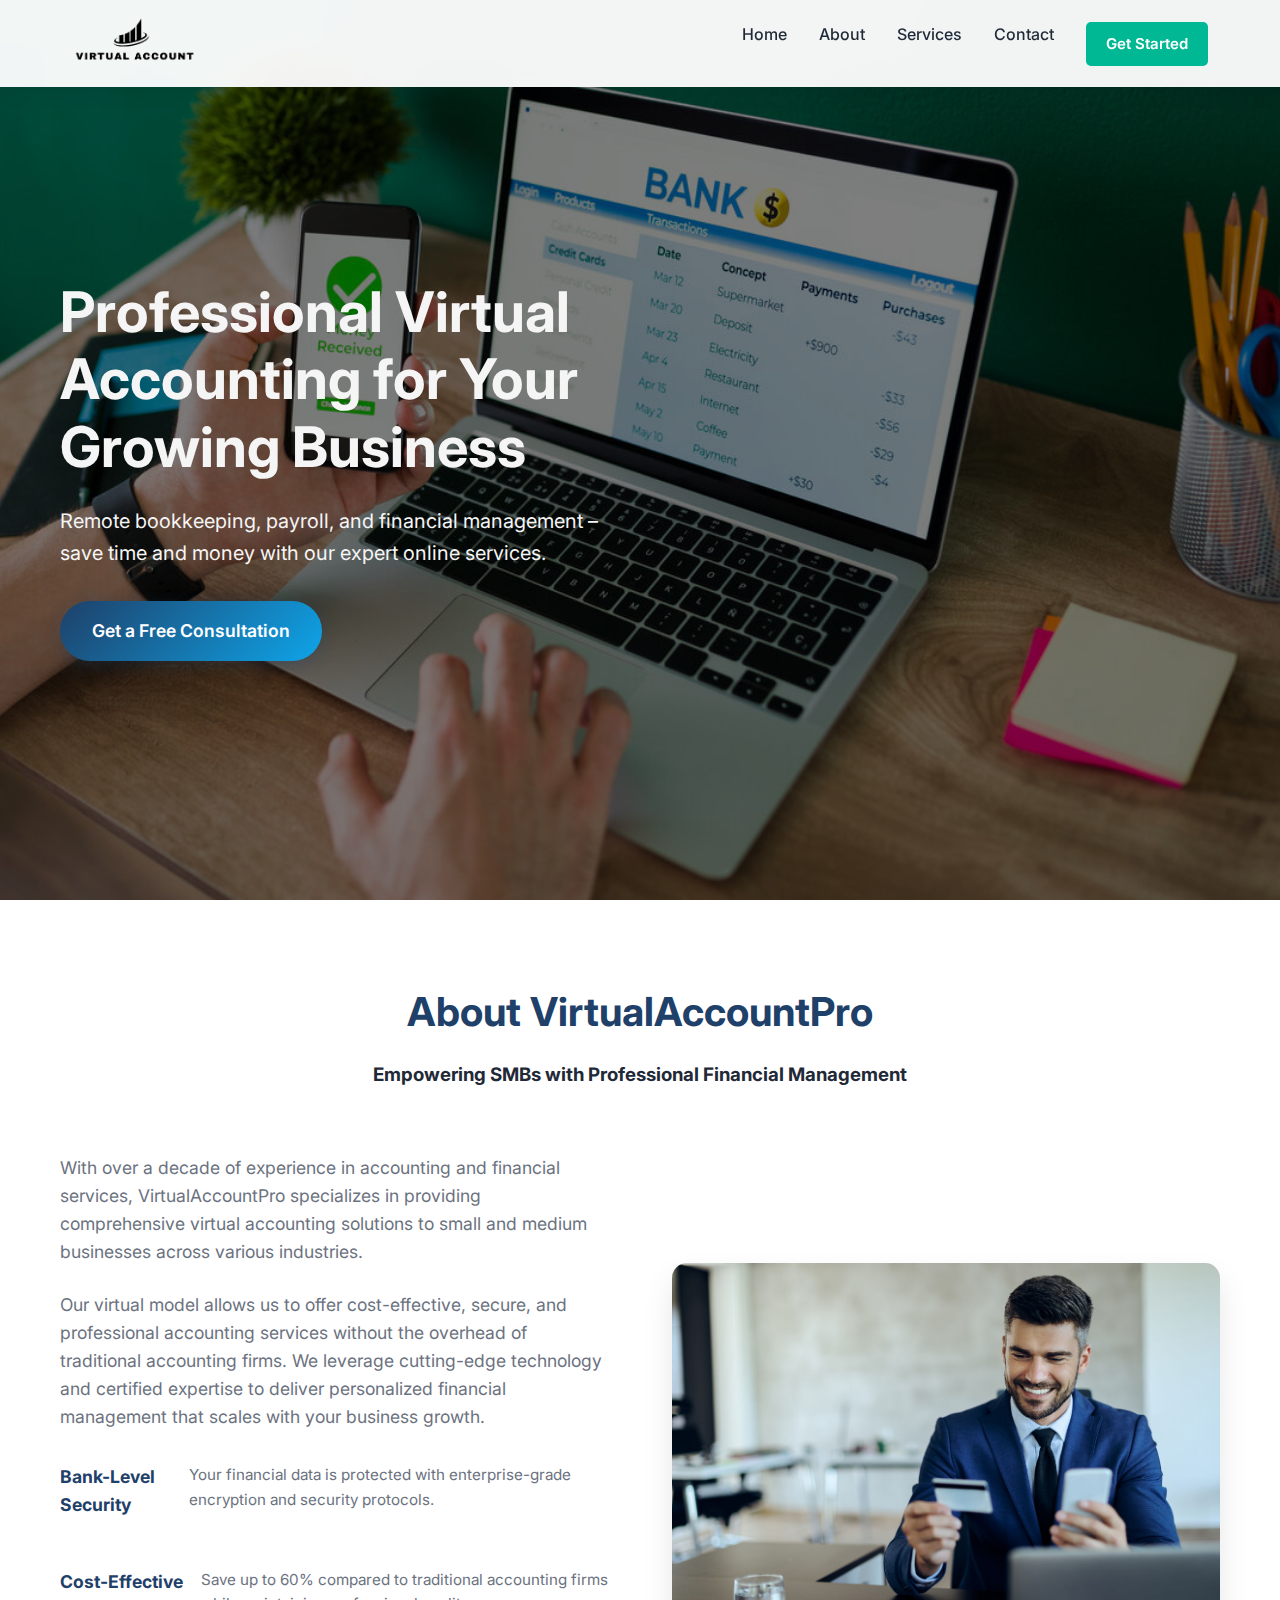
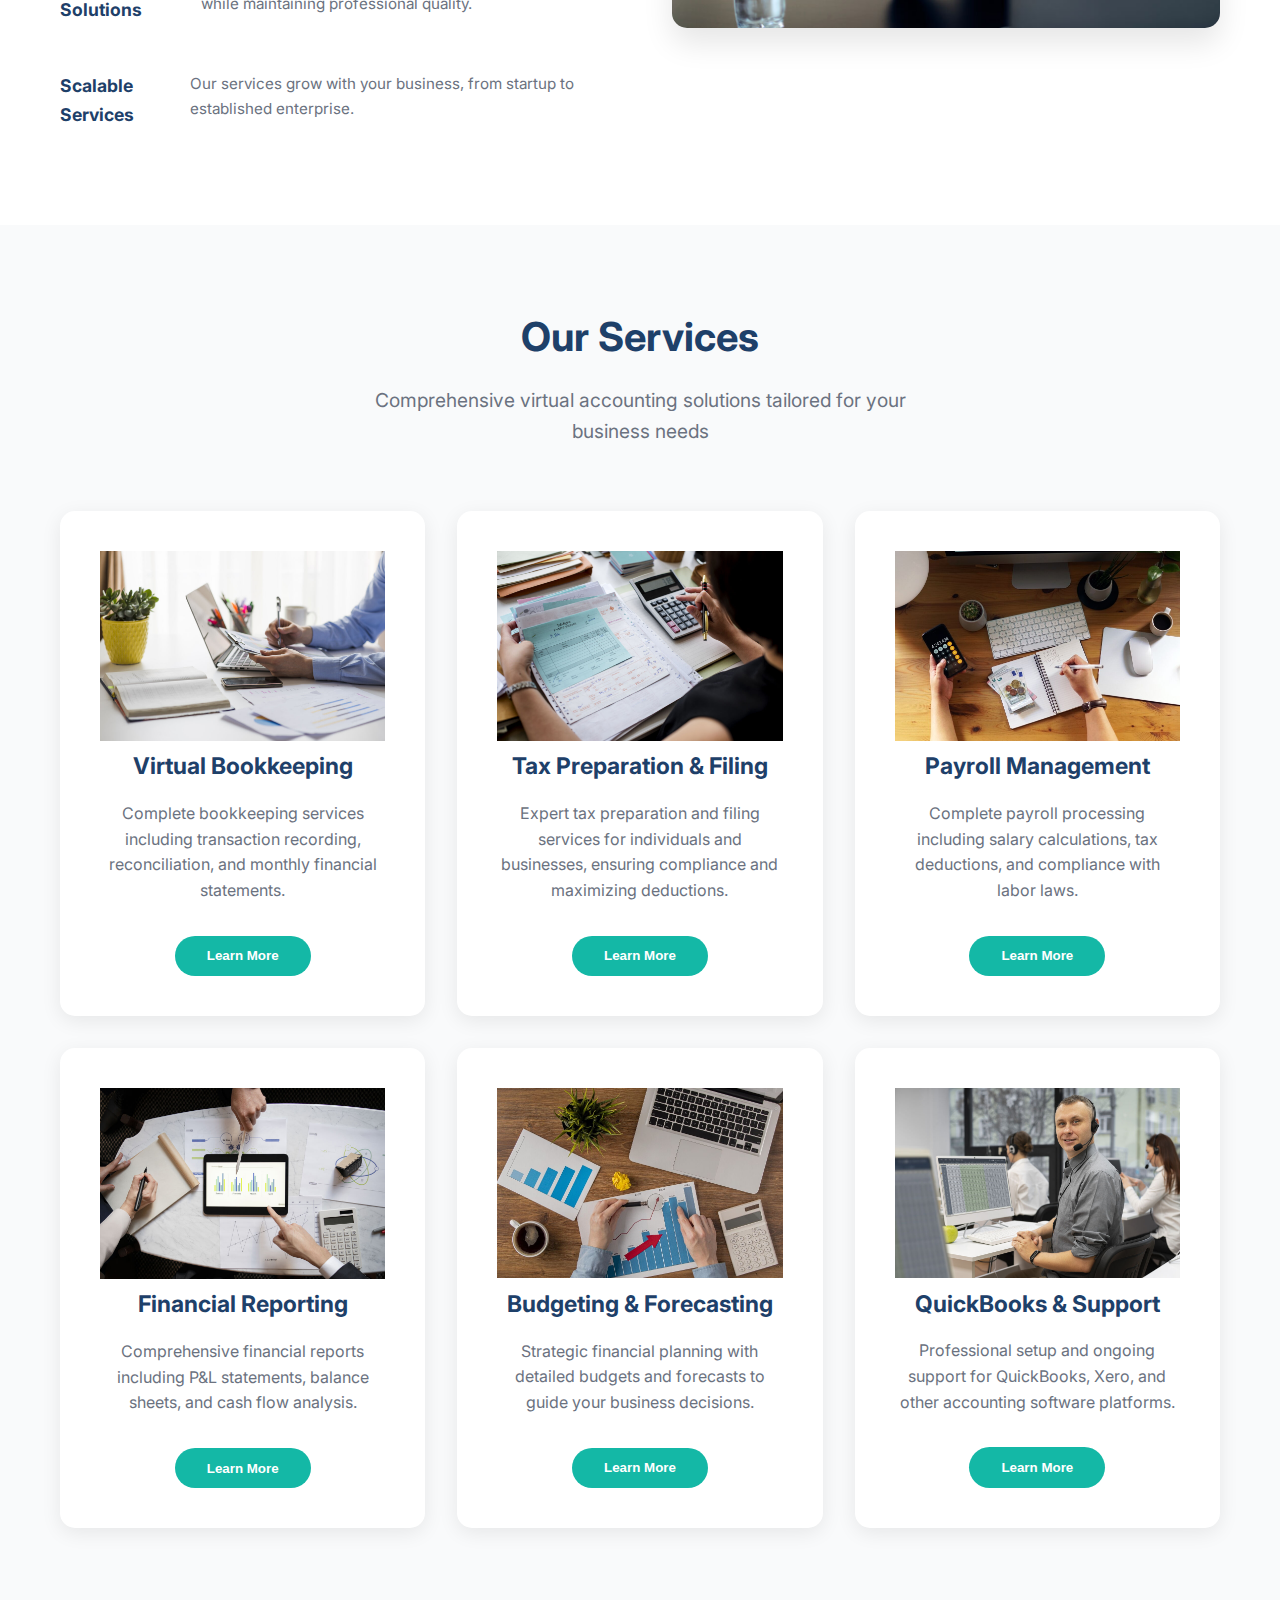
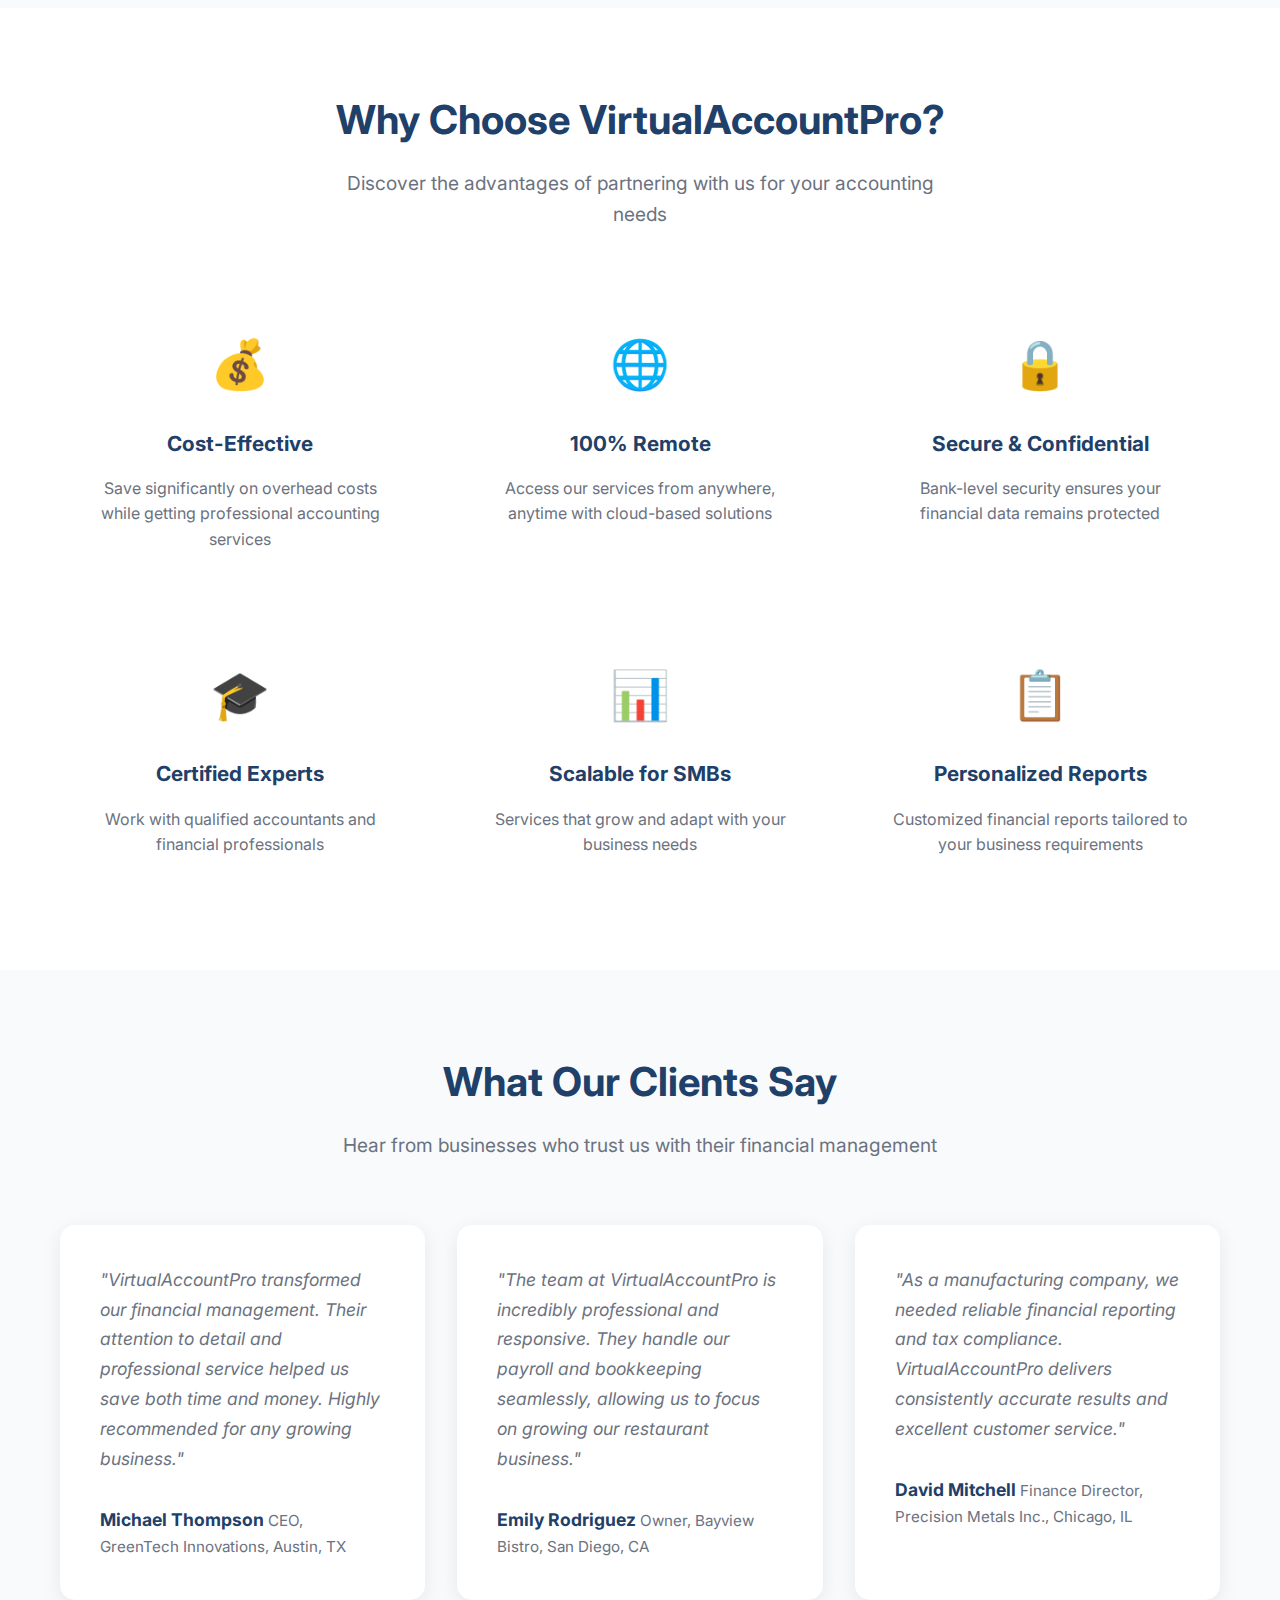
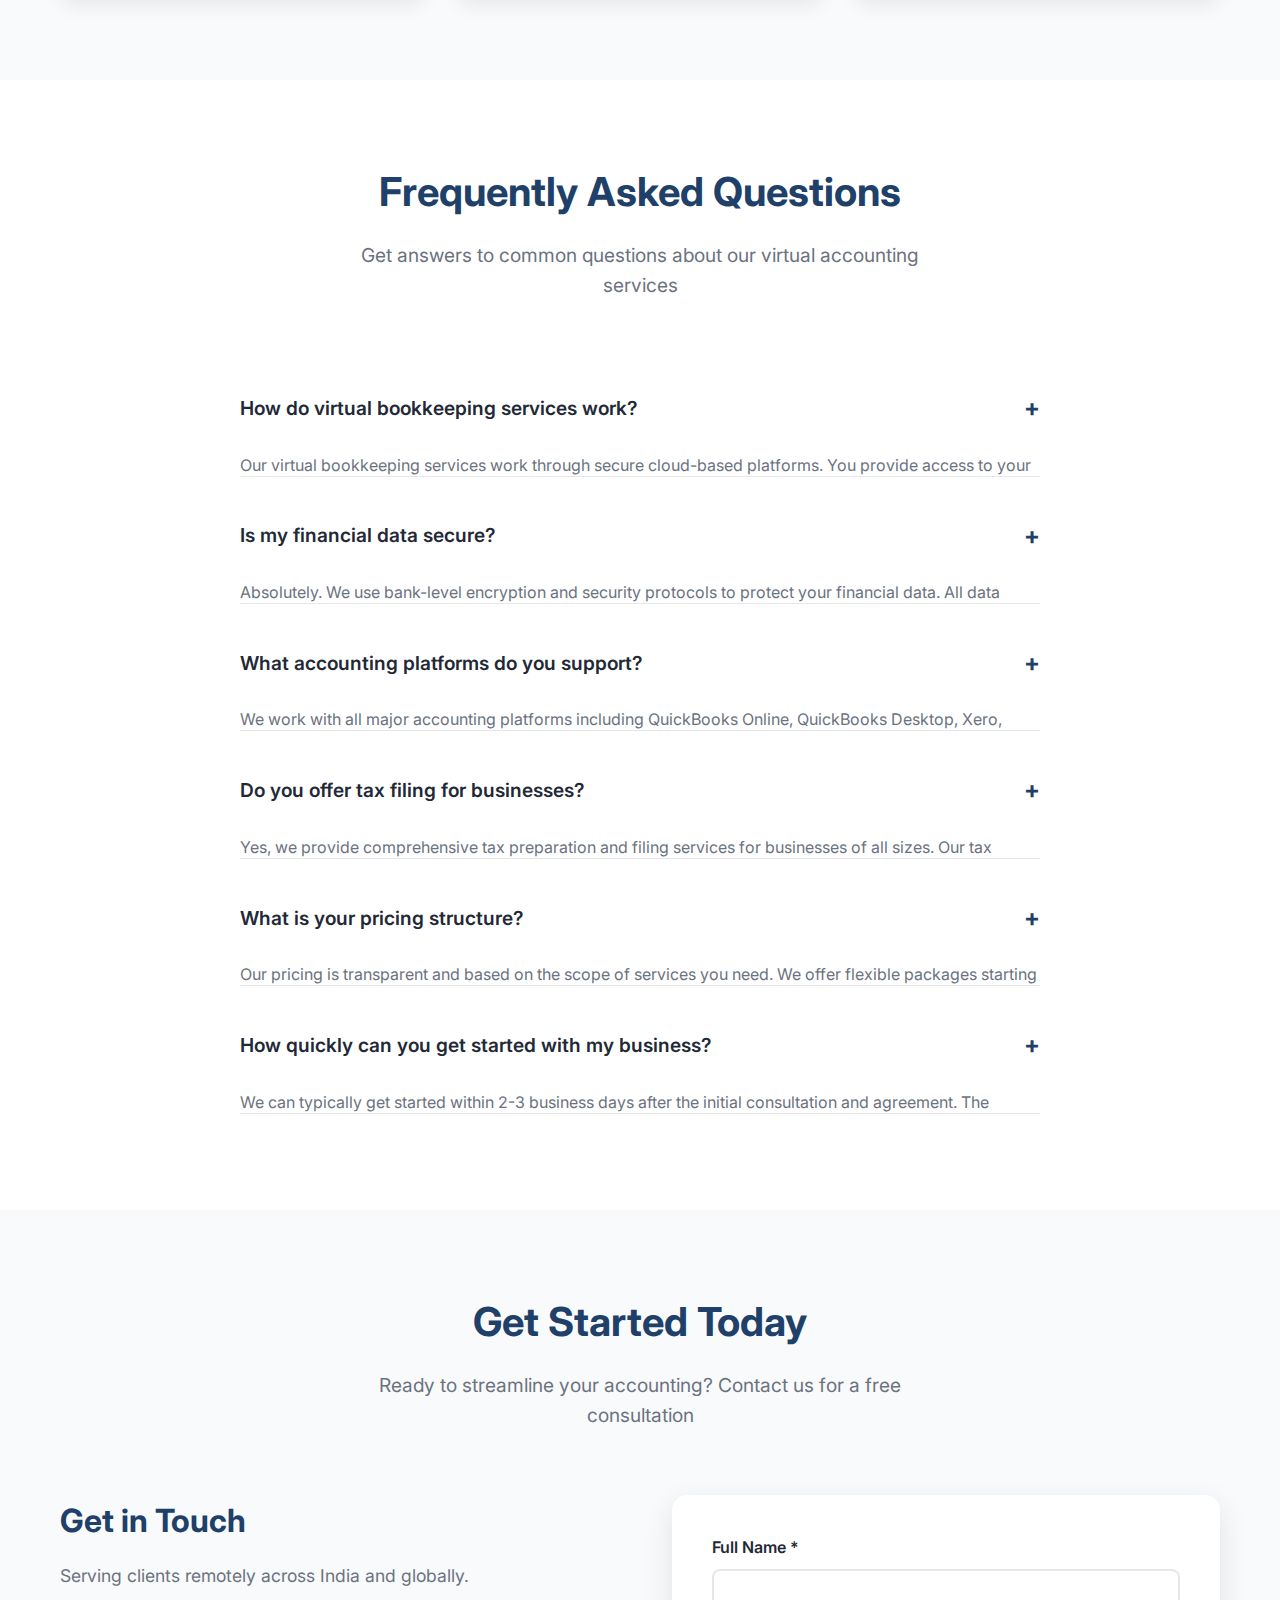
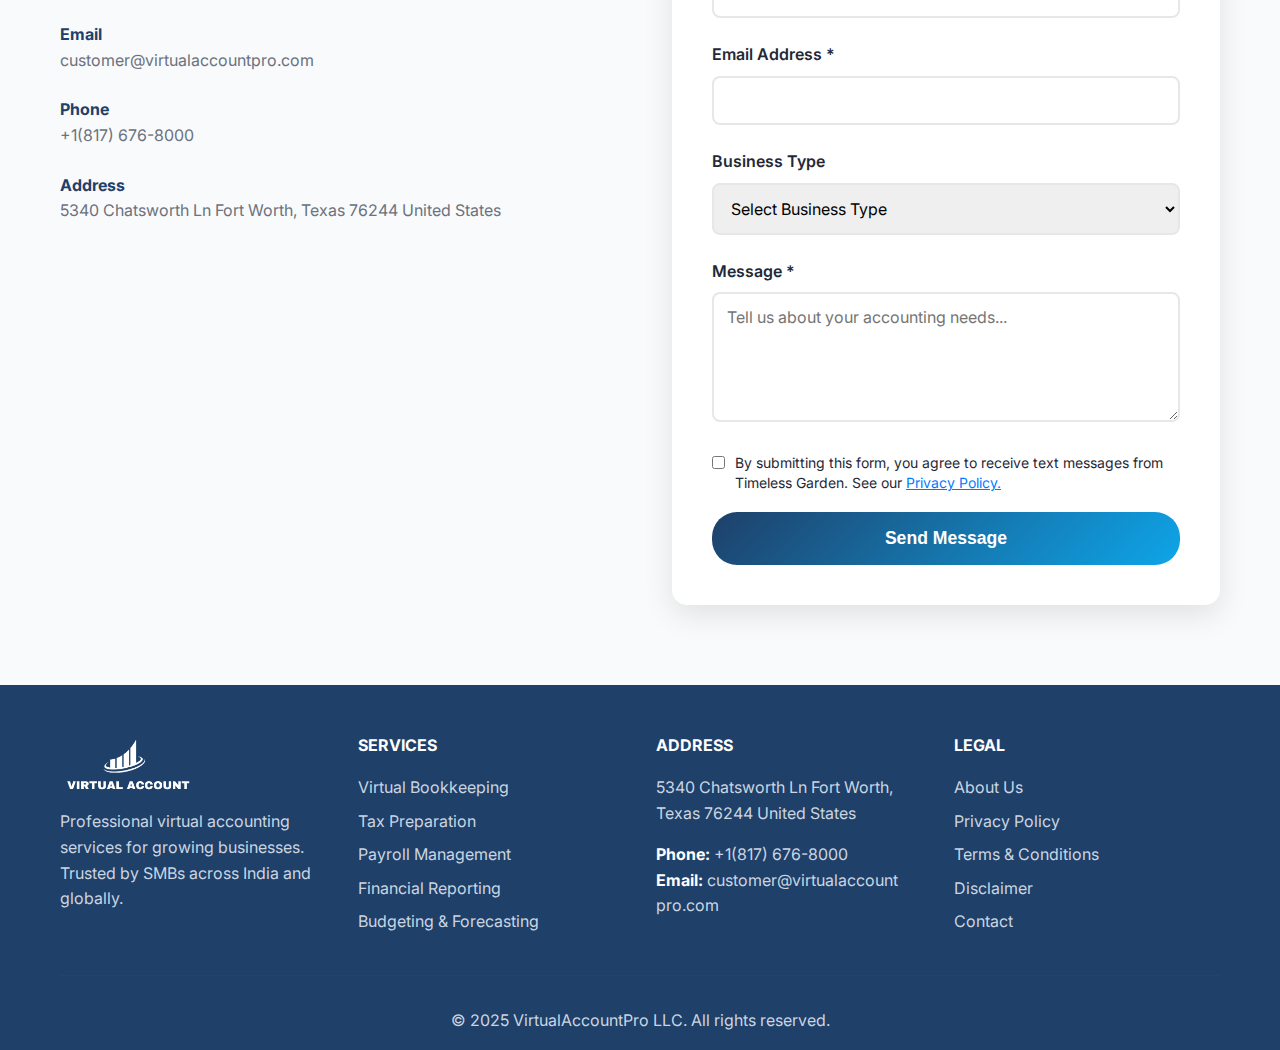
<file: index.html>
<!DOCTYPE html>
<html lang="en">
<head>
    <meta charset="UTF-8">
    <meta name="viewport" content="width=device-width, initial-scale=1.0">
    <meta name="description" content="Professional Virtual Accounting & Bookkeeping Services for SMBs. Remote bookkeeping, payroll, tax preparation and financial management services across India and globally.">
    <meta name="keywords" content="virtual accounting services, remote bookkeeping for SMBs, online tax filing India, virtual bookkeeping, payroll management, QuickBooks setup, Xero support">
    <title>VirtualAccountPro - Professional Virtual Accounting for Growing Businesses</title>
    <link rel="preconnect" href="https://fonts.googleapis.com">
    <link rel="preconnect" href="https://fonts.gstatic.com" crossorigin>
    <link href="https://fonts.googleapis.com/css2?family=Inter:wght@300;400;500;600;700&display=swap" rel="stylesheet">
    <link rel="stylesheet" href="styles.css">
  <link rel="icon" type="image/png" href="uploads/accounting.png">
</head>
<body>
    <!-- Navigation -->
    <nav class="navbar" id="navbar">
        <div class="nav-container">
            <div class="nav-logo">
                <a href="index.html"><img src="uploads/1.png" alt="" width="45%"></a>
            </div>
            <div class="nav-menu" id="nav-menu">
                <a href="index.html" class="nav-link">Home</a>
                <a href="#about" class="nav-link">About</a>
                <a href="#services" class="nav-link">Services</a>
               
                <a href="#contact" class="nav-link">Contact</a>

               <div style="margin-left: auto;">
  <a href="#contact" style="display: inline-block; padding: 10px 20px; background-color: #00b894; color: white; text-decoration: none; border-radius: 5px; font-family: 'Inter', sans-serif; font-weight: 600; font-size: 15px;">Get Started</a>
</div>


            </div>
            <div class="nav-toggle" id="nav-toggle">
                <span class="bar"></span>
                <span class="bar"></span>
                <span class="bar"></span>
            </div>
        </div>
    </nav>

    <!-- Hero Section -->
    <section id="home" class="hero">
        <div class="container">
            <div class="hero-content">
                <h1 class="hero-title">Professional Virtual Accounting for Your Growing Business</h1>
                <p class="hero-subtitle">Remote bookkeeping, payroll, and financial management – save time and money with our expert online services.</p>
                <a href="#contact" class="cta-button">Get a Free Consultation</a>
            </div>
           
        </div>
    </section>

    <!-- About Us Section -->
    <section id="about" class="about">
        <div class="container">
            <div class="section-header">
                <h2>About VirtualAccountPro</h2>
                
                <h3>Empowering SMBs with Professional Financial Management</h3>
            </div>
            <div class="about-content">
                <div class="about-text">
                    
                    <p>With over a decade of experience in accounting and financial services, VirtualAccountPro specializes in providing comprehensive virtual accounting solutions to small and medium businesses across various industries.</p>
                    <p>Our virtual model allows us to offer cost-effective, secure, and professional accounting services without the overhead of traditional accounting firms. We leverage cutting-edge technology and certified expertise to deliver personalized financial management that scales with your business growth.</p>
                    <div class="about-features">
                        <div class="feature">
                            <!-- <span class="feature-icon">🛡️</span> -->
                            <h4>Bank-Level Security</h4>
                            <p>Your financial data is protected with enterprise-grade encryption and security protocols.</p>
                        </div>
                        <div class="feature">
                            <!-- <span class="feature-icon">💰</span> -->
                            <h4>Cost-Effective Solutions</h4>
                            <p>Save up to 60% compared to traditional accounting firms while maintaining professional quality.</p>
                        </div>
                        <div class="feature">
                            <!-- <span class="feature-icon">📈</span> -->
                            <h4>Scalable Services</h4>
                            <p>Our services grow with your business, from startup to established enterprise.</p>
                        </div>
                    </div>
                </div>
                <div class="about-image">
                   <img src="uploads/account-about.jpg" alt="">
                </div>
            </div>
        </div>
    </section>

    <!-- Services Section -->
    <section id="services" class="services">
        <div class="container">
            <div class="section-header">
                <h2>Our Services</h2>
                <p>Comprehensive virtual accounting solutions tailored for your business needs</p>
            </div>
            <div class="services-grid">
                <div class="service-card" data-service="bookkeeping">
                   <img src="uploads/Virtual Bookkeeping.jpg" alt="" width="100%">
                    <h3>Virtual Bookkeeping</h3>
                    <p>Complete bookkeeping services including transaction recording, reconciliation, and monthly financial statements.</p>
                    <button class="learn-more-btn"><a href="Virtual Bookkeeping.html" style="text-decoration: none; color: white;">Learn More</a></button>
                </div>
                <div class="service-card" data-service="tax">
                    <img src="uploads/Tax Preparation & Filing.jpg" alt="" width="100%">
                    <h3>Tax Preparation & Filing</h3>
                    <p>Expert tax preparation and filing services for individuals and businesses, ensuring compliance and maximizing deductions.</p>
                    <button class="learn-more-btn"><a href="tax.html" style="text-decoration: none; color: white;">Learn More</a></button>
                </div>
                <div class="service-card" data-service="payroll">
                    <img src="uploads/Payroll Management.jpg" alt="" width="100%">
                    <h3>Payroll Management</h3>
                    <p>Complete payroll processing including salary calculations, tax deductions, and compliance with labor laws.</p>
                    <button class="learn-more-btn"><a href="payroll.html" style="text-decoration: none; color: white;">Learn More</a></button>
                </div>
                <div class="service-card" data-service="reporting">
                    <img src="uploads/Financial Reporting.jpg" alt="" width="100%">
                    <h3>Financial Reporting</h3>
                    <p>Comprehensive financial reports including P&L statements, balance sheets, and cash flow analysis.</p>
                    <button class="learn-more-btn"><a href="financial.html" style="text-decoration: none; color: white;">Learn More</a></button>
                </div>
                <div class="service-card" data-service="budgeting">
                   <img src="uploads/Budgeting & Forecasting.jpg" alt="" width="100%">
                    <h3>Budgeting & Forecasting</h3>
                    <p>Strategic financial planning with detailed budgets and forecasts to guide your business decisions.</p>
                    <button class="learn-more-btn"><a href="budgeting.html" style="text-decoration: none; color: white;">Learn More</a></button>
                </div>
                <div class="service-card" data-service="software">
                    <img src="uploads/QuickBooks & Support.jpg" alt="" width="100%">
                    <h3>QuickBooks & Support</h3>
                    <p>Professional setup and ongoing support for QuickBooks, Xero, and other accounting software platforms.</p>
                    <button class="learn-more-btn"><a href="quickbooks.html" style="text-decoration: none; color: white;">Learn More</a></button>
                </div>
            </div>
        </div>
    </section>

    <!-- Why Choose Us Section -->
    <section id="why-choose" class="why-choose">
        <div class="container">
            <div class="section-header">
                <h2>Why Choose VirtualAccountPro?</h2>
                <p>Discover the advantages of partnering with us for your accounting needs</p>
            </div>
            <div class="benefits-grid">
                <div class="benefit-item">
                    <div class="benefit-icon">💰</div>
                    <h3>Cost-Effective</h3>
                    <p>Save significantly on overhead costs while getting professional accounting services</p>
                </div>
                <div class="benefit-item">
                    <div class="benefit-icon">🌐</div>
                    <h3>100% Remote</h3>
                    <p>Access our services from anywhere, anytime with cloud-based solutions</p>
                </div>
                <div class="benefit-item">
                    <div class="benefit-icon">🔒</div>
                    <h3>Secure & Confidential</h3>
                    <p>Bank-level security ensures your financial data remains protected</p>
                </div>
                <div class="benefit-item">
                    <div class="benefit-icon">🎓</div>
                    <h3>Certified Experts</h3>
                    <p>Work with qualified accountants and financial professionals</p>
                </div>
                <div class="benefit-item">
                    <div class="benefit-icon">📊</div>
                    <h3>Scalable for SMBs</h3>
                    <p>Services that grow and adapt with your business needs</p>
                </div>
                <div class="benefit-item">
                    <div class="benefit-icon">📋</div>
                    <h3>Personalized Reports</h3>
                    <p>Customized financial reports tailored to your business requirements</p>
                </div>
            </div>
        </div>
    </section>

    <!-- Testimonials Section -->
    <section id="testimonials" class="testimonials">
        <div class="container">
            <div class="section-header">
                <h2>What Our Clients Say</h2>
                <p>Hear from businesses who trust us with their financial management</p>
            </div>
            <div class="testimonials-grid">
                <div class="testimonial-card">
                    <div class="testimonial-content">
                        <p>"VirtualAccountPro transformed our financial management. Their attention to detail and professional service helped us save both time and money. Highly recommended for any growing business."</p>
                    </div>
                    <div class="testimonial-author">
                        <strong>Michael Thompson</strong>
                        <span>CEO, GreenTech Innovations, Austin, TX</span>
                    </div>
                </div>
                <div class="testimonial-card">
                    <div class="testimonial-content">
                        <p>"The team at VirtualAccountPro is incredibly professional and responsive. They handle our payroll and bookkeeping seamlessly, allowing us to focus on growing our restaurant business."</p>
                    </div>
                    <div class="testimonial-author">
                        <strong>Emily Rodriguez</strong>
                        <span>Owner, Bayview Bistro, San Diego, CA</span>
                    </div>
                </div>
                <div class="testimonial-card">
                    <div class="testimonial-content">
                        <p>"As a manufacturing company, we needed reliable financial reporting and tax compliance. VirtualAccountPro delivers consistently accurate results and excellent customer service."</p>
                    </div>
                    <div class="testimonial-author">
                        <strong>David Mitchell</strong>
                        <span>Finance Director, Precision Metals Inc., Chicago, IL</span>
                    </div>
                </div>
            </div>
        </div>
    </section>

    <!-- FAQ Section -->
    <section id="faq" class="faq">
        <div class="container">
            <div class="section-header">
                <h2>Frequently Asked Questions</h2>
                <p>Get answers to common questions about our virtual accounting services</p>
            </div>
            <div class="faq-container">
                <div class="faq-item">
                    <div class="faq-question">
                        <h3>How do virtual bookkeeping services work?</h3>
                        <span class="faq-toggle">+</span>
                    </div>
                    <div class="faq-answer">
                        <p>Our virtual bookkeeping services work through secure cloud-based platforms. You provide access to your financial data through secure portals, and our certified accountants handle all bookkeeping tasks remotely. We use industry-standard software like QuickBooks and Xero to maintain your books, prepare reports, and ensure everything is up-to-date and compliant.</p>
                    </div>
                </div>
                <div class="faq-item">
                    <div class="faq-question">
                        <h3>Is my financial data secure?</h3>
                        <span class="faq-toggle">+</span>
                    </div>
                    <div class="faq-answer">
                        <p>Absolutely. We use bank-level encryption and security protocols to protect your financial data. All data transmission is encrypted, and we follow strict confidentiality agreements. Our team is trained in data security best practices, and we regularly update our security measures to meet industry standards.</p>
                    </div>
                </div>
                <div class="faq-item">
                    <div class="faq-question">
                        <h3>What accounting platforms do you support?</h3>
                        <span class="faq-toggle">+</span>
                    </div>
                    <div class="faq-answer">
                        <p>We work with all major accounting platforms including QuickBooks Online, QuickBooks Desktop, Xero, Sage, Zoho Books, and many others. If you're not currently using any accounting software, we can help you choose and set up the best platform for your business needs.</p>
                    </div>
                </div>
                <div class="faq-item">
                    <div class="faq-question">
                        <h3>Do you offer tax filing for businesses?</h3>
                        <span class="faq-toggle">+</span>
                    </div>
                    <div class="faq-answer">
                        <p>Yes, we provide comprehensive tax preparation and filing services for businesses of all sizes. Our tax experts stay updated with the latest tax laws and regulations to ensure compliance and maximize your deductions. We handle GST returns, income tax filings, TDS returns, and other statutory compliance requirements.</p>
                    </div>
                </div>
                <div class="faq-item">
                    <div class="faq-question">
                        <h3>What is your pricing structure?</h3>
                        <span class="faq-toggle">+</span>
                    </div>
                    <div class="faq-answer">
                        <p>Our pricing is transparent and based on the scope of services you need. We offer flexible packages starting from basic bookkeeping to comprehensive financial management. Contact us for a free consultation, and we'll provide a customized quote based on your specific requirements.</p>
                    </div>
                </div>
                <div class="faq-item">
                    <div class="faq-question">
                        <h3>How quickly can you get started with my business?</h3>
                        <span class="faq-toggle">+</span>
                    </div>
                    <div class="faq-answer">
                        <p>We can typically get started within 2-3 business days after the initial consultation and agreement. The onboarding process includes understanding your business, setting up secure access to your financial systems, and establishing communication protocols. For urgent requirements, we can expedite the process.</p>
                    </div>
                </div>
            </div>
        </div>
    </section>

    <!-- Contact Section -->
    <section id="contact" class="contact">
        <div class="container">
            <div class="section-header">
                <h2>Get Started Today</h2>
                <p>Ready to streamline your accounting? Contact us for a free consultation</p>
            </div>
            <div class="contact-content">
                <div class="contact-info">
                    <h3>Get in Touch</h3>
                    <p>Serving clients remotely across India and globally.</p>
                    <div class="contact-methods">
                        <div class="contact-method">
                            <!-- <span class="contact-icon">📧</span> -->
                            <div>
                                <strong>Email</strong>
                                <a href="mailto:customer@virtualaccountpro.com" style="color: #6b7280; text-decoration: none;"> customer@virtualaccountpro.com</a>
                            </div>
                        </div>
                        <div class="contact-method">
                            <!-- <span class="contact-icon">📱</span> -->
                            <div>
                                <strong>Phone</strong>
                                <a href="tel:+18176768000" style="color: #6b7280; text-decoration: none;"> +1(817) 676-8000</a>
                            </div>
                        </div>
                        <div class="contact-method">
                            <!-- <span class="contact-icon">🌐</span> -->
                            <div>
                                <strong>Address</strong>
                                <p>5340 Chatsworth Ln Fort Worth, Texas 76244 United States</p>
                            </div>
                        </div>
                    </div>
                   
                </div>
                <div class="contact-form">
                    <form id="contactForm" onsubmit="return handleSubmit(event)">
    <div class="form-group">
        <label for="name">Full Name *</label>
        <input type="text" id="name" name="name" required>
    </div>
    <div class="form-group">
        <label for="email">Email Address *</label>
        <input type="email" id="email" name="email" required>
    </div>
    <div class="form-group">
        <label for="business">Business Type</label>
        <select id="business" name="business">
            <option value="">Select Business Type</option>
            <option value="retail">Retail</option>
            <option value="manufacturing">Manufacturing</option>
            <option value="services">Services</option>
            <option value="technology">Technology</option>
            <option value="healthcare">Healthcare</option>
            <option value="restaurant">Restaurant/Food</option>
            <option value="consulting">Consulting</option>
            <option value="other">Other</option>
        </select>
    </div>
    <div class="form-group">
        <label for="message">Message *</label>
        <textarea id="message" name="message" rows="5" placeholder="Tell us about your accounting needs..." required></textarea>
    </div>

    <!-- ✅ Checkbox Field -->

<div style="display: flex; align-items: flex-start; gap: 10px; margin-bottom: 20px; font-family: Inter, sans-serif; font-size: 14px; line-height: 1.4;">
  <input type="checkbox" id="agree" name="agree" required style="margin-top: 3px;">
  <label for="agree" style="margin: 0;">
    By submitting this form, you agree to receive text messages from Timeless Garden. See our 
    <a href="privacy-policy.html" target="_blank" style="color: #007bff; text-decoration: underline;">Privacy Policy.</a>
  </label>
</div>



    <button type="submit" class="submit-btn">Send Message</button>
</form>
                </div>
            </div>
        </div>
    </section>

    <!-- Footer -->
    <footer class="footer">
        <div class="container">
            <div class="footer-content">
                <div class="footer-section">
                    <a href="index.html"><img src="uploads/2.png" alt="" width="50%"></a>
                    <p>Professional virtual accounting services for growing businesses. Trusted by SMBs across India and globally.</p>
                 
                </div>
                <div class="footer-section">
                    <h4>SERVICES</h4>
                    <ul>
                        <li><a href="#services">Virtual Bookkeeping</a></li>
                        <li><a href="#services">Tax Preparation</a></li>
                        <li><a href="#services">Payroll Management</a></li>
                        <li><a href="#services">Financial Reporting</a></li>
                        <li><a href="#services">Budgeting & Forecasting</a></li>

                    </ul>
                </div>
                <div class="footer-section">
                    <h4>ADDRESS</h4>
                 
                        <p>5340 Chatsworth Ln Fort Worth, Texas 76244 United States</p>

                       <strong>Phone:</strong> <a href="tel:+18176768000" style="color: #CBD5E1; text-decoration: none;"> +1(817) 676-8000</a> <br>
                      
                       <strong>Email:</strong> <a href="mailto:customer@virtualaccountpro.com" style="color: #CBD5E1; text-decoration: none;"> customer@virtualaccount<br>pro.com</a>

                   
                </div>
                <div class="footer-section">
                    <h4>LEGAL</h4>
                    <ul>
                         <li><a href="#about">About Us</a></li>
                        <li><a href="privacy-policy.html">Privacy Policy</a></li>
                        <li><a href="terms-conditions.html">Terms & Conditions</a></li>
                        <li><a href="disclaimer.html">Disclaimer</a></li>
                         <li><a href="#contact">Contact</a></li>
                    </ul>
                </div>
            </div>
            <div class="footer-bottom">
                <p>&copy; 2025 <a href="https://www.virtualaccountpro.com" style="text-decoration: none; color: #CBD5E1;">VirtualAccountPro LLC</a>. All rights reserved.</p>
            </div>
        </div>
    </footer>



    <script src="script.js"></script>
</body>
</html>
</file>
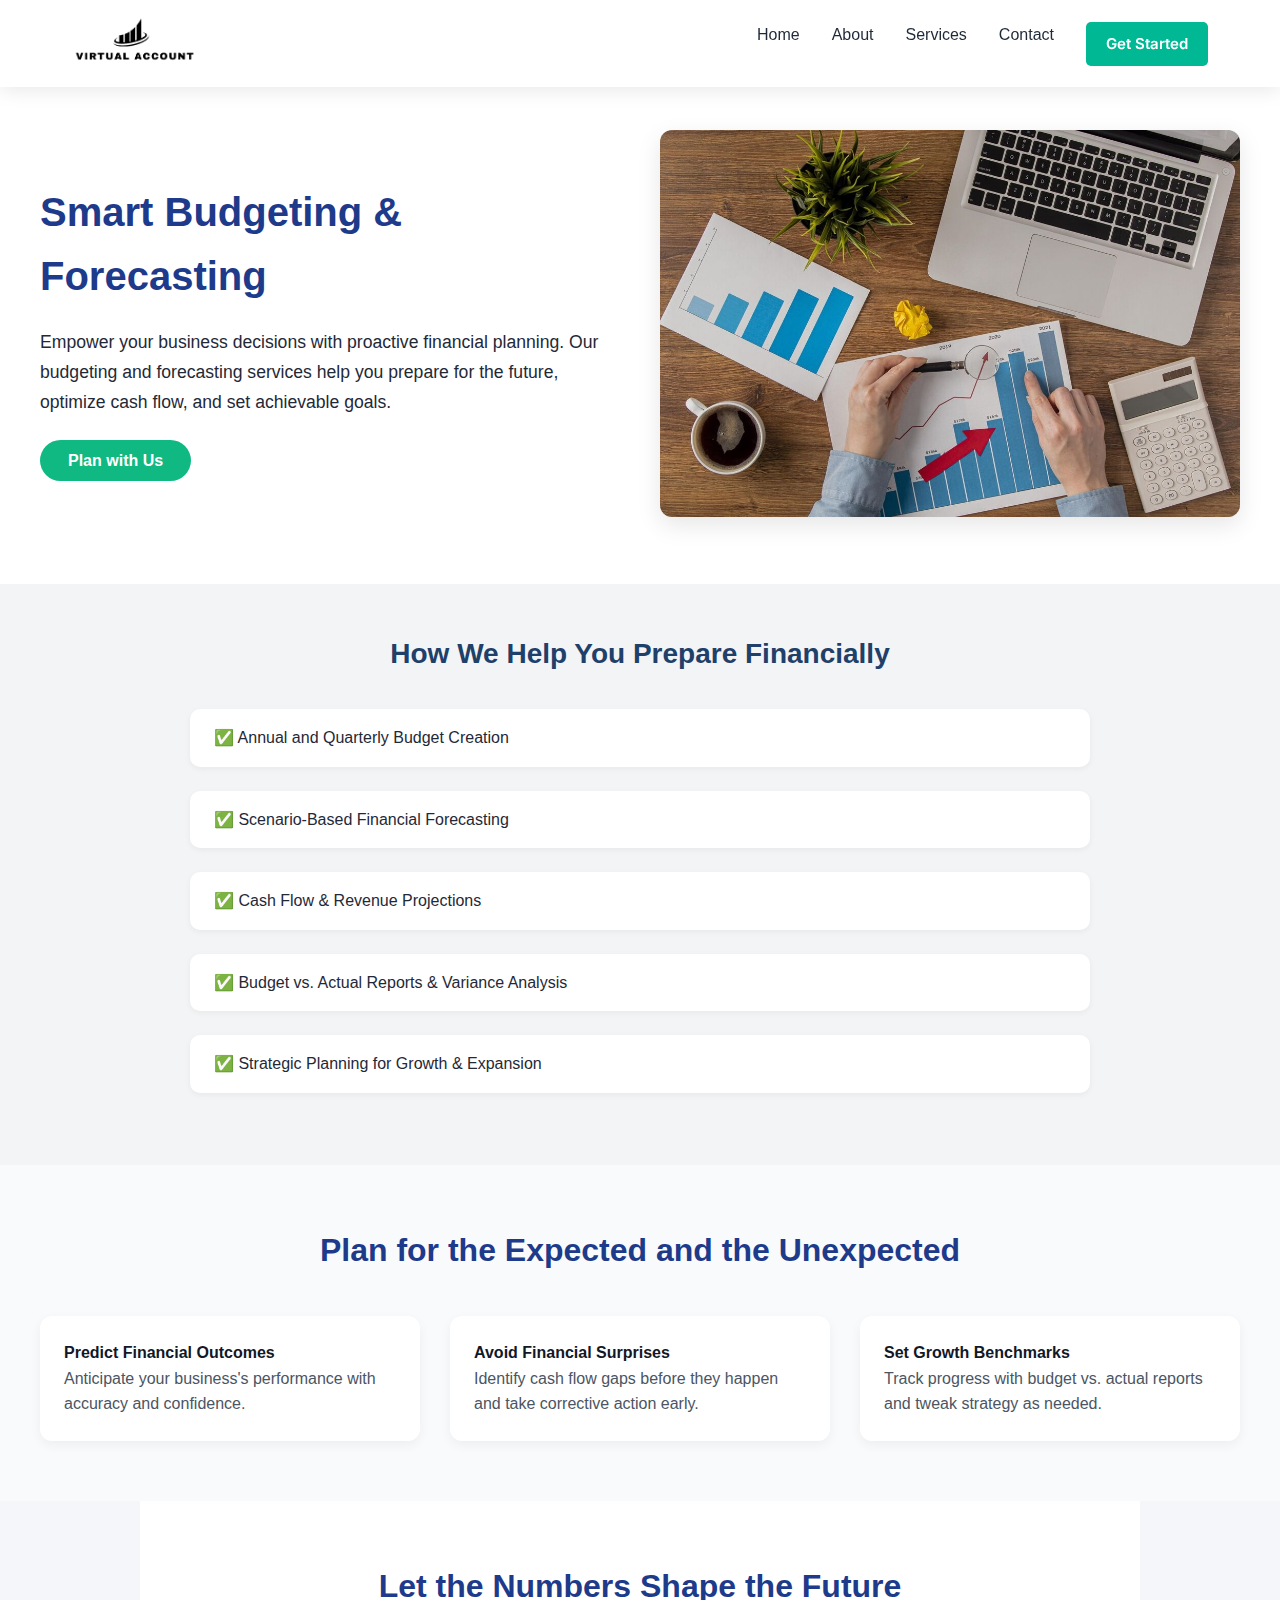
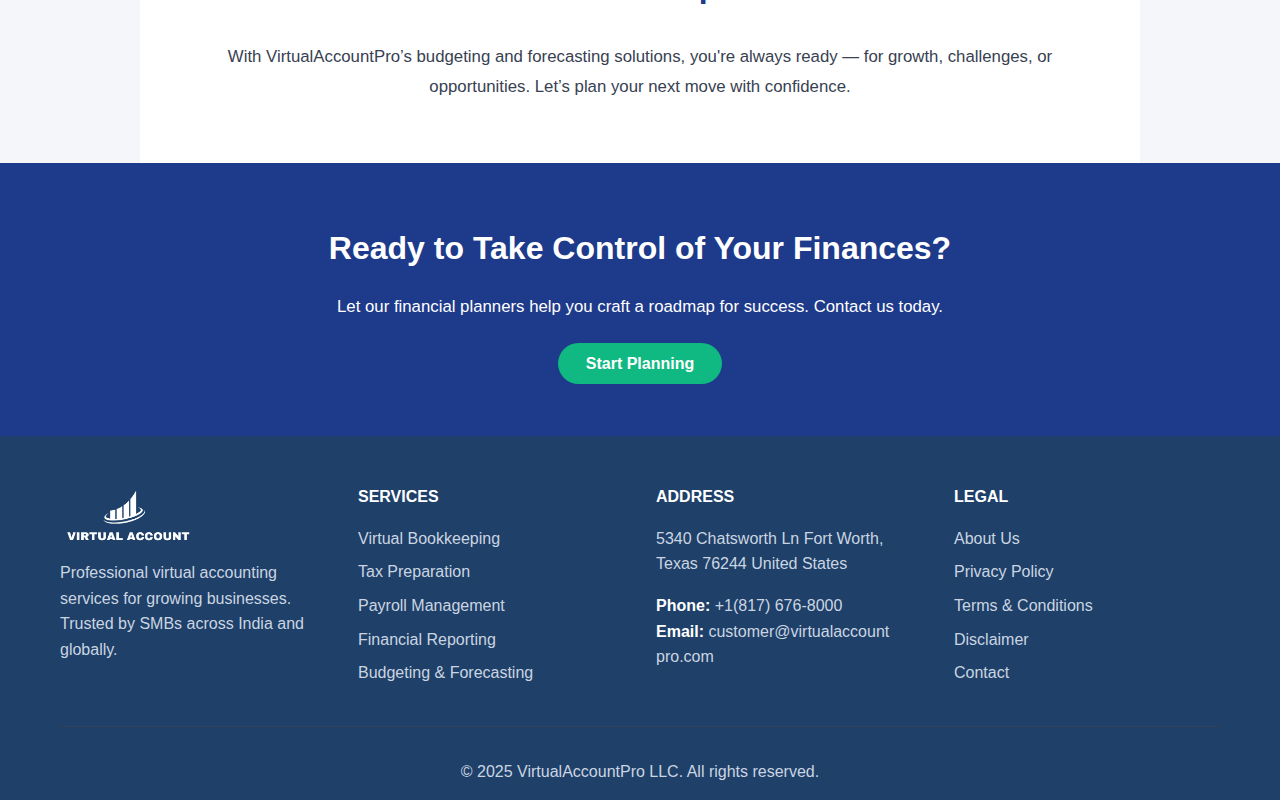
<file: budgeting.html>
<!DOCTYPE html>
<html lang="en">
<head>
    <meta charset="UTF-8">
    <meta name="viewport" content="width=device-width, initial-scale=1.0">
    <meta name="description" content="Professional Virtual Accounting & Bookkeeping Services for SMBs. Remote bookkeeping, payroll, tax preparation and financial management services across India and globally.">
    <meta name="keywords" content="virtual accounting services, remote bookkeeping for SMBs, online tax filing India, virtual bookkeeping, payroll management, QuickBooks setup, Xero support">
    <title>VirtualAccountPro - Professional Virtual Accounting for Growing Businesses</title>
    <link rel="preconnect" href="https://fonts.googleapis.com">
    <link rel="preconnect" href="https://fonts.gstatic.com" crossorigin>
    <link href="https://fonts.googleapis.com/css2?family=Inter:wght@300;400;500;600;700&display=swap" rel="stylesheet">
    <link rel="stylesheet" href="styles.css">
  <link rel="icon" type="image/png" href="uploads/accounting.png">
</head>
<body>
    <!-- Navigation -->
    <nav class="navbar" id="navbar">
        <div class="nav-container">
            <div class="nav-logo">
                <a href="index.html"><img src="uploads/1.png" alt="" width="45%"></a>
            </div>
            <div class="nav-menu" id="nav-menu">
                <a href="index.html" class="nav-link">Home</a>
                <a href="index.html#about" class="nav-link">About</a>
                <a href="index.html#services" class="nav-link">Services</a>
               
                <a href="index.html#contact" class="nav-link">Contact</a>
                               <div style="margin-left: auto;">
  <a href="index.html#contact" style="display: inline-block; padding: 10px 20px; background-color: #00b894; color: white; text-decoration: none; border-radius: 5px; font-family: 'Inter', sans-serif; font-weight: 600; font-size: 15px;">Get Started</a>
</div>

            </div>
            <div class="nav-toggle" id="nav-toggle">
                <span class="bar"></span>
                <span class="bar"></span>
                <span class="bar"></span>
            </div>
        </div>
    </nav>


<body style="margin-top: 70px; font-family:'Segoe UI', sans-serif; background-color:#f4f6f9; color:#1f2937;">

  <!-- Hero Section -->
  <section style="display:flex; flex-wrap:wrap; justify-content:space-between; align-items:center; padding:60px 40px; background:white;">
    <div style="flex:1; min-width:300px; padding-right:40px;">
      <h2 style="font-size:2.5rem; color:#1E3A8A; margin-bottom:20px;">Smart Budgeting & Forecasting</h2>
      <p style="font-size:1.1rem; line-height:1.7; margin-bottom:30px;">
        Empower your business decisions with proactive financial planning. Our budgeting and forecasting services help you prepare for the future, optimize cash flow, and set achievable goals.
      </p>
      <a href="index.html#contact" style="background-color:#10B981; color:white; padding:12px 28px; border-radius:999px; font-weight:bold; text-decoration:none; font-size:1rem;">Plan with Us</a>
    </div>
    <div style="flex:1; min-width:300px; text-align:center;">
      <img src="uploads/Budgeting & Forecasting.jpg" alt="Budgeting Forecasting Image" style="max-width:100%; border-radius:12px; box-shadow:0 8px 24px rgba(0,0,0,0.1);">
    </div>
  </section>

  <!-- Benefits Section -->
  <section style="padding:3rem 1rem; background:#F3F4F6;">
    <div style="max-width:900px; margin:0 auto;">
      <h3 style="text-align:center; font-size:1.75rem; color:#1E4069; margin-bottom:2rem;">How We Help You Prepare Financially</h3>
      <ul style="list-style:none; padding:0;">
        <li style="margin-bottom:1.5rem; background:white; padding:1rem 1.5rem; border-radius:10px; box-shadow:0 2px 6px rgba(0,0,0,0.05);">
          ✅ Annual and Quarterly Budget Creation
        </li>
        <li style="margin-bottom:1.5rem; background:white; padding:1rem 1.5rem; border-radius:10px; box-shadow:0 2px 6px rgba(0,0,0,0.05);">
          ✅ Scenario-Based Financial Forecasting
        </li>
        <li style="margin-bottom:1.5rem; background:white; padding:1rem 1.5rem; border-radius:10px; box-shadow:0 2px 6px rgba(0,0,0,0.05);">
          ✅ Cash Flow & Revenue Projections
        </li>
        <li style="margin-bottom:1.5rem; background:white; padding:1rem 1.5rem; border-radius:10px; box-shadow:0 2px 6px rgba(0,0,0,0.05);">
          ✅ Budget vs. Actual Reports & Variance Analysis
        </li>
        <li style="margin-bottom:1.5rem; background:white; padding:1rem 1.5rem; border-radius:10px; box-shadow:0 2px 6px rgba(0,0,0,0.05);">
          ✅ Strategic Planning for Growth & Expansion
        </li>
      </ul>
    </div>
  </section>

  <!-- Overview Section -->
  <section style="padding:60px 40px; background:#f9fafb;">
    <h3 style="text-align:center; font-size:2rem; color:#1E3A8A; margin-bottom:40px;">Plan for the Expected and the Unexpected</h3>
    <div style="display:grid; grid-template-columns:repeat(auto-fit, minmax(300px, 1fr)); gap:30px; max-width:1200px; margin:0 auto;">
      <div style="background:white; padding:24px; border-radius:12px; box-shadow:0 4px 12px rgba(0,0,0,0.05);">
        <h4 style="color:#111827;">Predict Financial Outcomes</h4>
        <p style="color:#4B5563;">Anticipate your business's performance with accuracy and confidence.</p>
      </div>
      <div style="background:white; padding:24px; border-radius:12px; box-shadow:0 4px 12px rgba(0,0,0,0.05);">
        <h4 style="color:#111827;">Avoid Financial Surprises</h4>
        <p style="color:#4B5563;">Identify cash flow gaps before they happen and take corrective action early.</p>
      </div>
      <div style="background:white; padding:24px; border-radius:12px; box-shadow:0 4px 12px rgba(0,0,0,0.05);">
        <h4 style="color:#111827;">Set Growth Benchmarks</h4>
        <p style="color:#4B5563;">Track progress with budget vs. actual reports and tweak strategy as needed.</p>
      </div>
    </div>
  </section>

  <!-- About Section -->
  <section style="padding:60px 40px; background:white; max-width:1000px; margin:0 auto;">
    <h3 style="text-align:center; font-size:2rem; color:#1E3A8A; margin-bottom:30px;">Let the Numbers Shape the Future</h3>
    <p style="font-size:1.05rem; color:#374151; line-height:1.8; text-align:center;">
      With VirtualAccountPro’s budgeting and forecasting solutions, you're always ready — for growth, challenges, or opportunities. Let’s plan your next move with confidence.
    </p>
  </section>

  <!-- Contact Section -->
  <section id="contact" style="padding:60px 40px; background:#1E3A8A; color:white; text-align:center;">
    <h3 style="font-size:2rem; margin-bottom:20px;">Ready to Take Control of Your Finances?</h3>
    <p style="font-size:1.05rem; margin-bottom:30px;">Let our financial planners help you craft a roadmap for success. Contact us today.</p>
    <a href="mailto:customer@virtualaccountpro.com" style="background-color:#10B981; padding:12px 28px; color:white; font-size:1rem; border-radius:999px; text-decoration:none; font-weight:bold;">Start Planning</a>
  </section>

</body>








     <footer class="footer">
        <div class="container">
            <div class="footer-content">
                <div class="footer-section">
                    <a href="index.html"><img src="uploads/2.png" alt="" width="50%"></a>
                    <p>Professional virtual accounting services for growing businesses. Trusted by SMBs across India and globally.</p>
                 
                </div>
                <div class="footer-section">
                    <h4>SERVICES</h4>
                    <ul>
                        <li><a href="Virtual Bookkeeping.html">Virtual Bookkeeping</a></li>
                        <li><a href="tax.html">Tax Preparation</a></li>
                        <li><a href="payroll.html">Payroll Management</a></li>
                        <li><a href="financial.html">Financial Reporting</a></li>
                        <li><a href="budgeting.html">Budgeting & Forecasting</a></li>

                    </ul>
                </div>
                <div class="footer-section">
                    <h4>ADDRESS</h4>
                 
                        <p>5340 Chatsworth Ln Fort Worth, Texas 76244 United States</p>

                       <strong>Phone:</strong> <a href="tel:+18176768000" style="color: #CBD5E1; text-decoration: none;"> +1(817) 676-8000</a> <br>
                      
                       <strong>Email:</strong> <a href="mailto:customer@virtualaccountpro.com" style="color: #CBD5E1; text-decoration: none;"> customer@virtualaccount<br>pro.com</a>

                   
                </div>
                <div class="footer-section">
                    <h4>LEGAL</h4>
                    <ul>
                         <li><a href="index.html#about">About Us</a></li>
                        <li><a href="privacy-policy.html">Privacy Policy</a></li>
                        <li><a href="terms-conditions.html">Terms & Conditions</a></li>
                        <li><a href="disclaimer.html">Disclaimer</a></li>
                         <li><a href="index.html#contact">Contact</a></li>
                    </ul>
                </div>
            </div>
            <div class="footer-bottom">
                <p>&copy; 2025 <a href="https://www.virtualaccountpro.com" style="text-decoration: none; color: #CBD5E1;">VirtualAccountPro LLC</a>. All rights reserved.</p>
            </div>
        </div>
    </footer>



    <script src="script.js"></script>
</body>
</html>
</file>
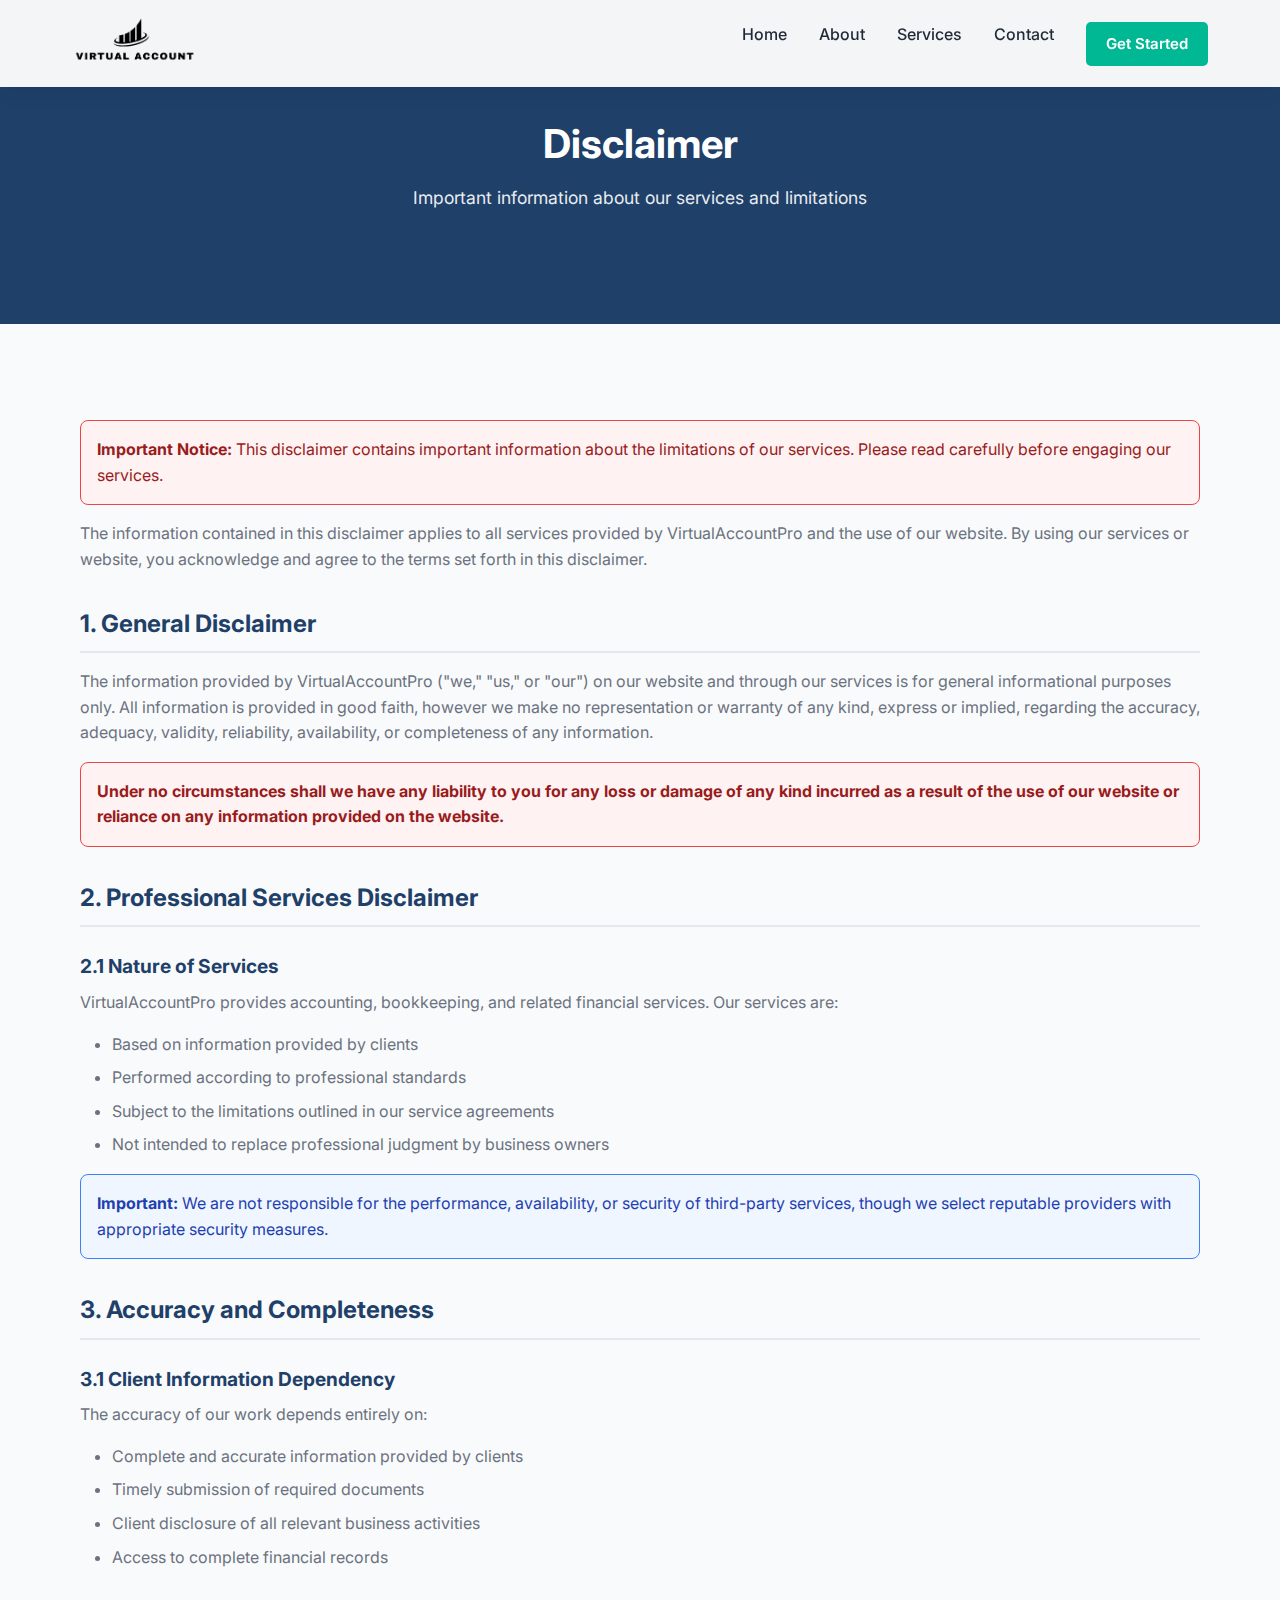
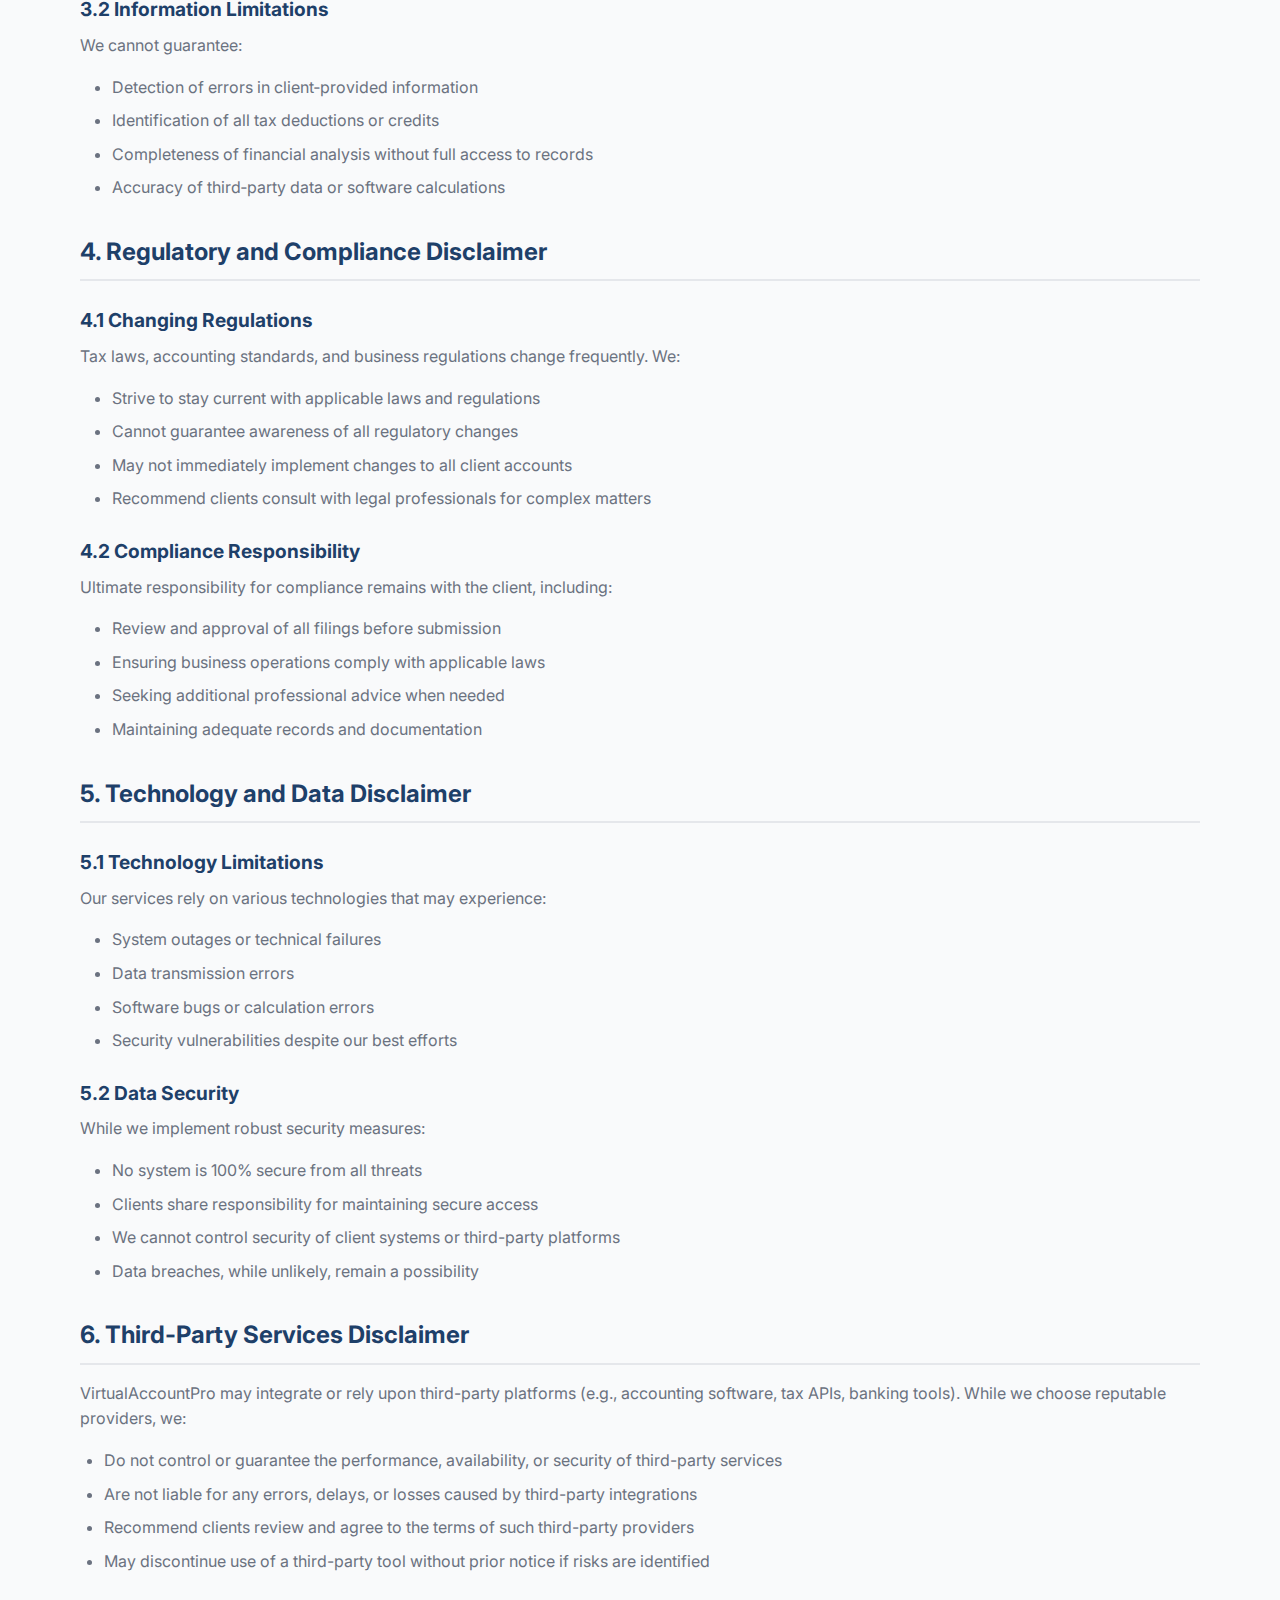
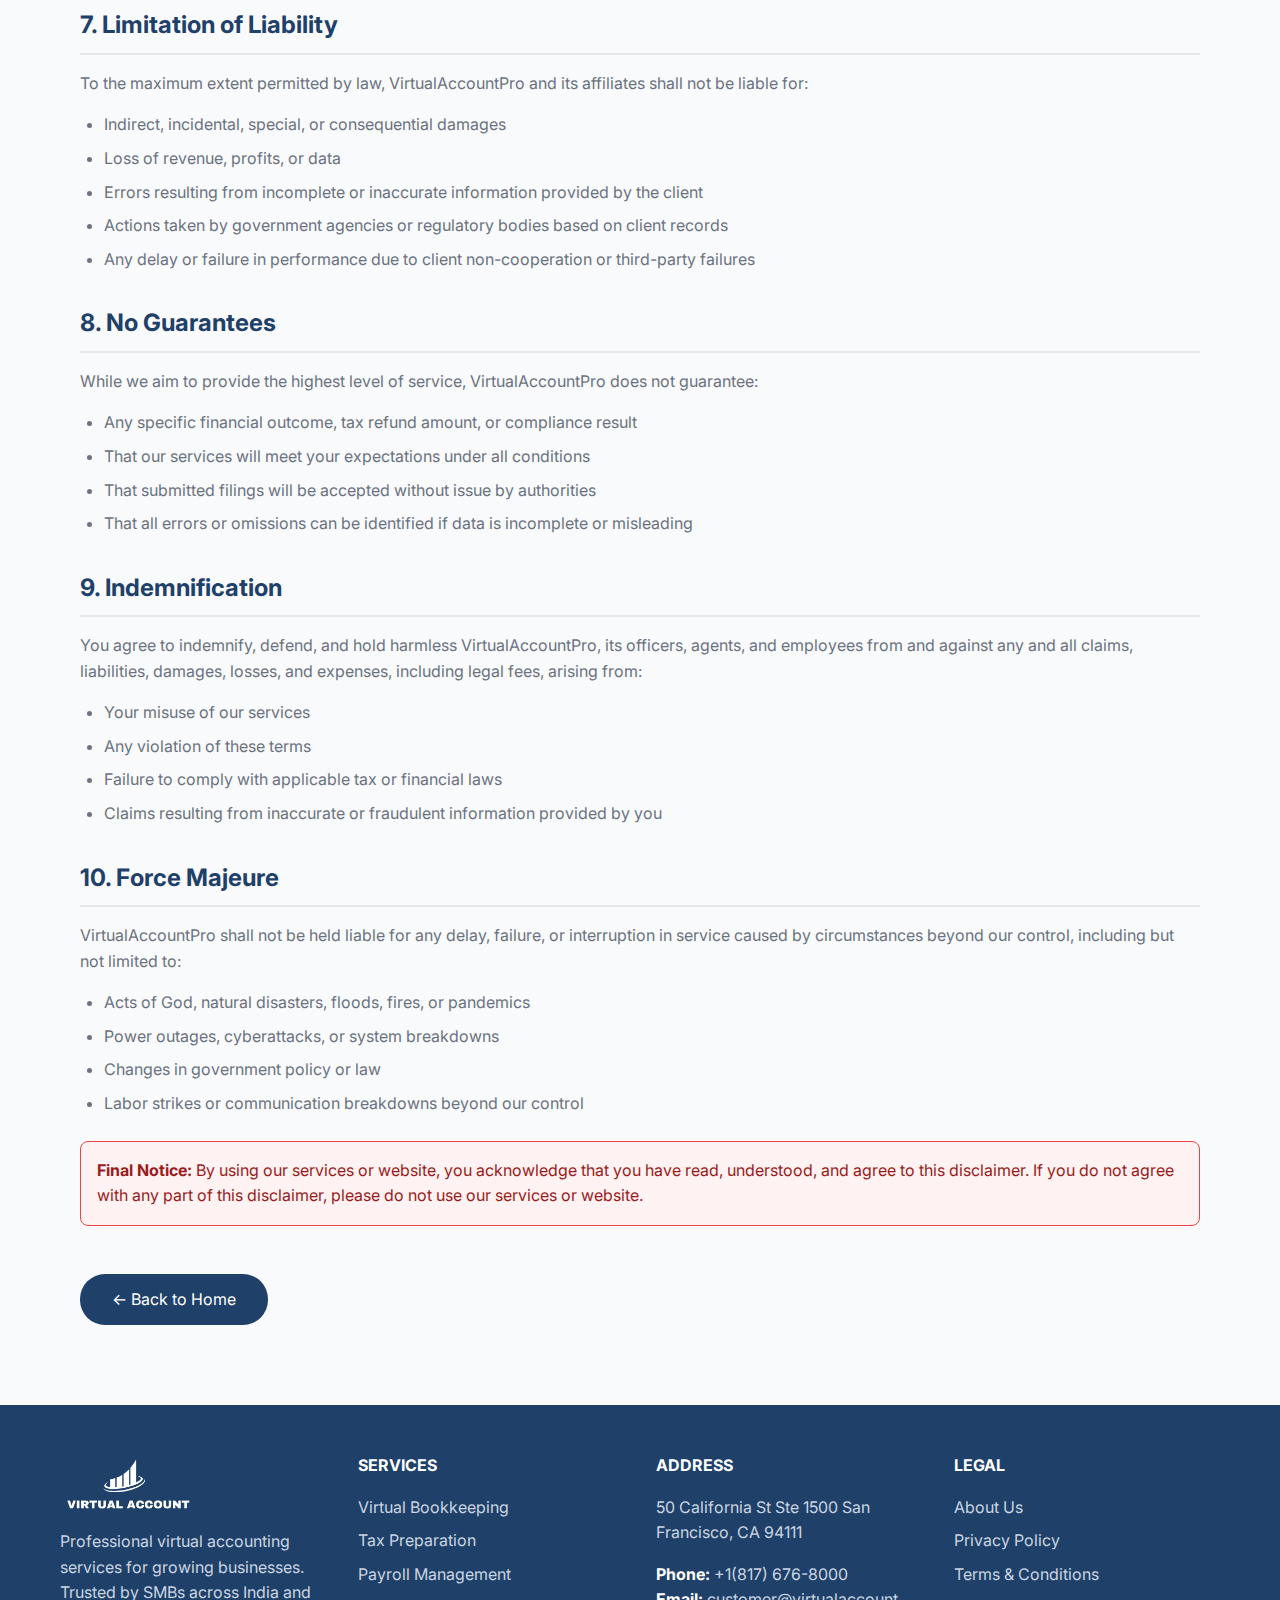
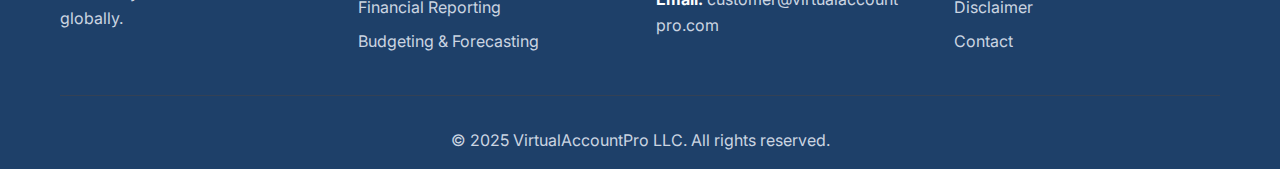
<file: disclaimer.html>
<!DOCTYPE html>
<html lang="en">
<head>
    <meta charset="UTF-8">
    <meta name="viewport" content="width=device-width, initial-scale=1.0">
    <meta name="description" content="Professional Virtual Accounting & Bookkeeping Services for SMBs. Remote bookkeeping, payroll, tax preparation and financial management services across India and globally.">
    <meta name="keywords" content="virtual accounting services, remote bookkeeping for SMBs, online tax filing India, virtual bookkeeping, payroll management, QuickBooks setup, Xero support">
    <title>VirtualAccountPro - Professional Virtual Accounting for Growing Businesses</title>
    <link rel="preconnect" href="https://fonts.googleapis.com">
    <link rel="preconnect" href="https://fonts.gstatic.com" crossorigin>
    <link href="https://fonts.googleapis.com/css2?family=Inter:wght@300;400;500;600;700&display=swap" rel="stylesheet">
    <link rel="stylesheet" href="styles.css">
   <link rel="icon" type="image/png" href="uploads/accounting.png">
</head>
<body>
    <!-- Navigation -->
    <nav class="navbar" id="navbar">
        <div class="nav-container">
            <div class="nav-logo">
                <a href="index.html"><img src="uploads/1.png" alt="" width="45%"></a>
            </div>
            <div class="nav-menu" id="nav-menu">
                <a href="index.html" class="nav-link">Home</a>
                <a href="index.html#about" class="nav-link">About</a>
                <a href="index.html#services" class="nav-link">Services</a>
               
                <a href="index.html#contact" class="nav-link">Contact</a>
                               <div style="margin-left: auto;">
  <a href="index.html#contact" style="display: inline-block; padding: 10px 20px; background-color: #00b894; color: white; text-decoration: none; border-radius: 5px; font-family: 'Inter', sans-serif; font-weight: 600; font-size: 15px;">Get Started</a>
</div>

            </div>
            <div class="nav-toggle" id="nav-toggle">
                <span class="bar"></span>
                <span class="bar"></span>
                <span class="bar"></span>
            </div>
        </div>
    </nav>
<body style="font-family: 'Inter', sans-serif; line-height: 1.6; color: #1F2937; background-color: #F9FAFB; margin: 0; padding: 0; box-sizing: border-box;">
    <div style="background: #1E4069; color: white; padding: 80px 0; text-align: center;">
        <div style="width: auto; margin: 0 auto; padding: 2rem;">
            <h1 style="font-size: 2.5rem; margin-bottom: 0.5rem;">Disclaimer</h1>
            <p style="font-size: 1.1rem; opacity: 0.9;">Important information about our services and limitations</p>
        </div>
    </div>

    <div style="width: auto; margin: 0 auto; padding: 2rem;">
        <div style=" padding: 3rem; border-radius: 15px;">
            
            

            <div style="background: #FEF2F2; border: 1px solid #EF4444; padding: 1rem; border-radius: 8px; margin: 1rem 0; color: #991B1B;">
                <strong>Important Notice:</strong> This disclaimer contains important information about the limitations of our services. Please read carefully before engaging our services.
            </div>

            <p style="margin-bottom: 1rem; color: #6B7280;">The information contained in this disclaimer applies to all services provided by VirtualAccountPro and the use of our website. By using our services or website, you acknowledge and agree to the terms set forth in this disclaimer.</p>

            <h2 style="color: #1E4069; font-size: 1.5rem; margin: 2rem 0 1rem 0; padding-bottom: 0.5rem; border-bottom: 2px solid #E5E7EB;">1. General Disclaimer</h2>

            <p style="margin-bottom: 1rem; color: #6B7280;">The information provided by VirtualAccountPro ("we," "us," or "our") on our website and through our services is for general informational purposes only. All information is provided in good faith, however we make no representation or warranty of any kind, express or implied, regarding the accuracy, adequacy, validity, reliability, availability, or completeness of any information.</p>

            <div style="background: #FEF2F2; border: 1px solid #EF4444; padding: 1rem; border-radius: 8px; margin: 1rem 0; color: #991B1B;">
                <strong>Under no circumstances shall we have any liability to you for any loss or damage of any kind incurred as a result of the use of our website or reliance on any information provided on the website.</strong>
            </div>

            <!-- Repeat structure for remaining sections -->

            <!-- Example for another heading and list -->
            <h2 style="color: #1E4069; font-size: 1.5rem; margin: 2rem 0 1rem 0; padding-bottom: 0.5rem; border-bottom: 2px solid #E5E7EB;">2. Professional Services Disclaimer</h2>

            <h3 style="color: #1E4069; font-size: 1.2rem; margin: 1.5rem 0 0.5rem 0;">2.1 Nature of Services</h3>
            <p style="margin-bottom: 1rem; color: #6B7280;">VirtualAccountPro provides accounting, bookkeeping, and related financial services. Our services are:</p>
            <ul style="margin-bottom: 1rem; padding-left: 2rem;">
                <li style="margin-bottom: 0.5rem; color: #6B7280;">Based on information provided by clients</li>
                <li style="margin-bottom: 0.5rem; color: #6B7280;">Performed according to professional standards</li>
                <li style="margin-bottom: 0.5rem; color: #6B7280;">Subject to the limitations outlined in our service agreements</li>
                <li style="margin-bottom: 0.5rem; color: #6B7280;">Not intended to replace professional judgment by business owners</li>
            </ul>

            <!-- Continue like this for all remaining sections -->

            <div style="background: #EFF6FF; border: 1px solid #3B82F6; padding: 1rem; border-radius: 8px; margin: 1rem 0; color: #1E40AF;">
                <strong>Important:</strong> We are not responsible for the performance, availability, or security of third-party services, though we select reputable providers with appropriate security measures.
            </div>

          



                        <h2 style="color: #1E4069; font-size: 1.5rem; margin: 2rem 0 1rem 0; padding-bottom: 0.5rem; border-bottom: 2px solid #E5E7EB;">
              3. Accuracy and Completeness
            </h2>

            <h3 style="color: #1E4069; font-size: 1.2rem; margin: 1.5rem 0 0.5rem 0;">
              3.1 Client Information Dependency
            </h3>
            <p style="margin-bottom: 1rem; color: #6B7280;">
              The accuracy of our work depends entirely on:
            </p>
            <ul style="margin-bottom: 1rem; padding-left: 2rem;">
              <li style="margin-bottom: 0.5rem; color: #6B7280;">
                Complete and accurate information provided by clients
              </li>
              <li style="margin-bottom: 0.5rem; color: #6B7280;">
                Timely submission of required documents
              </li>
              <li style="margin-bottom: 0.5rem; color: #6B7280;">
                Client disclosure of all relevant business activities
              </li>
              <li style="margin-bottom: 0.5rem; color: #6B7280;">
                Access to complete financial records
              </li>
            </ul>

            <h3 style="color: #1E4069; font-size: 1.2rem; margin: 1.5rem 0 0.5rem 0;">
              3.2 Information Limitations
            </h3>
            <p style="margin-bottom: 1rem; color: #6B7280;">
              We cannot guarantee:
            </p>
            <ul style="margin-bottom: 1rem; padding-left: 2rem;">
              <li style="margin-bottom: 0.5rem; color: #6B7280;">
                Detection of errors in client‑provided information
              </li>
              <li style="margin-bottom: 0.5rem; color: #6B7280;">
                Identification of all tax deductions or credits
              </li>
              <li style="margin-bottom: 0.5rem; color: #6B7280;">
                Completeness of financial analysis without full access to records
              </li>
              <li style="margin-bottom: 0.5rem; color: #6B7280;">
                Accuracy of third‑party data or software calculations
              </li>
            </ul>

            <h2 style="color: #1E4069; font-size: 1.5rem; margin: 2rem 0 1rem 0; padding-bottom: 0.5rem; border-bottom: 2px solid #E5E7EB;">
              4. Regulatory and Compliance Disclaimer
            </h2>

            <h3 style="color: #1E4069; font-size: 1.2rem; margin: 1.5rem 0 0.5rem 0;">
              4.1 Changing Regulations
            </h3>
            <p style="margin-bottom: 1rem; color: #6B7280;">
              Tax laws, accounting standards, and business regulations change frequently. We:
            </p>
            <ul style="margin-bottom: 1rem; padding-left: 2rem;">
              <li style="margin-bottom: 0.5rem; color: #6B7280;">
                Strive to stay current with applicable laws and regulations
              </li>
              <li style="margin-bottom: 0.5rem; color: #6B7280;">
                Cannot guarantee awareness of all regulatory changes
              </li>
              <li style="margin-bottom: 0.5rem; color: #6B7280;">
                May not immediately implement changes to all client accounts
              </li>
              <li style="margin-bottom: 0.5rem; color: #6B7280;">
                Recommend clients consult with legal professionals for complex matters
              </li>
            </ul>

            <h3 style="color: #1E4069; font-size: 1.2rem; margin: 1.5rem 0 0.5rem 0;">
              4.2 Compliance Responsibility
            </h3>
            <p style="margin-bottom: 1rem; color: #6B7280;">
              Ultimate responsibility for compliance remains with the client, including:
            </p>
            <ul style="margin-bottom: 1rem; padding-left: 2rem;">
              <li style="margin-bottom: 0.5rem; color: #6B7280;">
                Review and approval of all filings before submission
              </li>
              <li style="margin-bottom: 0.5rem; color: #6B7280;">
                Ensuring business operations comply with applicable laws
              </li>
              <li style="margin-bottom: 0.5rem; color: #6B7280;">
                Seeking additional professional advice when needed
              </li>
              <li style="margin-bottom: 0.5rem; color: #6B7280;">
                Maintaining adequate records and documentation
              </li>
            </ul>

            <h2 style="color: #1E4069; font-size: 1.5rem; margin: 2rem 0 1rem 0; padding-bottom: 0.5rem; border-bottom: 2px solid #E5E7EB;">
              5. Technology and Data Disclaimer
            </h2>

            <h3 style="color: #1E4069; font-size: 1.2rem; margin: 1.5rem 0 0.5rem 0;">
              5.1 Technology Limitations
            </h3>
            <p style="margin-bottom: 1rem; color: #6B7280;">
              Our services rely on various technologies that may experience:
            </p>
            <ul style="margin-bottom: 1rem; padding-left: 2rem;">
              <li style="margin-bottom: 0.5rem; color: #6B7280;">System outages or technical failures</li>
              <li style="margin-bottom: 0.5rem; color: #6B7280;">Data transmission errors</li>
              <li style="margin-bottom: 0.5rem; color: #6B7280;">Software bugs or calculation errors</li>
              <li style="margin-bottom: 0.5rem; color: #6B7280;">Security vulnerabilities despite our best efforts</li>
            </ul>

            <h3 style="color: #1E4069; font-size: 1.2rem; margin: 1.5rem 0 0.5rem 0;">
              5.2 Data Security
            </h3>
            <p style="margin-bottom: 1rem; color: #6B7280;">
              While we implement robust security measures:
            </p>
            <ul style="margin-bottom: 1rem; padding-left: 2rem;">
              <li style="margin-bottom: 0.5rem; color: #6B7280;">No system is 100% secure from all threats</li>
              <li style="margin-bottom: 0.5rem; color: #6B7280;">Clients share responsibility for maintaining secure access</li>
              <li style="margin-bottom: 0.5rem; color: #6B7280;">We cannot control security of client systems or third-party platforms</li>
              <li style="margin-bottom: 0.5rem; color: #6B7280;">Data breaches, while unlikely, remain a possibility</li>
            </ul>

                  <h2 style="color:#1E4069; font-size:1.5rem; margin:2rem 0 1rem 0; padding-bottom:0.5rem; border-bottom:2px solid #E5E7EB;">
        6. Third-Party Services Disclaimer
      </h2>
      <p style="margin-bottom:1rem; color:#6B7280;">
        VirtualAccountPro may integrate or rely upon third-party platforms (e.g., accounting software, tax APIs, banking tools). While we choose reputable providers, we:
      </p>
      <ul style="padding-left:1.5rem; margin-bottom:1.5rem;">
        <li style="margin-bottom:0.5rem; color:#6B7280;">Do not control or guarantee the performance, availability, or security of third-party services</li>
        <li style="margin-bottom:0.5rem; color:#6B7280;">Are not liable for any errors, delays, or losses caused by third-party integrations</li>
        <li style="margin-bottom:0.5rem; color:#6B7280;">Recommend clients review and agree to the terms of such third-party providers</li>
        <li style="margin-bottom:0.5rem; color:#6B7280;">May discontinue use of a third-party tool without prior notice if risks are identified</li>
      </ul>

      <h2 style="color:#1E4069; font-size:1.5rem; margin:2rem 0 1rem 0; padding-bottom:0.5rem; border-bottom:2px solid #E5E7EB;">
        7. Limitation of Liability
      </h2>
      <p style="margin-bottom:1rem; color:#6B7280;">
        To the maximum extent permitted by law, VirtualAccountPro and its affiliates shall not be liable for:
      </p>
      <ul style="padding-left:1.5rem; margin-bottom:1.5rem;">
        <li style="margin-bottom:0.5rem; color:#6B7280;">Indirect, incidental, special, or consequential damages</li>
        <li style="margin-bottom:0.5rem; color:#6B7280;">Loss of revenue, profits, or data</li>
        <li style="margin-bottom:0.5rem; color:#6B7280;">Errors resulting from incomplete or inaccurate information provided by the client</li>
        <li style="margin-bottom:0.5rem; color:#6B7280;">Actions taken by government agencies or regulatory bodies based on client records</li>
        <li style="margin-bottom:0.5rem; color:#6B7280;">Any delay or failure in performance due to client non-cooperation or third-party failures</li>
      </ul>

      <h2 style="color:#1E4069; font-size:1.5rem; margin:2rem 0 1rem 0; padding-bottom:0.5rem; border-bottom:2px solid #E5E7EB;">
        8. No Guarantees
      </h2>
      <p style="margin-bottom:1rem; color:#6B7280;">
        While we aim to provide the highest level of service, VirtualAccountPro does not guarantee:
      </p>
      <ul style="padding-left:1.5rem; margin-bottom:1.5rem;">
        <li style="margin-bottom:0.5rem; color:#6B7280;">Any specific financial outcome, tax refund amount, or compliance result</li>
        <li style="margin-bottom:0.5rem; color:#6B7280;">That our services will meet your expectations under all conditions</li>
        <li style="margin-bottom:0.5rem; color:#6B7280;">That submitted filings will be accepted without issue by authorities</li>
        <li style="margin-bottom:0.5rem; color:#6B7280;">That all errors or omissions can be identified if data is incomplete or misleading</li>
      </ul>

      <h2 style="color:#1E4069; font-size:1.5rem; margin:2rem 0 1rem 0; padding-bottom:0.5rem; border-bottom:2px solid #E5E7EB;">
        9. Indemnification
      </h2>
      <p style="margin-bottom:1rem; color:#6B7280;">
        You agree to indemnify, defend, and hold harmless VirtualAccountPro, its officers, agents, and employees from and against any and all claims, liabilities, damages, losses, and expenses, including legal fees, arising from:
      </p>
      <ul style="padding-left:1.5rem; margin-bottom:1.5rem;">
        <li style="margin-bottom:0.5rem; color:#6B7280;">Your misuse of our services</li>
        <li style="margin-bottom:0.5rem; color:#6B7280;">Any violation of these terms</li>
        <li style="margin-bottom:0.5rem; color:#6B7280;">Failure to comply with applicable tax or financial laws</li>
        <li style="margin-bottom:0.5rem; color:#6B7280;">Claims resulting from inaccurate or fraudulent information provided by you</li>
      </ul>

      <h2 style="color:#1E4069; font-size:1.5rem; margin:2rem 0 1rem 0; padding-bottom:0.5rem; border-bottom:2px solid #E5E7EB;">
        10. Force Majeure
      </h2>
      <p style="margin-bottom:1rem; color:#6B7280;">
        VirtualAccountPro shall not be held liable for any delay, failure, or interruption in service caused by circumstances beyond our control, including but not limited to:
      </p>
      <ul style="padding-left:1.5rem; margin-bottom:1.5rem;">
        <li style="margin-bottom:0.5rem; color:#6B7280;">Acts of God, natural disasters, floods, fires, or pandemics</li>
        <li style="margin-bottom:0.5rem; color:#6B7280;">Power outages, cyberattacks, or system breakdowns</li>
        <li style="margin-bottom:0.5rem; color:#6B7280;">Changes in government policy or law</li>
        <li style="margin-bottom:0.5rem; color:#6B7280;">Labor strikes or communication breakdowns beyond our control</li>
      </ul>


  <div style="background: #FEF2F2; border: 1px solid #EF4444; padding: 1rem; border-radius: 8px; margin: 1rem 0; color: #991B1B;">
                <strong>Final Notice:</strong> By using our services or website, you acknowledge that you have read, understood, and agree to this disclaimer. If you do not agree with any part of this disclaimer, please do not use our services or website.
            </div>

            <a href="index.html" style="display: inline-block; margin-top: 2rem; padding: 0.8rem 2rem; background: #1E4069; color: white; text-decoration: none; border-radius: 25px; transition: all 0.3s ease;">← Back to Home</a>
        </div>
    </div>

    <footer class="footer">
        <div class="container">
            <div class="footer-content">
                <div class="footer-section">
                   <a href="index.html"><img src="uploads/2.png" alt="" width="50%"></a>
                    <p>Professional virtual accounting services for growing businesses. Trusted by SMBs across India and globally.</p>
                 
                </div>
                <div class="footer-section">
                    <h4>SERVICES</h4>
                    <ul>
                        <li><a href="Virtual Bookkeeping.html">Virtual Bookkeeping</a></li>
                        <li><a href="tax.html">Tax Preparation</a></li>
                        <li><a href="payroll.html">Payroll Management</a></li>
                        <li><a href="financial.html">Financial Reporting</a></li>
                        <li><a href="budgeting.html">Budgeting & Forecasting</a></li>

                    </ul>
                </div>
                <div class="footer-section">
                    <h4>ADDRESS</h4>
                 
                        <p>50 California St Ste 1500 San Francisco, CA 94111</p>

                       <strong>Phone:</strong> <a href="tel:+18176768000" style="color: #CBD5E1; text-decoration: none;"> +1(817) 676-8000</a> <br>
                      
                       <strong>Email:</strong> <a href="mailto:customer@virtualaccountpro.com" style="color: #CBD5E1; text-decoration: none;"> customer@virtualaccount<br>pro.com</a>

                   
                </div>
                <div class="footer-section">
                    <h4>LEGAL</h4>
                    <ul>
                         <li><a href="index.html#about">About Us</a></li>
                        <li><a href="privacy-policy.html">Privacy Policy</a></li>
                        <li><a href="terms-conditions.html">Terms & Conditions</a></li>
                        <li><a href="disclaimer.html">Disclaimer</a></li>
                         <li><a href="index.html#contact">Contact</a></li>
                    </ul>
                </div>
            </div>
            <div class="footer-bottom">
                <p>&copy; 2025 <a href="https://www.virtualaccountpro.com" style="text-decoration: none; color: #CBD5E1;">VirtualAccountPro LLC</a>. All rights reserved.</p>
            </div>
        </div>
    </footer>



    <script src="script.js"></script>
</body>
</html>
</file>
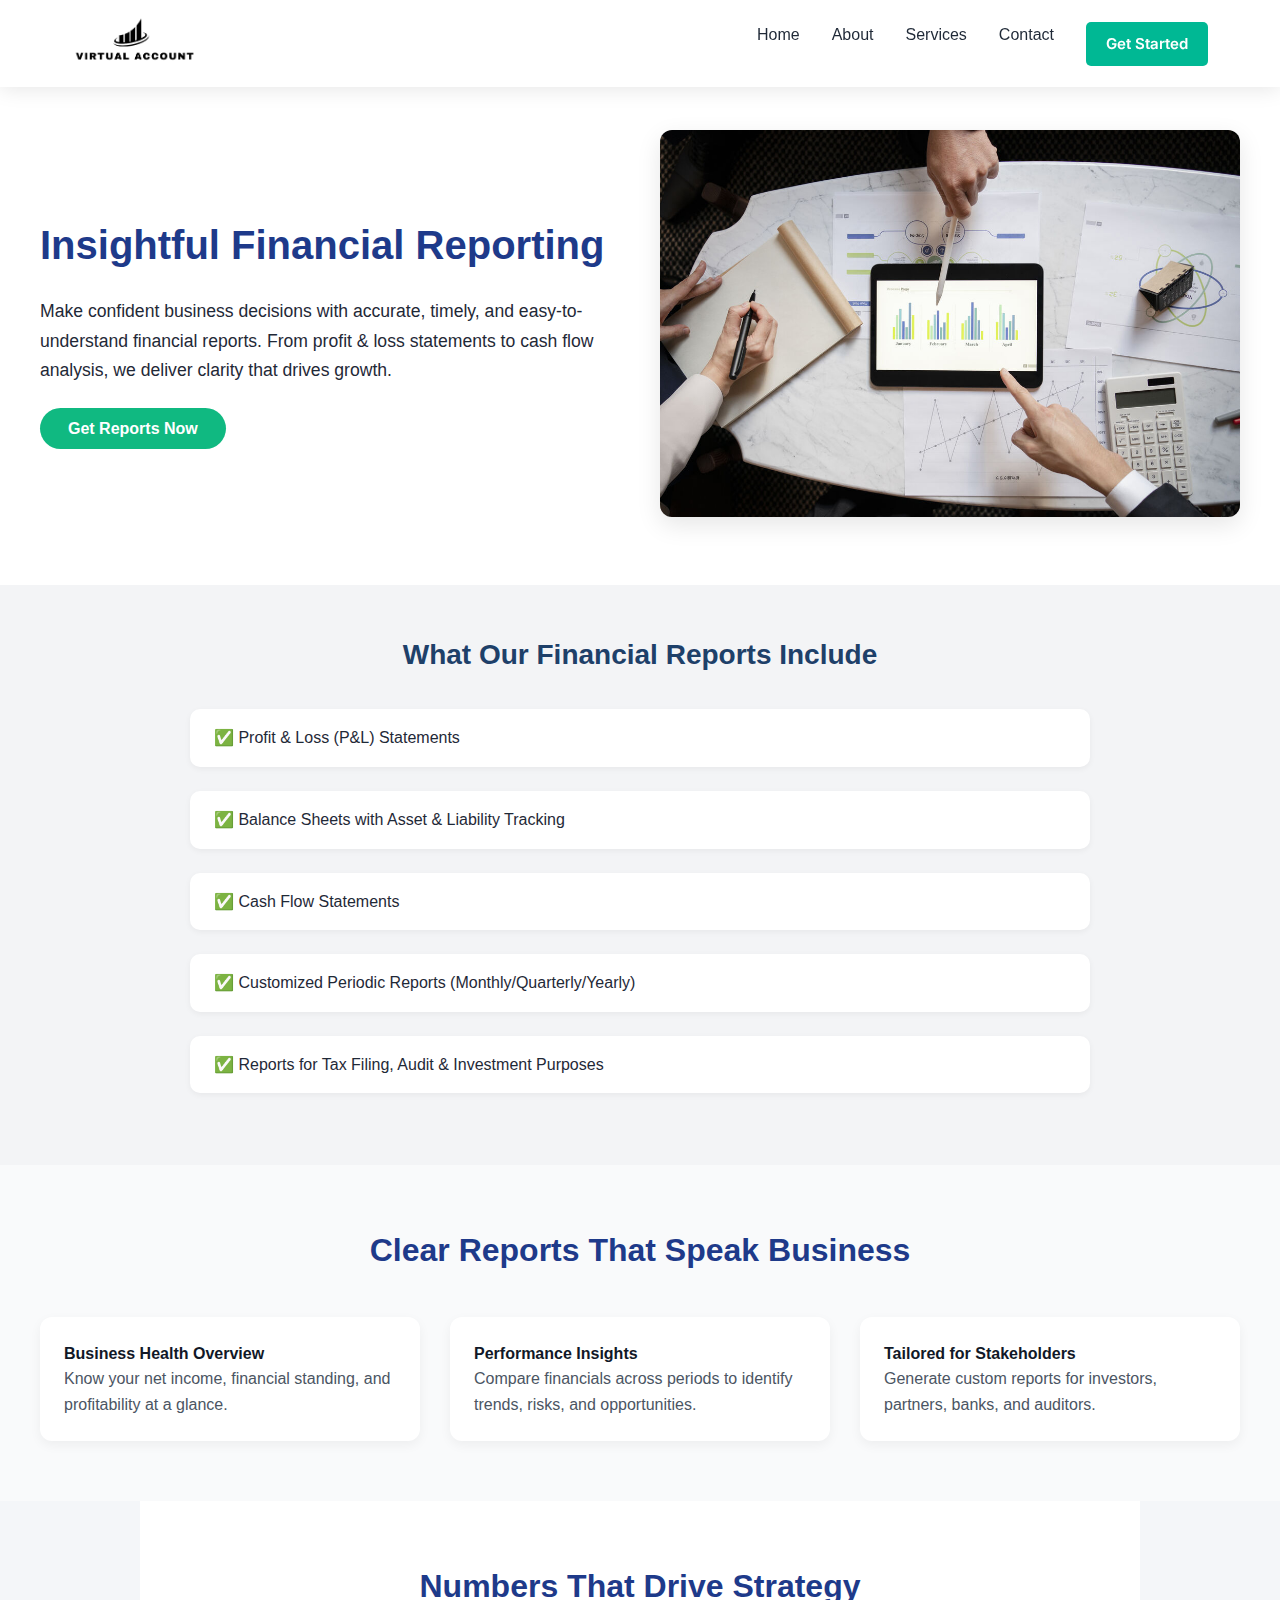
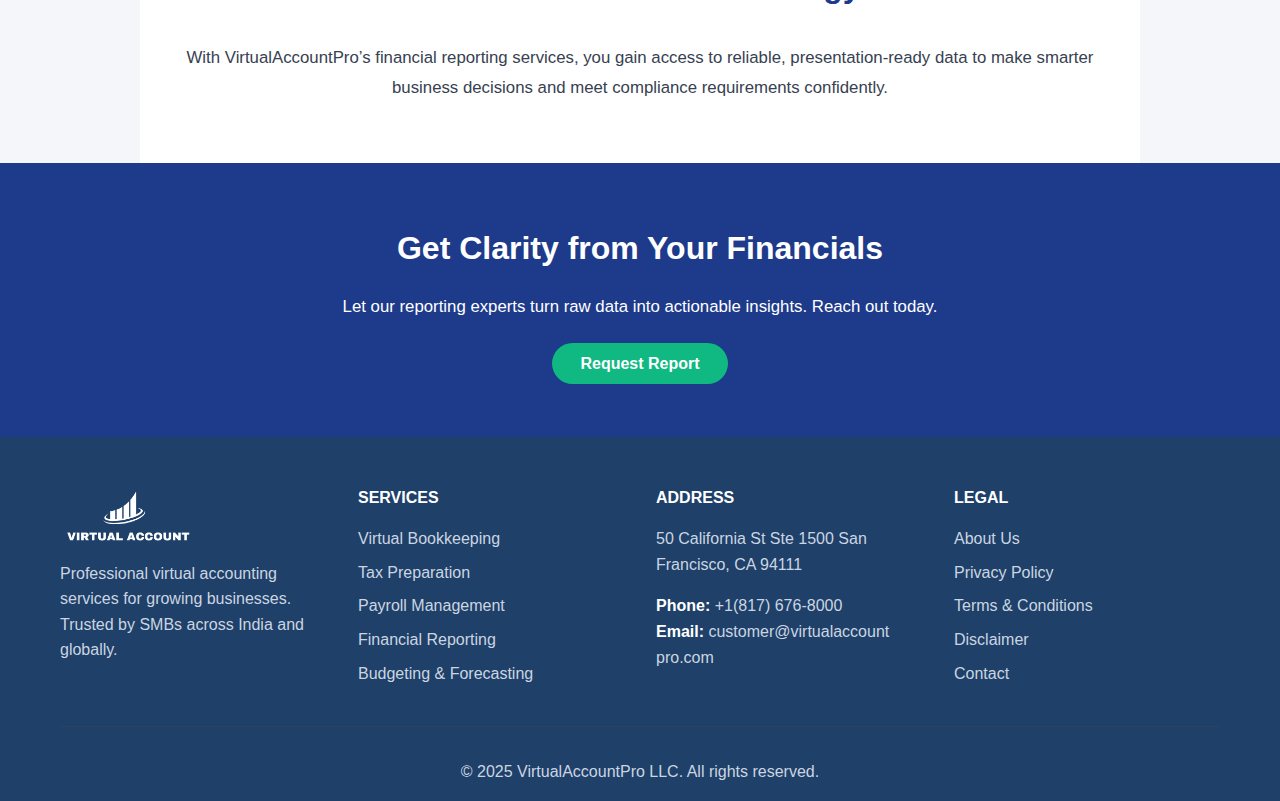
<file: financial.html>
<!DOCTYPE html>
<html lang="en">
<head>
    <meta charset="UTF-8">
    <meta name="viewport" content="width=device-width, initial-scale=1.0">
    <meta name="description" content="Professional Virtual Accounting & Bookkeeping Services for SMBs. Remote bookkeeping, payroll, tax preparation and financial management services across India and globally.">
    <meta name="keywords" content="virtual accounting services, remote bookkeeping for SMBs, online tax filing India, virtual bookkeeping, payroll management, QuickBooks setup, Xero support">
    <title>VirtualAccountPro - Professional Virtual Accounting for Growing Businesses</title>
    <link rel="preconnect" href="https://fonts.googleapis.com">
    <link rel="preconnect" href="https://fonts.gstatic.com" crossorigin>
    <link href="https://fonts.googleapis.com/css2?family=Inter:wght@300;400;500;600;700&display=swap" rel="stylesheet">
    <link rel="stylesheet" href="styles.css">
  <link rel="icon" type="image/png" href="uploads/accounting.png">
</head>
<body>
    <!-- Navigation -->
    <nav class="navbar" id="navbar">
        <div class="nav-container">
            <div class="nav-logo">
                <a href="index.html"><img src="uploads/1.png" alt="" width="45%"></a>
            </div>
            <div class="nav-menu" id="nav-menu">
                <a href="index.html" class="nav-link">Home</a>
                <a href="index.html#about" class="nav-link">About</a>
                <a href="index.html#services" class="nav-link">Services</a>
               
                <a href="index.html#contact" class="nav-link">Contact</a>
                               <div style="margin-left: auto;">
  <a href="index.html#contact" style="display: inline-block; padding: 10px 20px; background-color: #00b894; color: white; text-decoration: none; border-radius: 5px; font-family: 'Inter', sans-serif; font-weight: 600; font-size: 15px;">Get Started</a>
</div>

            </div>
            <div class="nav-toggle" id="nav-toggle">
                <span class="bar"></span>
                <span class="bar"></span>
                <span class="bar"></span>
            </div>
        </div>
    </nav>


    <body style="margin-top: 70px; font-family:'Segoe UI', sans-serif; background-color:#f4f6f9; color:#1f2937;">

  <!-- Hero Section -->
  <section style="display:flex; flex-wrap:wrap; justify-content:space-between; align-items:center; padding:60px 40px; background:white;">
    <div style="flex:1; min-width:300px; padding-right:40px;">
      <h2 style="font-size:2.5rem; color:#1E3A8A; margin-bottom:20px;">Insightful Financial Reporting</h2>
      <p style="font-size:1.1rem; line-height:1.7; margin-bottom:30px;">
        Make confident business decisions with accurate, timely, and easy-to-understand financial reports. From profit & loss statements to cash flow analysis, we deliver clarity that drives growth.
      </p>
      <a href="index.html#contact" style="background-color:#10B981; color:white; padding:12px 28px; border-radius:999px; font-weight:bold; text-decoration:none; font-size:1rem;">Get Reports Now</a>
    </div>
    <div style="flex:1; min-width:300px; text-align:center;">
      <img src="uploads/Financial Reporting.jpg" alt="Financial Reporting Image" style="max-width:100%; border-radius:12px; box-shadow:0 8px 24px rgba(0,0,0,0.1);">
    </div>
  </section>

  <!-- Benefits Section -->
  <section style="padding:3rem 1rem; background:#F3F4F6;">
    <div style="max-width:900px; margin:0 auto;">
      <h3 style="text-align:center; font-size:1.75rem; color:#1E4069; margin-bottom:2rem;">What Our Financial Reports Include</h3>
      <ul style="list-style:none; padding:0;">
        <li style="margin-bottom:1.5rem; background:white; padding:1rem 1.5rem; border-radius:10px; box-shadow:0 2px 6px rgba(0,0,0,0.05);">
          ✅ Profit & Loss (P&L) Statements
        </li>
        <li style="margin-bottom:1.5rem; background:white; padding:1rem 1.5rem; border-radius:10px; box-shadow:0 2px 6px rgba(0,0,0,0.05);">
          ✅ Balance Sheets with Asset & Liability Tracking
        </li>
        <li style="margin-bottom:1.5rem; background:white; padding:1rem 1.5rem; border-radius:10px; box-shadow:0 2px 6px rgba(0,0,0,0.05);">
          ✅ Cash Flow Statements
        </li>
        <li style="margin-bottom:1.5rem; background:white; padding:1rem 1.5rem; border-radius:10px; box-shadow:0 2px 6px rgba(0,0,0,0.05);">
          ✅ Customized Periodic Reports (Monthly/Quarterly/Yearly)
        </li>
        <li style="margin-bottom:1.5rem; background:white; padding:1rem 1.5rem; border-radius:10px; box-shadow:0 2px 6px rgba(0,0,0,0.05);">
          ✅ Reports for Tax Filing, Audit & Investment Purposes
        </li>
      </ul>
    </div>
  </section>

  <!-- Overview Section -->
  <section style="padding:60px 40px; background:#f9fafb;">
    <h3 style="text-align:center; font-size:2rem; color:#1E3A8A; margin-bottom:40px;">Clear Reports That Speak Business</h3>
    <div style="display:grid; grid-template-columns:repeat(auto-fit, minmax(300px, 1fr)); gap:30px; max-width:1200px; margin:0 auto;">
      <div style="background:white; padding:24px; border-radius:12px; box-shadow:0 4px 12px rgba(0,0,0,0.05);">
        <h4 style="color:#111827;">Business Health Overview</h4>
        <p style="color:#4B5563;">Know your net income, financial standing, and profitability at a glance.</p>
      </div>
      <div style="background:white; padding:24px; border-radius:12px; box-shadow:0 4px 12px rgba(0,0,0,0.05);">
        <h4 style="color:#111827;">Performance Insights</h4>
        <p style="color:#4B5563;">Compare financials across periods to identify trends, risks, and opportunities.</p>
      </div>
      <div style="background:white; padding:24px; border-radius:12px; box-shadow:0 4px 12px rgba(0,0,0,0.05);">
        <h4 style="color:#111827;">Tailored for Stakeholders</h4>
        <p style="color:#4B5563;">Generate custom reports for investors, partners, banks, and auditors.</p>
      </div>
    </div>
  </section>

  <!-- About Section -->
  <section style="padding:60px 40px; background:white; max-width:1000px; margin:0 auto;">
    <h3 style="text-align:center; font-size:2rem; color:#1E3A8A; margin-bottom:30px;">Numbers That Drive Strategy</h3>
    <p style="font-size:1.05rem; color:#374151; line-height:1.8; text-align:center;">
      With VirtualAccountPro’s financial reporting services, you gain access to reliable, presentation-ready data to make smarter business decisions and meet compliance requirements confidently.
    </p>
  </section>

  <!-- Contact Section -->
  <section id="contact" style="padding:60px 40px; background:#1E3A8A; color:white; text-align:center;">
    <h3 style="font-size:2rem; margin-bottom:20px;">Get Clarity from Your Financials</h3>
    <p style="font-size:1.05rem; margin-bottom:30px;">Let our reporting experts turn raw data into actionable insights. Reach out today.</p>
    <a href="mailto:customer@virtualaccountpro.com" style="background-color:#10B981; padding:12px 28px; color:white; font-size:1rem; border-radius:999px; text-decoration:none; font-weight:bold;">Request Report</a>
  </section>

</body>



   <footer class="footer">
        <div class="container">
            <div class="footer-content">
                <div class="footer-section">
                    <a href="index.html"><img src="uploads/2.png" alt="" width="50%"></a>
                    <p>Professional virtual accounting services for growing businesses. Trusted by SMBs across India and globally.</p>
                 
                </div>
                <div class="footer-section">
                    <h4>SERVICES</h4>
                    <ul>
                        <li><a href="Virtual Bookkeeping.html">Virtual Bookkeeping</a></li>
                        <li><a href="tax.html">Tax Preparation</a></li>
                        <li><a href="payroll.html">Payroll Management</a></li>
                        <li><a href="financial.html">Financial Reporting</a></li>
                        <li><a href="budgeting.html">Budgeting & Forecasting</a></li>

                    </ul>
                </div>
                <div class="footer-section">
                    <h4>ADDRESS</h4>
                 
                        <p>50 California St Ste 1500 San Francisco, CA 94111</p>

                       <strong>Phone:</strong> <a href="tel:+18176768000" style="color: #CBD5E1; text-decoration: none;"> +1(817) 676-8000</a> <br>
                      
                       <strong>Email:</strong> <a href="mailto:customer@virtualaccountpro.com" style="color: #CBD5E1; text-decoration: none;"> customer@virtualaccount<br>pro.com</a>

                   
                </div>
                <div class="footer-section">
                    <h4>LEGAL</h4>
                    <ul>
                         <li><a href="index.html#about">About Us</a></li>
                        <li><a href="privacy-policy.html">Privacy Policy</a></li>
                        <li><a href="terms-conditions.html">Terms & Conditions</a></li>
                        <li><a href="disclaimer.html">Disclaimer</a></li>
                         <li><a href="index.html#contact">Contact</a></li>
                    </ul>
                </div>
            </div>
            <div class="footer-bottom">
                <p>&copy; 2025 <a href="https://www.virtualaccountpro.com" style="text-decoration: none; color: #CBD5E1;">VirtualAccountPro LLC</a>. All rights reserved.</p>
            </div>
        </div>
    </footer>



    <script src="script.js"></script>
</body>
</html>
</file>
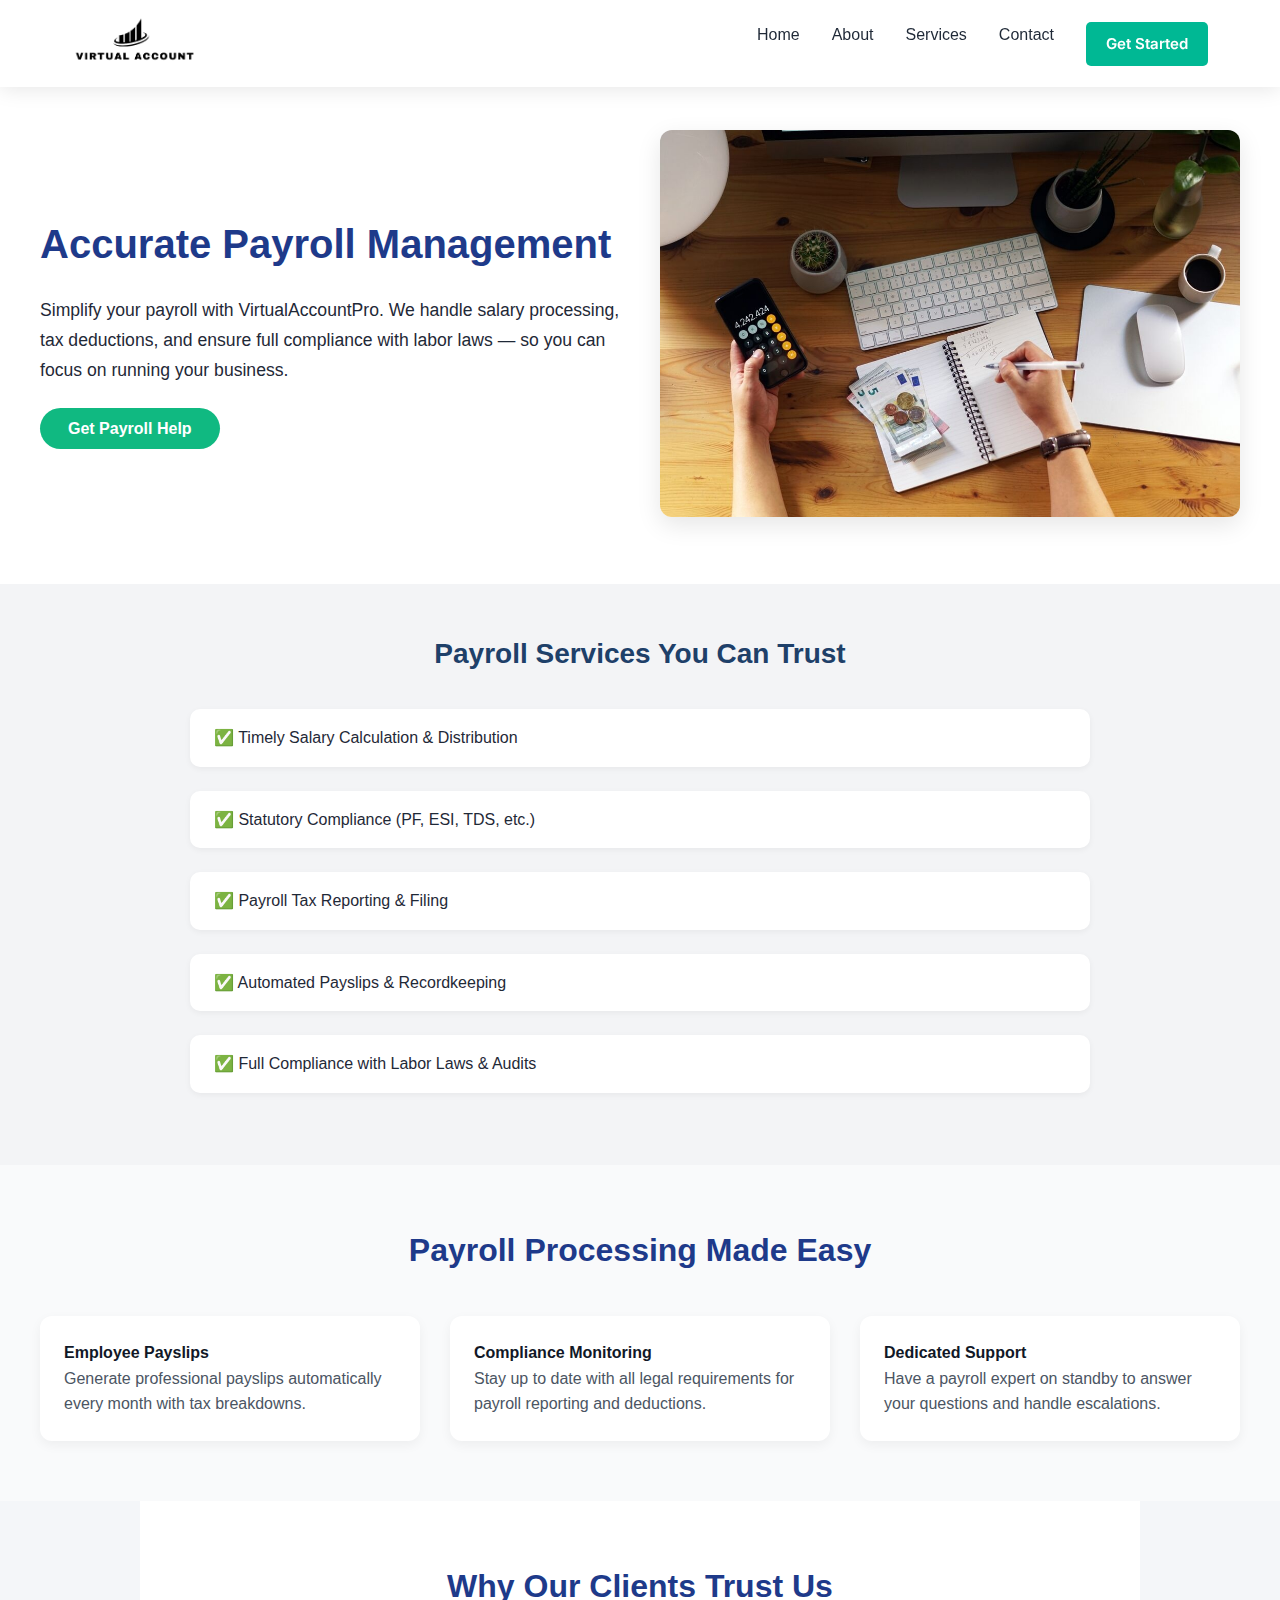
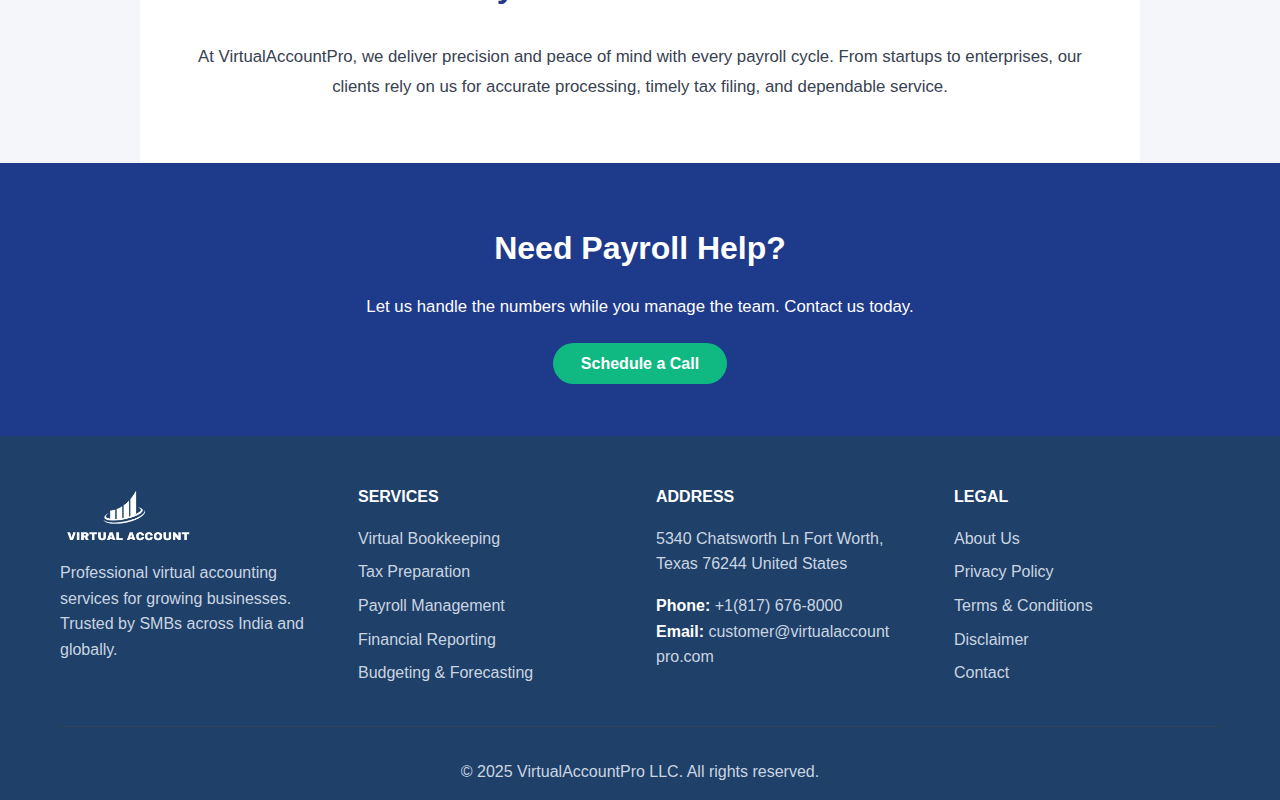
<file: payroll.html>
<!DOCTYPE html>
<html lang="en">
<head>
    <meta charset="UTF-8">
    <meta name="viewport" content="width=device-width, initial-scale=1.0">
    <meta name="description" content="Professional Virtual Accounting & Bookkeeping Services for SMBs. Remote bookkeeping, payroll, tax preparation and financial management services across India and globally.">
    <meta name="keywords" content="virtual accounting services, remote bookkeeping for SMBs, online tax filing India, virtual bookkeeping, payroll management, QuickBooks setup, Xero support">
    <title>VirtualAccountPro - Professional Virtual Accounting for Growing Businesses</title>
    <link rel="preconnect" href="https://fonts.googleapis.com">
    <link rel="preconnect" href="https://fonts.gstatic.com" crossorigin>
    <link href="https://fonts.googleapis.com/css2?family=Inter:wght@300;400;500;600;700&display=swap" rel="stylesheet">
    <link rel="stylesheet" href="styles.css">
  <link rel="icon" type="image/png" href="uploads/accounting.png">
</head>
<body>
    <!-- Navigation -->
    <nav class="navbar" id="navbar">
        <div class="nav-container">
            <div class="nav-logo">
                <a href="index.html"><img src="uploads/1.png" alt="" width="45%"></a>
            </div>
            <div class="nav-menu" id="nav-menu">
                <a href="index.html" class="nav-link">Home</a>
                <a href="index.html#about" class="nav-link">About</a>
                <a href="index.html#services" class="nav-link">Services</a>
               
                <a href="index.html#contact" class="nav-link">Contact</a>
                               <div style="margin-left: auto;">
  <a href="index.html#contact" style="display: inline-block; padding: 10px 20px; background-color: #00b894; color: white; text-decoration: none; border-radius: 5px; font-family: 'Inter', sans-serif; font-weight: 600; font-size: 15px;">Get Started</a>
</div>

            </div>
            <div class="nav-toggle" id="nav-toggle">
                <span class="bar"></span>
                <span class="bar"></span>
                <span class="bar"></span>
            </div>
        </div>
    </nav>



<body style="margin-top: 70px; font-family:'Segoe UI', sans-serif; background-color:#f4f6f9; color:#1f2937;">

  <!-- Hero Section -->
  <section style="display:flex; flex-wrap:wrap; justify-content:space-between; align-items:center; padding:60px 40px; background:white;">
    <div style="flex:1; min-width:300px; padding-right:40px;">
      <h2 style="font-size:2.5rem; color:#1E3A8A; margin-bottom:20px;">Accurate Payroll Management</h2>
      <p style="font-size:1.1rem; line-height:1.7; margin-bottom:30px;">
        Simplify your payroll with VirtualAccountPro. We handle salary processing, tax deductions, and ensure full compliance with labor laws — so you can focus on running your business.
      </p>
      <a href="index.html#contact" style="background-color:#10B981; color:white; padding:12px 28px; border-radius:999px; font-weight:bold; text-decoration:none; font-size:1rem;">Get Payroll Help</a>
    </div>
    <div style="flex:1; min-width:300px; text-align:center;">
      <img src="uploads/Payroll Management.jpg" alt="Payroll Management Image" style="max-width:100%; border-radius:12px; box-shadow:0 8px 24px rgba(0,0,0,0.1);">
    </div>
  </section>

  <!-- Benefits Section -->
  <section style="padding:3rem 1rem; background:#F3F4F6;">
    <div style="max-width:900px; margin:0 auto;">
      <h3 style="text-align:center; font-size:1.75rem; color:#1E4069; margin-bottom:2rem;">Payroll Services You Can Trust</h3>
      <ul style="list-style:none; padding:0;">
        <li style="margin-bottom:1.5rem; background:white; padding:1rem 1.5rem; border-radius:10px; box-shadow:0 2px 6px rgba(0,0,0,0.05);">
          ✅ Timely Salary Calculation & Distribution
        </li>
        <li style="margin-bottom:1.5rem; background:white; padding:1rem 1.5rem; border-radius:10px; box-shadow:0 2px 6px rgba(0,0,0,0.05);">
          ✅ Statutory Compliance (PF, ESI, TDS, etc.)
        </li>
        <li style="margin-bottom:1.5rem; background:white; padding:1rem 1.5rem; border-radius:10px; box-shadow:0 2px 6px rgba(0,0,0,0.05);">
          ✅ Payroll Tax Reporting & Filing
        </li>
        <li style="margin-bottom:1.5rem; background:white; padding:1rem 1.5rem; border-radius:10px; box-shadow:0 2px 6px rgba(0,0,0,0.05);">
          ✅ Automated Payslips & Recordkeeping
        </li>
        <li style="margin-bottom:1.5rem; background:white; padding:1rem 1.5rem; border-radius:10px; box-shadow:0 2px 6px rgba(0,0,0,0.05);">
          ✅ Full Compliance with Labor Laws & Audits
        </li>
      </ul>
    </div>
  </section>

  <!-- Services Overview -->
  <section style="padding:60px 40px; background:#f9fafb;">
    <h3 style="text-align:center; font-size:2rem; color:#1E3A8A; margin-bottom:40px;">Payroll Processing Made Easy</h3>
    <div style="display:grid; grid-template-columns:repeat(auto-fit, minmax(300px, 1fr)); gap:30px; max-width:1200px; margin:0 auto;">
      <div style="background:white; padding:24px; border-radius:12px; box-shadow:0 4px 12px rgba(0,0,0,0.05);">
        <h4 style="color:#111827;">Employee Payslips</h4>
        <p style="color:#4B5563;">Generate professional payslips automatically every month with tax breakdowns.</p>
      </div>
      <div style="background:white; padding:24px; border-radius:12px; box-shadow:0 4px 12px rgba(0,0,0,0.05);">
        <h4 style="color:#111827;">Compliance Monitoring</h4>
        <p style="color:#4B5563;">Stay up to date with all legal requirements for payroll reporting and deductions.</p>
      </div>
      <div style="background:white; padding:24px; border-radius:12px; box-shadow:0 4px 12px rgba(0,0,0,0.05);">
        <h4 style="color:#111827;">Dedicated Support</h4>
        <p style="color:#4B5563;">Have a payroll expert on standby to answer your questions and handle escalations.</p>
      </div>
    </div>
  </section>

  <!-- About Section -->
  <section style="padding:60px 40px; background:white; max-width:1000px; margin:0 auto;">
    <h3 style="text-align:center; font-size:2rem; color:#1E3A8A; margin-bottom:30px;">Why Our Clients Trust Us</h3>
    <p style="font-size:1.05rem; color:#374151; line-height:1.8; text-align:center;">
      At VirtualAccountPro, we deliver precision and peace of mind with every payroll cycle. From startups to enterprises, our clients rely on us for accurate processing, timely tax filing, and dependable service.
    </p>
  </section>

  <!-- Contact Section -->
  <section id="contact" style="padding:60px 40px; background:#1E3A8A; color:white; text-align:center;">
    <h3 style="font-size:2rem; margin-bottom:20px;">Need Payroll Help?</h3>
    <p style="font-size:1.05rem; margin-bottom:30px;">Let us handle the numbers while you manage the team. Contact us today.</p>
    <a href="mailto:customer@virtualaccountpro.com" style="background-color:#10B981; padding:12px 28px; color:white; font-size:1rem; border-radius:999px; text-decoration:none; font-weight:bold;">Schedule a Call</a>
  </section>

</body>





    
   <footer class="footer">
        <div class="container">
            <div class="footer-content">
                <div class="footer-section">
                    <a href="index.html"><img src="uploads/2.png" alt="" width="50%"></a>
                    <p>Professional virtual accounting services for growing businesses. Trusted by SMBs across India and globally.</p>
                 
                </div>
                <div class="footer-section">
                    <h4>SERVICES</h4>
                    <ul>
                        <li><a href="Virtual Bookkeeping.html">Virtual Bookkeeping</a></li>
                        <li><a href="tax.html">Tax Preparation</a></li>
                        <li><a href="payroll.html">Payroll Management</a></li>
                        <li><a href="financial.html">Financial Reporting</a></li>
                        <li><a href="budgeting.html">Budgeting & Forecasting</a></li>

                    </ul>
                </div>
                <div class="footer-section">
                    <h4>ADDRESS</h4>
                 
                        <p>5340 Chatsworth Ln Fort Worth, Texas 76244 United States</p>

                       <strong>Phone:</strong> <a href="tel:+18176768000" style="color: #CBD5E1; text-decoration: none;"> +1(817) 676-8000</a> <br>
                      
                       <strong>Email:</strong> <a href="mailto:customer@virtualaccountpro.com" style="color: #CBD5E1; text-decoration: none;"> customer@virtualaccount<br>pro.com</a>

                   
                </div>
                <div class="footer-section">
                    <h4>LEGAL</h4>
                    <ul>
                         <li><a href="index.html#about">About Us</a></li>
                        <li><a href="privacy-policy.html">Privacy Policy</a></li>
                        <li><a href="terms-conditions.html">Terms & Conditions</a></li>
                        <li><a href="disclaimer.html">Disclaimer</a></li>
                         <li><a href="index.html#contact">Contact</a></li>
                    </ul>
                </div>
            </div>
            <div class="footer-bottom">
                <p>&copy; 2025 <a href="https://www.virtualaccountpro.com" style="text-decoration: none; color: #CBD5E1;">VirtualAccountPro LLC</a>. All rights reserved.</p>
            </div>
        </div>
    </footer>



    <script src="script.js"></script>
</body>
</html>
</file>
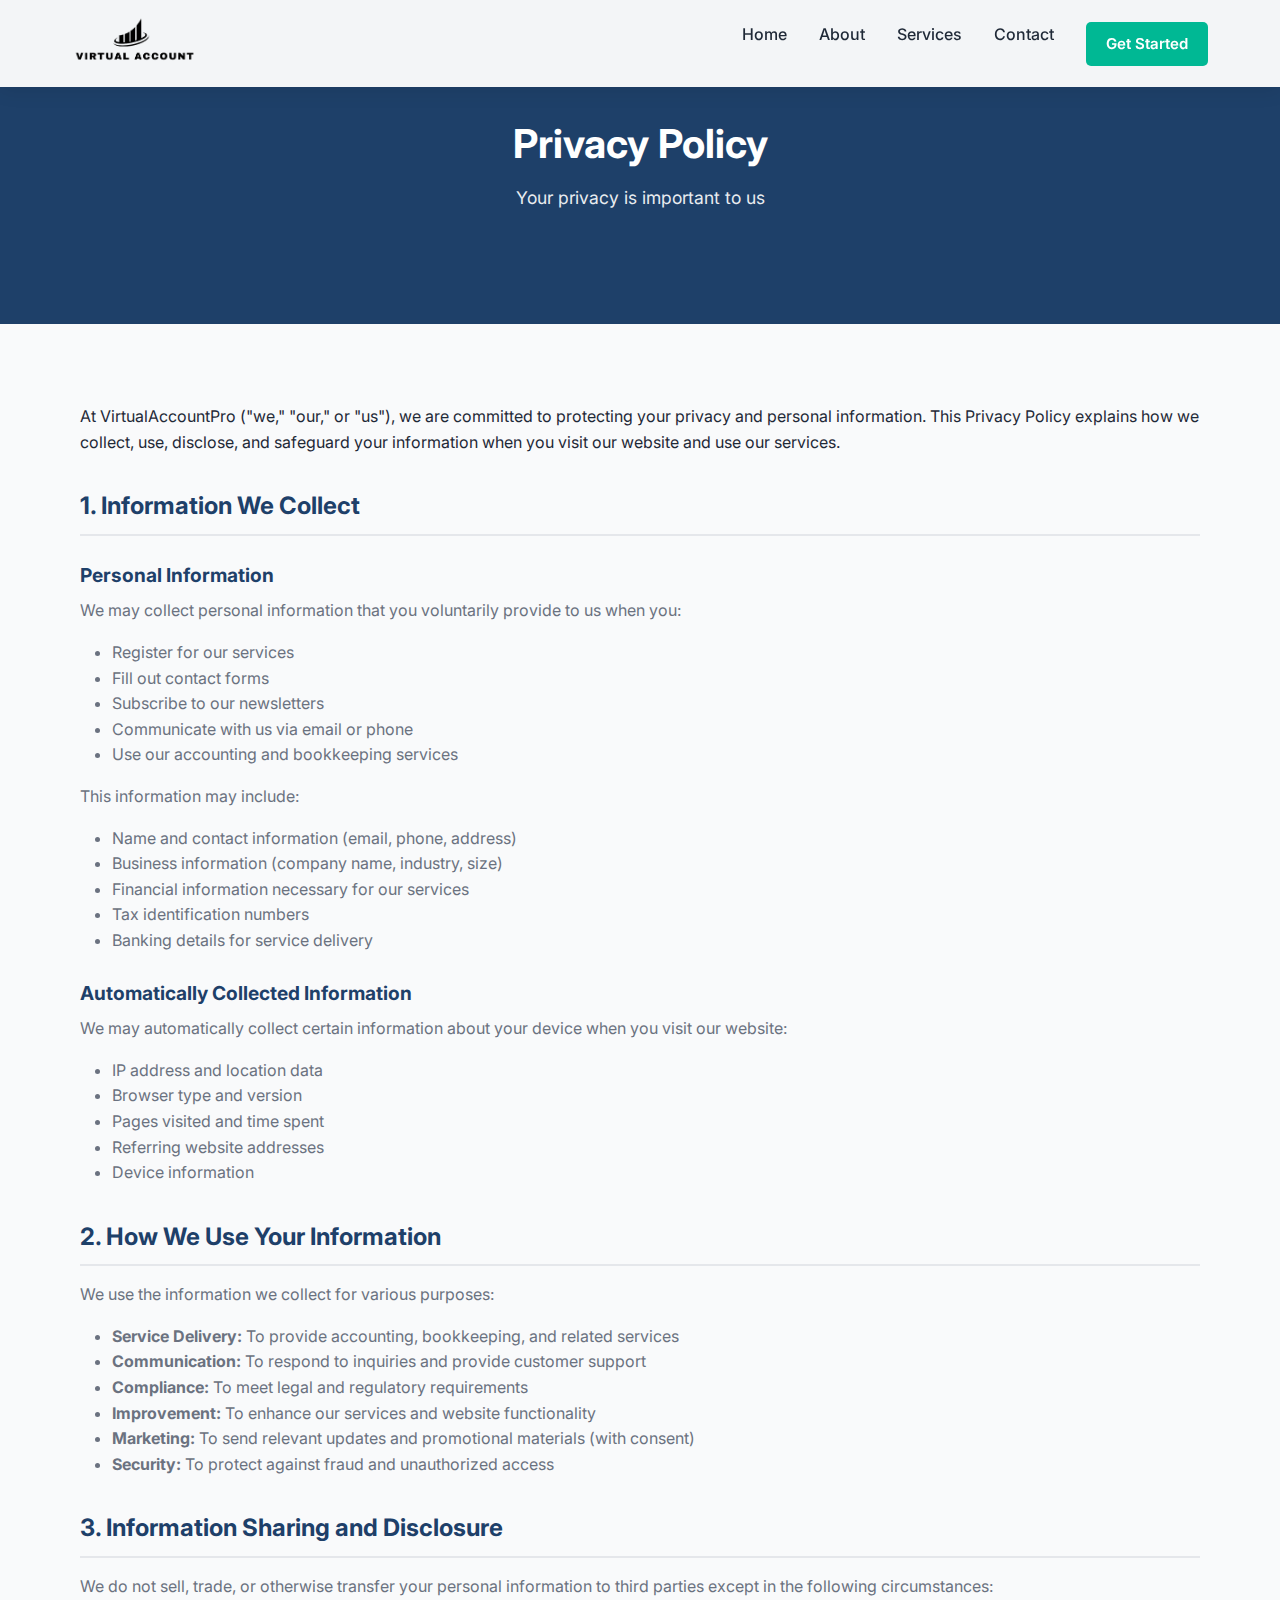
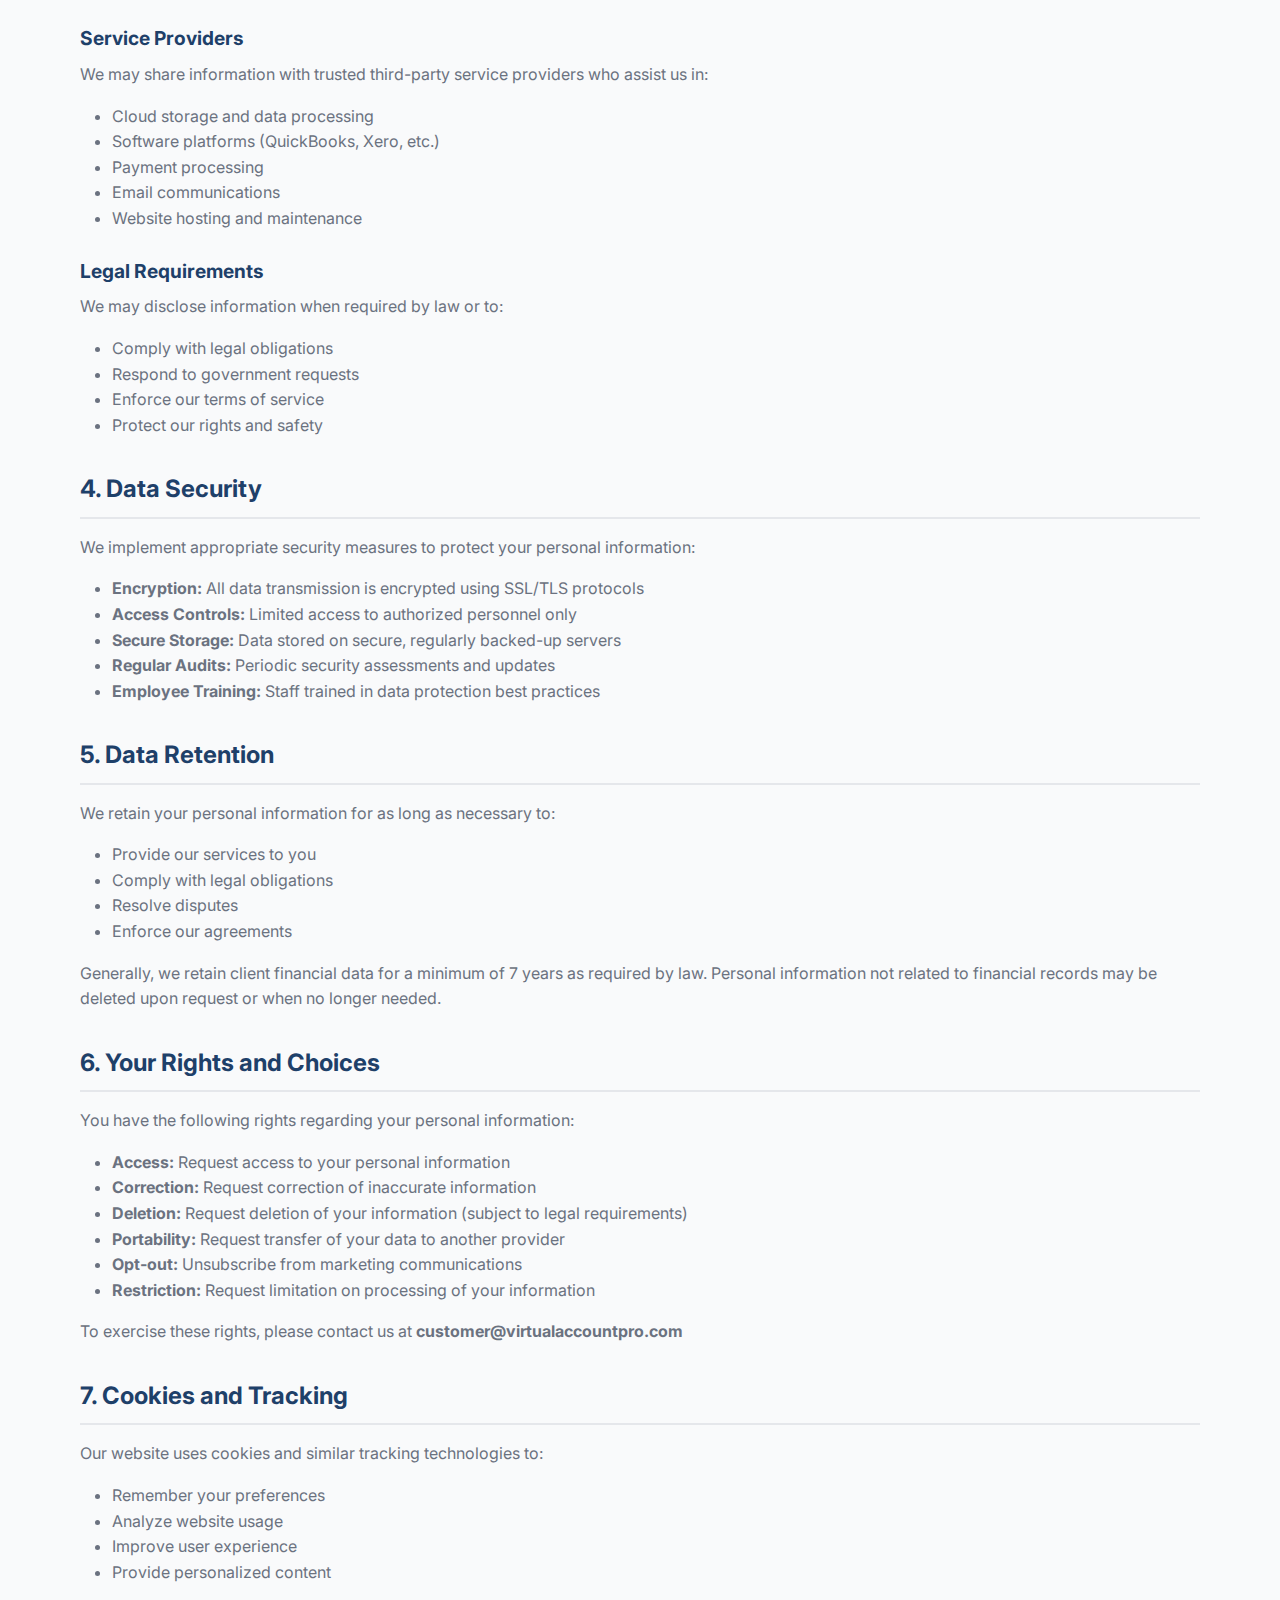
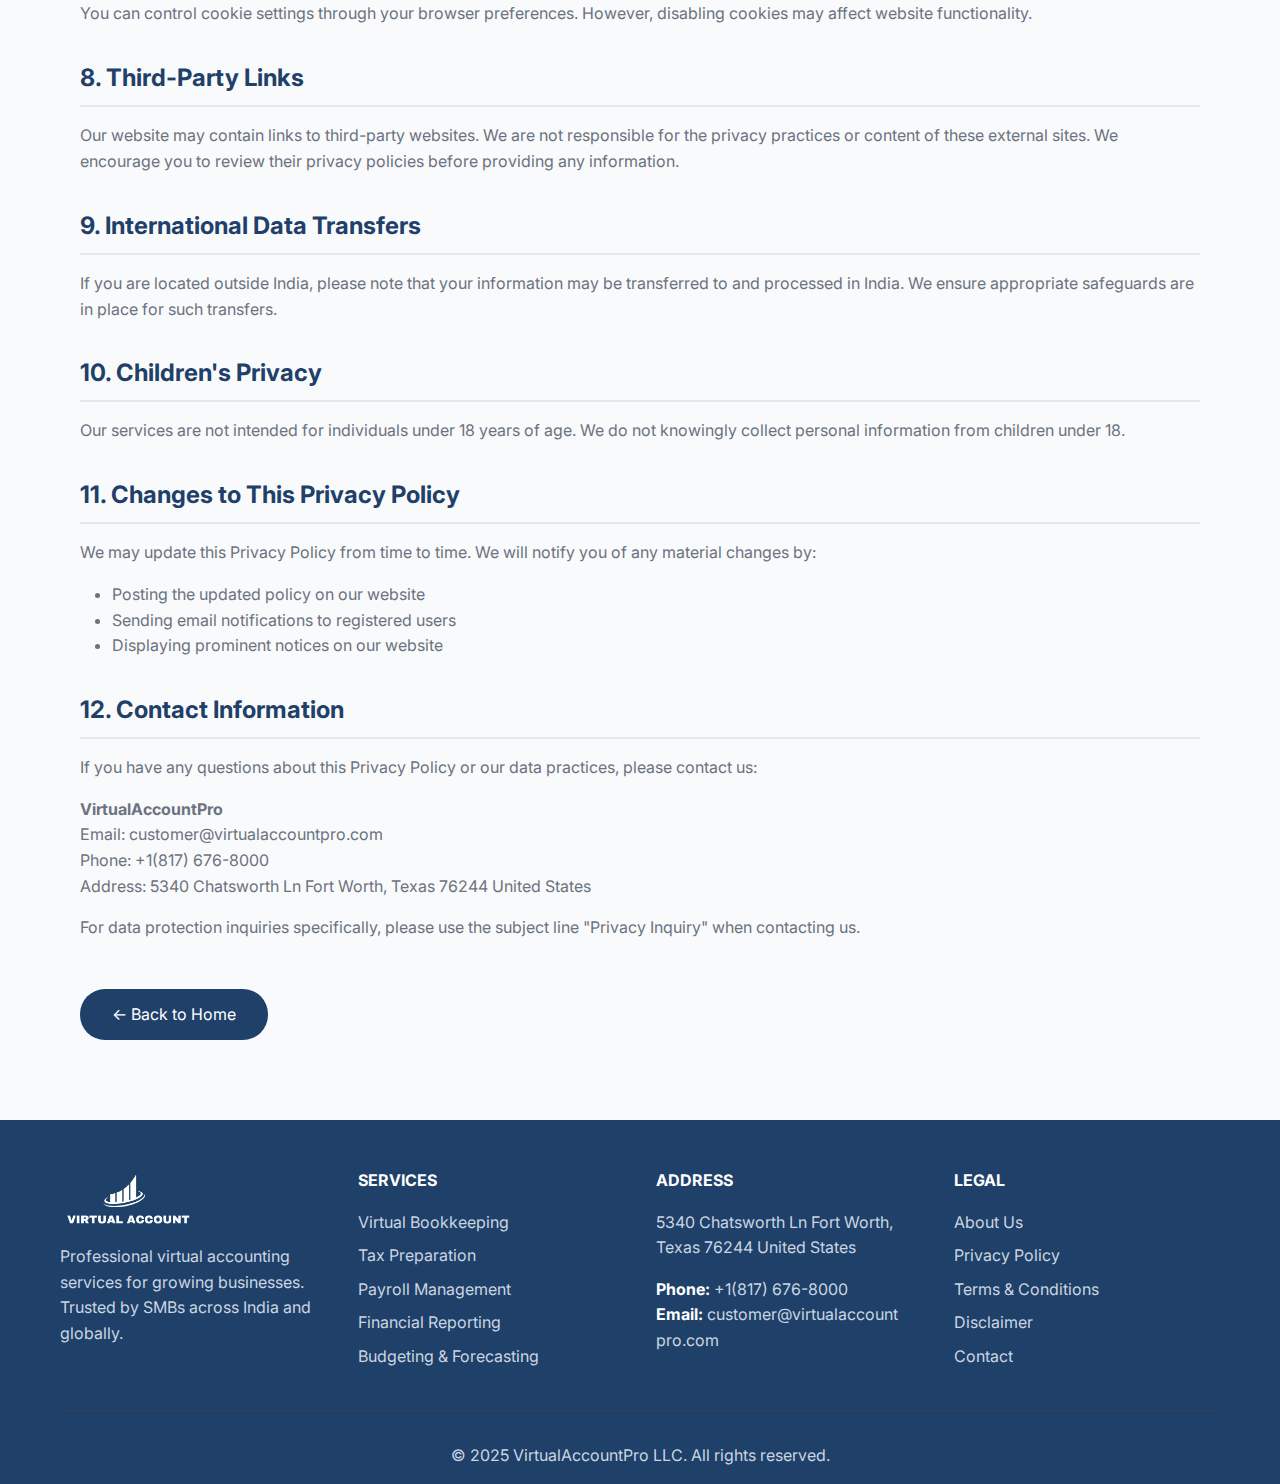
<file: privacy-policy.html>
<!DOCTYPE html>
<html lang="en">
<head>
    <meta charset="UTF-8">
    <meta name="viewport" content="width=device-width, initial-scale=1.0">
    <meta name="description" content="Professional Virtual Accounting & Bookkeeping Services for SMBs. Remote bookkeeping, payroll, tax preparation and financial management services across India and globally.">
    <meta name="keywords" content="virtual accounting services, remote bookkeeping for SMBs, online tax filing India, virtual bookkeeping, payroll management, QuickBooks setup, Xero support">
    <title>VirtualAccountPro - Professional Virtual Accounting for Growing Businesses</title>
    <link rel="preconnect" href="https://fonts.googleapis.com">
    <link rel="preconnect" href="https://fonts.gstatic.com" crossorigin>
    <link href="https://fonts.googleapis.com/css2?family=Inter:wght@300;400;500;600;700&display=swap" rel="stylesheet">
    <link rel="stylesheet" href="styles.css">
 <!-- Favicon -->
<link rel="icon" type="image/png" href="uploads/accounting.png">

</head>
<body>
    <!-- Navigation -->
    <nav class="navbar" id="navbar">
        <div class="nav-container">
            <div class="nav-logo">
                <a href="index.html"><img src="uploads/1.png" alt="" width="45%"></a>
            </div>
            <div class="nav-menu" id="nav-menu">
                <a href="index.html" class="nav-link">Home</a>
                <a href="index.html#about" class="nav-link">About</a>
                <a href="index.html#services" class="nav-link">Services</a>
               
                <a href="index.html#contact" class="nav-link">Contact</a>
                               <div style="margin-left: auto;">
  <a href="index.html#contact" style="display: inline-block; padding: 10px 20px; background-color: #00b894; color: white; text-decoration: none; border-radius: 5px; font-family: 'Inter', sans-serif; font-weight: 600; font-size: 15px;">Get Started</a>
</div>

            </div>
            <div class="nav-toggle" id="nav-toggle">
                <span class="bar"></span>
                <span class="bar"></span>
                <span class="bar"></span>
            </div>
        </div>
    </nav>

<body style="margin:0; padding:0; box-sizing:border-box; font-family:'Inter', sans-serif; line-height:1.6; color:#1F2937; background-color:#F9FAFB;">

    <div style="background:#1E4069; color:white; padding:80px 0; text-align:center;">
        <div style="max-width:800px; margin:0 auto; padding:2rem;">
            <h1 style="font-size:2.5rem; margin-bottom:0.5rem;">Privacy Policy</h1>
            <p style="font-size:1.1rem; opacity:0.9;">Your privacy is important to us</p>
        </div>
    </div>

    <div style="width: auto; margin:0 auto; padding:2rem;">
        <div style=" padding:3rem; border-radius:15px; ">

          
            <p>At VirtualAccountPro ("we," "our," or "us"), we are committed to protecting your privacy and personal information. This Privacy Policy explains how we collect, use, disclose, and safeguard your information when you visit our website and use our services.</p>

            <h2 style="color:#1E4069; font-size:1.5rem; margin:2rem 0 1rem 0; padding-bottom:0.5rem; border-bottom:2px solid #E5E7EB;">1. Information We Collect</h2>

            <h3 style="color:#1E4069; font-size:1.2rem; margin:1.5rem 0 0.5rem 0;">Personal Information</h3>
            <p style="margin-bottom:1rem; color:#6B7280;">We may collect personal information that you voluntarily provide to us when you:</p>
            <ul style="margin-bottom:1rem; padding-left:2rem; color:#6B7280;">
                <li>Register for our services</li>
                <li>Fill out contact forms</li>
                <li>Subscribe to our newsletters</li>
                <li>Communicate with us via email or phone</li>
                <li>Use our accounting and bookkeeping services</li>
            </ul>

            <p style="margin-bottom:1rem; color:#6B7280;">This information may include:</p>
            <ul style="margin-bottom:1rem; padding-left:2rem; color:#6B7280;">
                <li>Name and contact information (email, phone, address)</li>
                <li>Business information (company name, industry, size)</li>
                <li>Financial information necessary for our services</li>
                <li>Tax identification numbers</li>
                <li>Banking details for service delivery</li>
            </ul>

            <h3 style="color:#1E4069; font-size:1.2rem; margin:1.5rem 0 0.5rem 0;">Automatically Collected Information</h3>
            <p style="margin-bottom:1rem; color:#6B7280;">We may automatically collect certain information about your device when you visit our website:</p>
            <ul style="margin-bottom:1rem; padding-left:2rem; color:#6B7280;">
                <li>IP address and location data</li>
                <li>Browser type and version</li>
                <li>Pages visited and time spent</li>
                <li>Referring website addresses</li>
                <li>Device information</li>
            </ul>

            <h2 style="color:#1E4069; font-size:1.5rem; margin:2rem 0 1rem 0; padding-bottom:0.5rem; border-bottom:2px solid #E5E7EB;">2. How We Use Your Information</h2>

            <p style="margin-bottom:1rem; color:#6B7280;">We use the information we collect for various purposes:</p>
            <ul style="margin-bottom:1rem; padding-left:2rem; color:#6B7280;">
                <li><strong>Service Delivery:</strong> To provide accounting, bookkeeping, and related services</li>
                <li><strong>Communication:</strong> To respond to inquiries and provide customer support</li>
                <li><strong>Compliance:</strong> To meet legal and regulatory requirements</li>
                <li><strong>Improvement:</strong> To enhance our services and website functionality</li>
                <li><strong>Marketing:</strong> To send relevant updates and promotional materials (with consent)</li>
                <li><strong>Security:</strong> To protect against fraud and unauthorized access</li>
            </ul>

            <h2 style="color:#1E4069; font-size:1.5rem; margin:2rem 0 1rem 0; padding-bottom:0.5rem; border-bottom:2px solid #E5E7EB;">3. Information Sharing and Disclosure</h2>

            <p style="margin-bottom:1rem; color:#6B7280;">We do not sell, trade, or otherwise transfer your personal information to third parties except in the following circumstances:</p>

            <h3 style="color:#1E4069; font-size:1.2rem; margin:1.5rem 0 0.5rem 0;">Service Providers</h3>
            <p style="margin-bottom:1rem; color:#6B7280;">We may share information with trusted third-party service providers who assist us in:</p>
            <ul style="margin-bottom:1rem; padding-left:2rem; color:#6B7280;">
                <li>Cloud storage and data processing</li>
                <li>Software platforms (QuickBooks, Xero, etc.)</li>
                <li>Payment processing</li>
                <li>Email communications</li>
                <li>Website hosting and maintenance</li>
            </ul>

            <h3 style="color:#1E4069; font-size:1.2rem; margin:1.5rem 0 0.5rem 0;">Legal Requirements</h3>
            <p style="margin-bottom:1rem; color:#6B7280;">We may disclose information when required by law or to:</p>
            <ul style="margin-bottom:1rem; padding-left:2rem; color:#6B7280;">
                <li>Comply with legal obligations</li>
                <li>Respond to government requests</li>
                <li>Enforce our terms of service</li>
                <li>Protect our rights and safety</li>
            </ul>

            <h2 style="color:#1E4069; font-size:1.5rem; margin:2rem 0 1rem 0; padding-bottom:0.5rem; border-bottom:2px solid #E5E7EB;">4. Data Security</h2>

            <p style="margin-bottom:1rem; color:#6B7280;">We implement appropriate security measures to protect your personal information:</p>
            <ul style="margin-bottom:1rem; padding-left:2rem; color:#6B7280;">
                <li><strong>Encryption:</strong> All data transmission is encrypted using SSL/TLS protocols</li>
                <li><strong>Access Controls:</strong> Limited access to authorized personnel only</li>
                <li><strong>Secure Storage:</strong> Data stored on secure, regularly backed-up servers</li>
                <li><strong>Regular Audits:</strong> Periodic security assessments and updates</li>
                <li><strong>Employee Training:</strong> Staff trained in data protection best practices</li>
            </ul>

            <h2 style="color:#1E4069; font-size:1.5rem; margin:2rem 0 1rem 0; padding-bottom:0.5rem; border-bottom:2px solid #E5E7EB;">5. Data Retention</h2>

            <p style="margin-bottom:1rem; color:#6B7280;">We retain your personal information for as long as necessary to:</p>
            <ul style="margin-bottom:1rem; padding-left:2rem; color:#6B7280;">
                <li>Provide our services to you</li>
                <li>Comply with legal obligations</li>
                <li>Resolve disputes</li>
                <li>Enforce our agreements</li>
            </ul>

            <p style="margin-bottom:1rem; color:#6B7280;">Generally, we retain client financial data for a minimum of 7 years as required by law. Personal information not related to financial records may be deleted upon request or when no longer needed.</p>

            <h2 style="color:#1E4069; font-size:1.5rem; margin:2rem 0 1rem 0; padding-bottom:0.5rem; border-bottom:2px solid #E5E7EB;">6. Your Rights and Choices</h2>

            <p style="margin-bottom:1rem; color:#6B7280;">You have the following rights regarding your personal information:</p>
            <ul style="margin-bottom:1rem; padding-left:2rem; color:#6B7280;">
                <li><strong>Access:</strong> Request access to your personal information</li>
                <li><strong>Correction:</strong> Request correction of inaccurate information</li>
                <li><strong>Deletion:</strong> Request deletion of your information (subject to legal requirements)</li>
                <li><strong>Portability:</strong> Request transfer of your data to another provider</li>
                <li><strong>Opt-out:</strong> Unsubscribe from marketing communications</li>
                <li><strong>Restriction:</strong> Request limitation on processing of your information</li>
            </ul>

            <p style="margin-bottom:1rem; color:#6B7280;">To exercise these rights, please contact us at <strong><a href="mailto:customer@virtualaccountpro.com" style="color: #6B7280; text-decoration: none;"> customer@virtualaccountpro.com</a></strong></p>

            <h2 style="color:#1E4069; font-size:1.5rem; margin:2rem 0 1rem 0; padding-bottom:0.5rem; border-bottom:2px solid #E5E7EB;">7. Cookies and Tracking</h2>

            <p style="margin-bottom:1rem; color:#6B7280;">Our website uses cookies and similar tracking technologies to:</p>
            <ul style="margin-bottom:1rem; padding-left:2rem; color:#6B7280;">
                <li>Remember your preferences</li>
                <li>Analyze website usage</li>
                <li>Improve user experience</li>
                <li>Provide personalized content</li>
            </ul>

            <p style="margin-bottom:1rem; color:#6B7280;">You can control cookie settings through your browser preferences. However, disabling cookies may affect website functionality.</p>

            <h2 style="color:#1E4069; font-size:1.5rem; margin:2rem 0 1rem 0; padding-bottom:0.5rem; border-bottom:2px solid #E5E7EB;">8. Third-Party Links</h2>

            <p style="margin-bottom:1rem; color:#6B7280;">Our website may contain links to third-party websites. We are not responsible for the privacy practices or content of these external sites. We encourage you to review their privacy policies before providing any information.</p>

            <h2 style="color:#1E4069; font-size:1.5rem; margin:2rem 0 1rem 0; padding-bottom:0.5rem; border-bottom:2px solid #E5E7EB;">9. International Data Transfers</h2>

            <p style="margin-bottom:1rem; color:#6B7280;">If you are located outside India, please note that your information may be transferred to and processed in India. We ensure appropriate safeguards are in place for such transfers.</p>

            <h2 style="color:#1E4069; font-size:1.5rem; margin:2rem 0 1rem 0; padding-bottom:0.5rem; border-bottom:2px solid #E5E7EB;">10. Children's Privacy</h2>

            <p style="margin-bottom:1rem; color:#6B7280;">Our services are not intended for individuals under 18 years of age. We do not knowingly collect personal information from children under 18.</p>

            <h2 style="color:#1E4069; font-size:1.5rem; margin:2rem 0 1rem 0; padding-bottom:0.5rem; border-bottom:2px solid #E5E7EB;">11. Changes to This Privacy Policy</h2>

            <p style="margin-bottom:1rem; color:#6B7280;">We may update this Privacy Policy from time to time. We will notify you of any material changes by:</p>
            <ul style="margin-bottom:1rem; padding-left:2rem; color:#6B7280;">
                <li>Posting the updated policy on our website</li>
                <li>Sending email notifications to registered users</li>
                <li>Displaying prominent notices on our website</li>
            </ul>

            <h2 style="color:#1E4069; font-size:1.5rem; margin:2rem 0 1rem 0; padding-bottom:0.5rem; border-bottom:2px solid #E5E7EB;">12. Contact Information</h2>

            <p style="margin-bottom:1rem; color:#6B7280;">
                If you have any questions about this Privacy Policy or our data practices, please contact us:
            </p>

            <p style="margin-bottom:1rem; color:#6B7280;"><strong>VirtualAccountPro</strong><br>
            Email: <a href="mailto:customer@virtualaccountpro.com" style="text-decoration: none; color:#6B7280;"> customer@virtualaccountpro.com</a><br>
            Phone: <a href="tel:+18176768000" style="color: #6B7280; text-decoration: none;"> +1(817) 676-8000</a><br>
            Address: 5340 Chatsworth Ln Fort Worth, Texas 76244 United States</p>

            <p style="margin-bottom:1rem; color:#6B7280;">For data protection inquiries specifically, please use the subject line "Privacy Inquiry" when contacting us.</p>

            <a href="index.html" style="display:inline-block; margin-top:2rem; padding:0.8rem 2rem; background:#1E4069; color:white; text-decoration:none; border-radius:25px; transition:all 0.3s ease;">← Back to Home</a>
        </div>
    </div>


    <footer class="footer">
        <div class="container">
            <div class="footer-content">
                <div class="footer-section">
                    <a href="index.html"><img src="uploads/2.png" alt="" width="50%"></a>
                    <p>Professional virtual accounting services for growing businesses. Trusted by SMBs across India and globally.</p>
                 
                </div>
                <div class="footer-section">
                    <h4>SERVICES</h4>
                    <ul>
                        <li><a href="Virtual Bookkeeping.html">Virtual Bookkeeping</a></li>
                        <li><a href="tax.html">Tax Preparation</a></li>
                        <li><a href="payroll.html">Payroll Management</a></li>
                        <li><a href="financial.html">Financial Reporting</a></li>
                        <li><a href="budgeting.html">Budgeting & Forecasting</a></li>

                    </ul>
                </div>
                <div class="footer-section">
                    <h4>ADDRESS</h4>
                 
                        <p>5340 Chatsworth Ln Fort Worth, Texas 76244 United States</p>

                       <strong>Phone:</strong> <a href="tel:+18176768000" style="color: #CBD5E1; text-decoration: none;"> +1(817) 676-8000</a> <br>
                      
                       <strong>Email:</strong> <a href="mailto:customer@virtualaccountpro.com" style="color: #CBD5E1; text-decoration: none;"> customer@virtualaccount<br>pro.com</a>

                   
                </div>
                <div class="footer-section">
                    <h4>LEGAL</h4>
                    <ul>
                         <li><a href="index.html#about">About Us</a></li>
                        <li><a href="privacy-policy.html">Privacy Policy</a></li>
                        <li><a href="terms-conditions.html">Terms & Conditions</a></li>
                        <li><a href="disclaimer.html">Disclaimer</a></li>
                         <li><a href="index.html#contact">Contact</a></li>
                    </ul>
                </div>
            </div>
            <div class="footer-bottom">
                <p>&copy; 2025 <a href="https://www.virtualaccountpro.com" style="text-decoration: none; color: #CBD5E1;">VirtualAccountPro LLC</a>. All rights reserved.</p>
            </div>
        </div>
    </footer>



    <script src="script.js"></script>
</body>
</html>
</file>
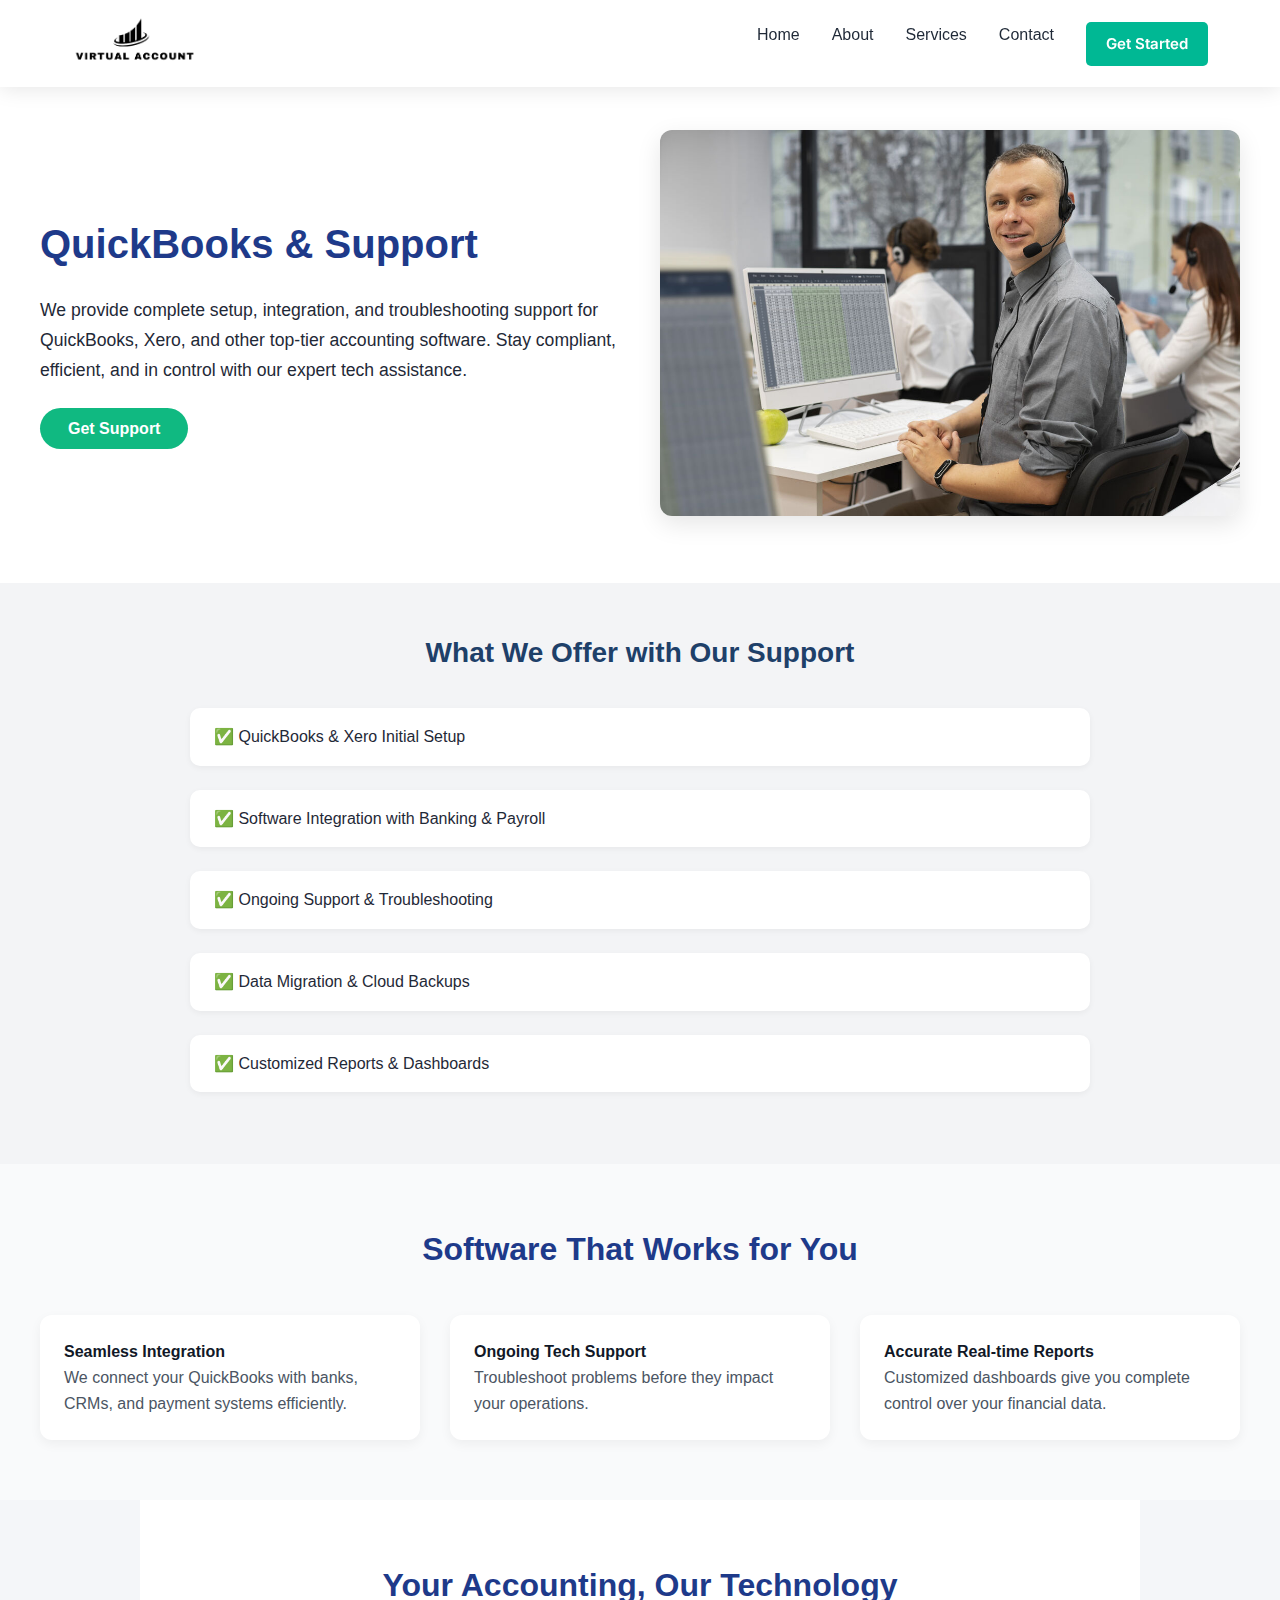
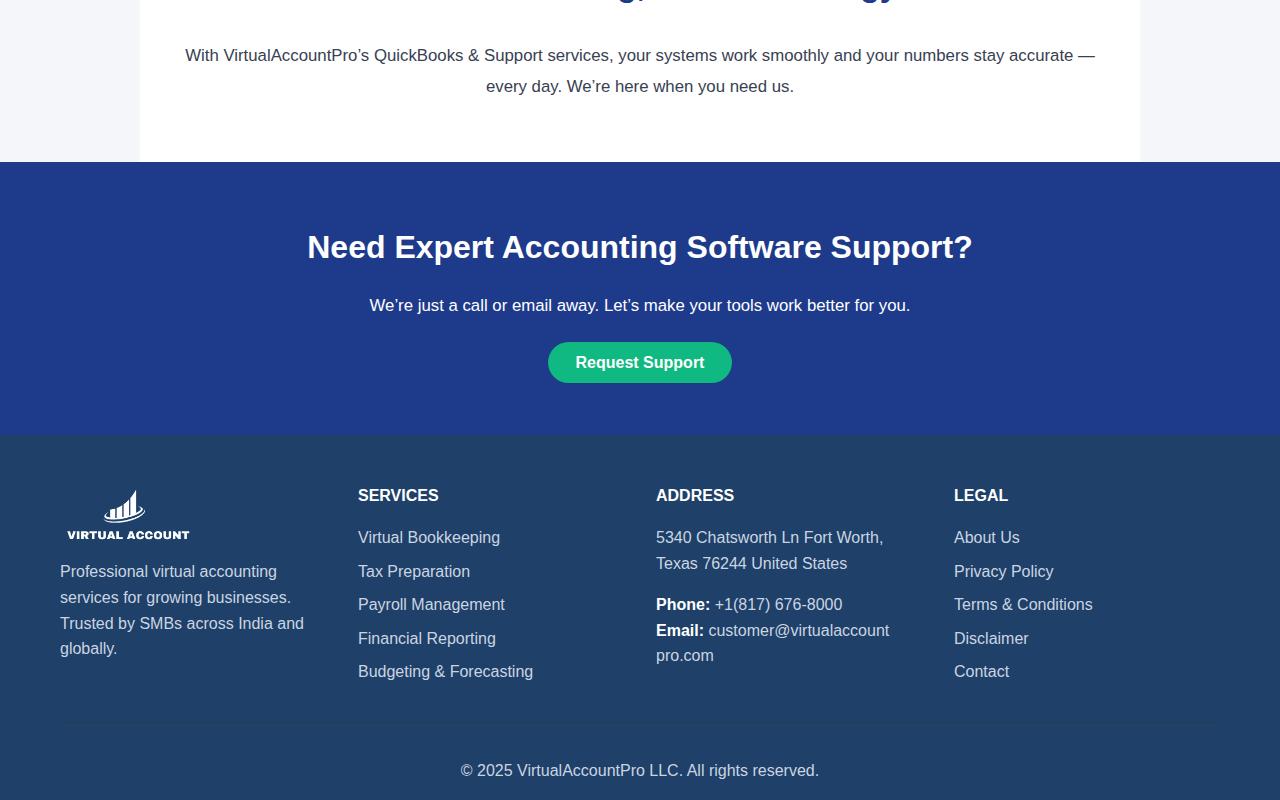
<file: quickbooks.html>
<!DOCTYPE html>
<html lang="en">
<head>
    <meta charset="UTF-8">
    <meta name="viewport" content="width=device-width, initial-scale=1.0">
    <meta name="description" content="Professional Virtual Accounting & Bookkeeping Services for SMBs. Remote bookkeeping, payroll, tax preparation and financial management services across India and globally.">
    <meta name="keywords" content="virtual accounting services, remote bookkeeping for SMBs, online tax filing India, virtual bookkeeping, payroll management, QuickBooks setup, Xero support">
    <title>VirtualAccountPro - Professional Virtual Accounting for Growing Businesses</title>
    <link rel="preconnect" href="https://fonts.googleapis.com">
    <link rel="preconnect" href="https://fonts.gstatic.com" crossorigin>
    <link href="https://fonts.googleapis.com/css2?family=Inter:wght@300;400;500;600;700&display=swap" rel="stylesheet">
    <link rel="stylesheet" href="styles.css">
  <link rel="icon" type="image/png" href="uploads/accounting.png">
</head>
<body>
    <!-- Navigation -->
    <nav class="navbar" id="navbar">
        <div class="nav-container">
            <div class="nav-logo">
                <a href="index.html"><img src="uploads/1.png" alt="" width="45%"></a>
            </div>
            <div class="nav-menu" id="nav-menu">
                <a href="index.html" class="nav-link">Home</a>
                <a href="index.html#about" class="nav-link">About</a>
                <a href="index.html#services" class="nav-link">Services</a>
               
                <a href="index.html#contact" class="nav-link">Contact</a>
                               <div style="margin-left: auto;">
  <a href="index.html#contact" style="display: inline-block; padding: 10px 20px; background-color: #00b894; color: white; text-decoration: none; border-radius: 5px; font-family: 'Inter', sans-serif; font-weight: 600; font-size: 15px;">Get Started</a>
</div>

            </div>
            <div class="nav-toggle" id="nav-toggle">
                <span class="bar"></span>
                <span class="bar"></span>
                <span class="bar"></span>
            </div>
        </div>
    </nav>



<body style="margin-top: 70px; font-family:'Segoe UI', sans-serif; background-color:#f4f6f9; color:#1f2937;">

  <!-- Hero Section -->
  <section style="display:flex; flex-wrap:wrap; justify-content:space-between; align-items:center; padding:60px 40px; background:white;">
    <div style="flex:1; min-width:300px; padding-right:40px;">
      <h2 style="font-size:2.5rem; color:#1E3A8A; margin-bottom:20px;">QuickBooks & Support</h2>
      <p style="font-size:1.1rem; line-height:1.7; margin-bottom:30px;">
        We provide complete setup, integration, and troubleshooting support for QuickBooks, Xero, and other top-tier accounting software. Stay compliant, efficient, and in control with our expert tech assistance.
      </p>
      <a href="index.html#contact" style="background-color:#10B981; color:white; padding:12px 28px; border-radius:999px; font-weight:bold; text-decoration:none; font-size:1rem;">Get Support</a>
    </div>
    <div style="flex:1; min-width:300px; text-align:center;">
      <img src="uploads/QuickBooks & Support.jpg" alt="QuickBooks Support Image" style="max-width:100%; border-radius:12px; box-shadow:0 8px 24px rgba(0,0,0,0.1);">
    </div>
  </section>

  <!-- Benefits Section -->
  <section style="padding:3rem 1rem; background:#F3F4F6;">
    <div style="max-width:900px; margin:0 auto;">
      <h3 style="text-align:center; font-size:1.75rem; color:#1E4069; margin-bottom:2rem;">What We Offer with Our Support</h3>
      <ul style="list-style:none; padding:0;">
        <li style="margin-bottom:1.5rem; background:white; padding:1rem 1.5rem; border-radius:10px; box-shadow:0 2px 6px rgba(0,0,0,0.05);">
          ✅ QuickBooks & Xero Initial Setup
        </li>
        <li style="margin-bottom:1.5rem; background:white; padding:1rem 1.5rem; border-radius:10px; box-shadow:0 2px 6px rgba(0,0,0,0.05);">
          ✅ Software Integration with Banking & Payroll
        </li>
        <li style="margin-bottom:1.5rem; background:white; padding:1rem 1.5rem; border-radius:10px; box-shadow:0 2px 6px rgba(0,0,0,0.05);">
          ✅ Ongoing Support & Troubleshooting
        </li>
        <li style="margin-bottom:1.5rem; background:white; padding:1rem 1.5rem; border-radius:10px; box-shadow:0 2px 6px rgba(0,0,0,0.05);">
          ✅ Data Migration & Cloud Backups
        </li>
        <li style="margin-bottom:1.5rem; background:white; padding:1rem 1.5rem; border-radius:10px; box-shadow:0 2px 6px rgba(0,0,0,0.05);">
          ✅ Customized Reports & Dashboards
        </li>
      </ul>
    </div>
  </section>

  <!-- Overview Section -->
  <section style="padding:60px 40px; background:#f9fafb;">
    <h3 style="text-align:center; font-size:2rem; color:#1E3A8A; margin-bottom:40px;">Software That Works for You</h3>
    <div style="display:grid; grid-template-columns:repeat(auto-fit, minmax(300px, 1fr)); gap:30px; max-width:1200px; margin:0 auto;">
      <div style="background:white; padding:24px; border-radius:12px; box-shadow:0 4px 12px rgba(0,0,0,0.05);">
        <h4 style="color:#111827;">Seamless Integration</h4>
        <p style="color:#4B5563;">We connect your QuickBooks with banks, CRMs, and payment systems efficiently.</p>
      </div>
      <div style="background:white; padding:24px; border-radius:12px; box-shadow:0 4px 12px rgba(0,0,0,0.05);">
        <h4 style="color:#111827;">Ongoing Tech Support</h4>
        <p style="color:#4B5563;">Troubleshoot problems before they impact your operations.</p>
      </div>
      <div style="background:white; padding:24px; border-radius:12px; box-shadow:0 4px 12px rgba(0,0,0,0.05);">
        <h4 style="color:#111827;">Accurate Real-time Reports</h4>
        <p style="color:#4B5563;">Customized dashboards give you complete control over your financial data.</p>
      </div>
    </div>
  </section>

  <!-- About Section -->
  <section style="padding:60px 40px; background:white; max-width:1000px; margin:0 auto;">
    <h3 style="text-align:center; font-size:2rem; color:#1E3A8A; margin-bottom:30px;">Your Accounting, Our Technology</h3>
    <p style="font-size:1.05rem; color:#374151; line-height:1.8; text-align:center;">
      With VirtualAccountPro’s QuickBooks & Support services, your systems work smoothly and your numbers stay accurate — every day. We’re here when you need us.
    </p>
  </section>

  <!-- Contact Section -->
  <section id="contact" style="padding:60px 40px; background:#1E3A8A; color:white; text-align:center;">
    <h3 style="font-size:2rem; margin-bottom:20px;">Need Expert Accounting Software Support?</h3>
    <p style="font-size:1.05rem; margin-bottom:30px;">We’re just a call or email away. Let’s make your tools work better for you.</p>
    <a href="mailto:customer@virtualaccountpro.com" style="background-color:#10B981; padding:12px 28px; color:white; font-size:1rem; border-radius:999px; text-decoration:none; font-weight:bold;">Request Support</a>
  </section>

</body>








      <footer class="footer">
        <div class="container">
            <div class="footer-content">
                <div class="footer-section">
                    <a href="index.html"><img src="uploads/2.png" alt="" width="50%"></a>
                    <p>Professional virtual accounting services for growing businesses. Trusted by SMBs across India and globally.</p>
                 
                </div>
                <div class="footer-section">
                    <h4>SERVICES</h4>
                    <ul>
                        <li><a href="Virtual Bookkeeping.html">Virtual Bookkeeping</a></li>
                        <li><a href="tax.html">Tax Preparation</a></li>
                        <li><a href="payroll.html">Payroll Management</a></li>
                        <li><a href="financial.html">Financial Reporting</a></li>
                        <li><a href="budgeting.html">Budgeting & Forecasting</a></li>

                    </ul>
                </div>
                <div class="footer-section">
                    <h4>ADDRESS</h4>
                 
                        <p>5340 Chatsworth Ln Fort Worth, Texas 76244 United States</p>

                       <strong>Phone:</strong> <a href="tel:+18176768000" style="color: #CBD5E1; text-decoration: none;"> +1(817) 676-8000</a> <br>
                      
                       <strong>Email:</strong> <a href="mailto:customer@virtualaccountpro.com" style="color: #CBD5E1; text-decoration: none;"> customer@virtualaccount<br>pro.com</a>

                   
                </div>
                <div class="footer-section">
                    <h4>LEGAL</h4>
                    <ul>
                         <li><a href="index.html#about">About Us</a></li>
                        <li><a href="privacy-policy.html">Privacy Policy</a></li>
                        <li><a href="terms-conditions.html">Terms & Conditions</a></li>
                        <li><a href="disclaimer.html">Disclaimer</a></li>
                         <li><a href="index.html#contact">Contact</a></li>
                    </ul>
                </div>
            </div>
            <div class="footer-bottom">
                <p>&copy; 2025 <a href="https://www.virtualaccountpro.com" style="text-decoration: none; color: #CBD5E1;">VirtualAccountPro LLC</a>. All rights reserved.</p>
            </div>
        </div>
    </footer>



    <script src="script.js"></script>
</body>
</html>
</file>
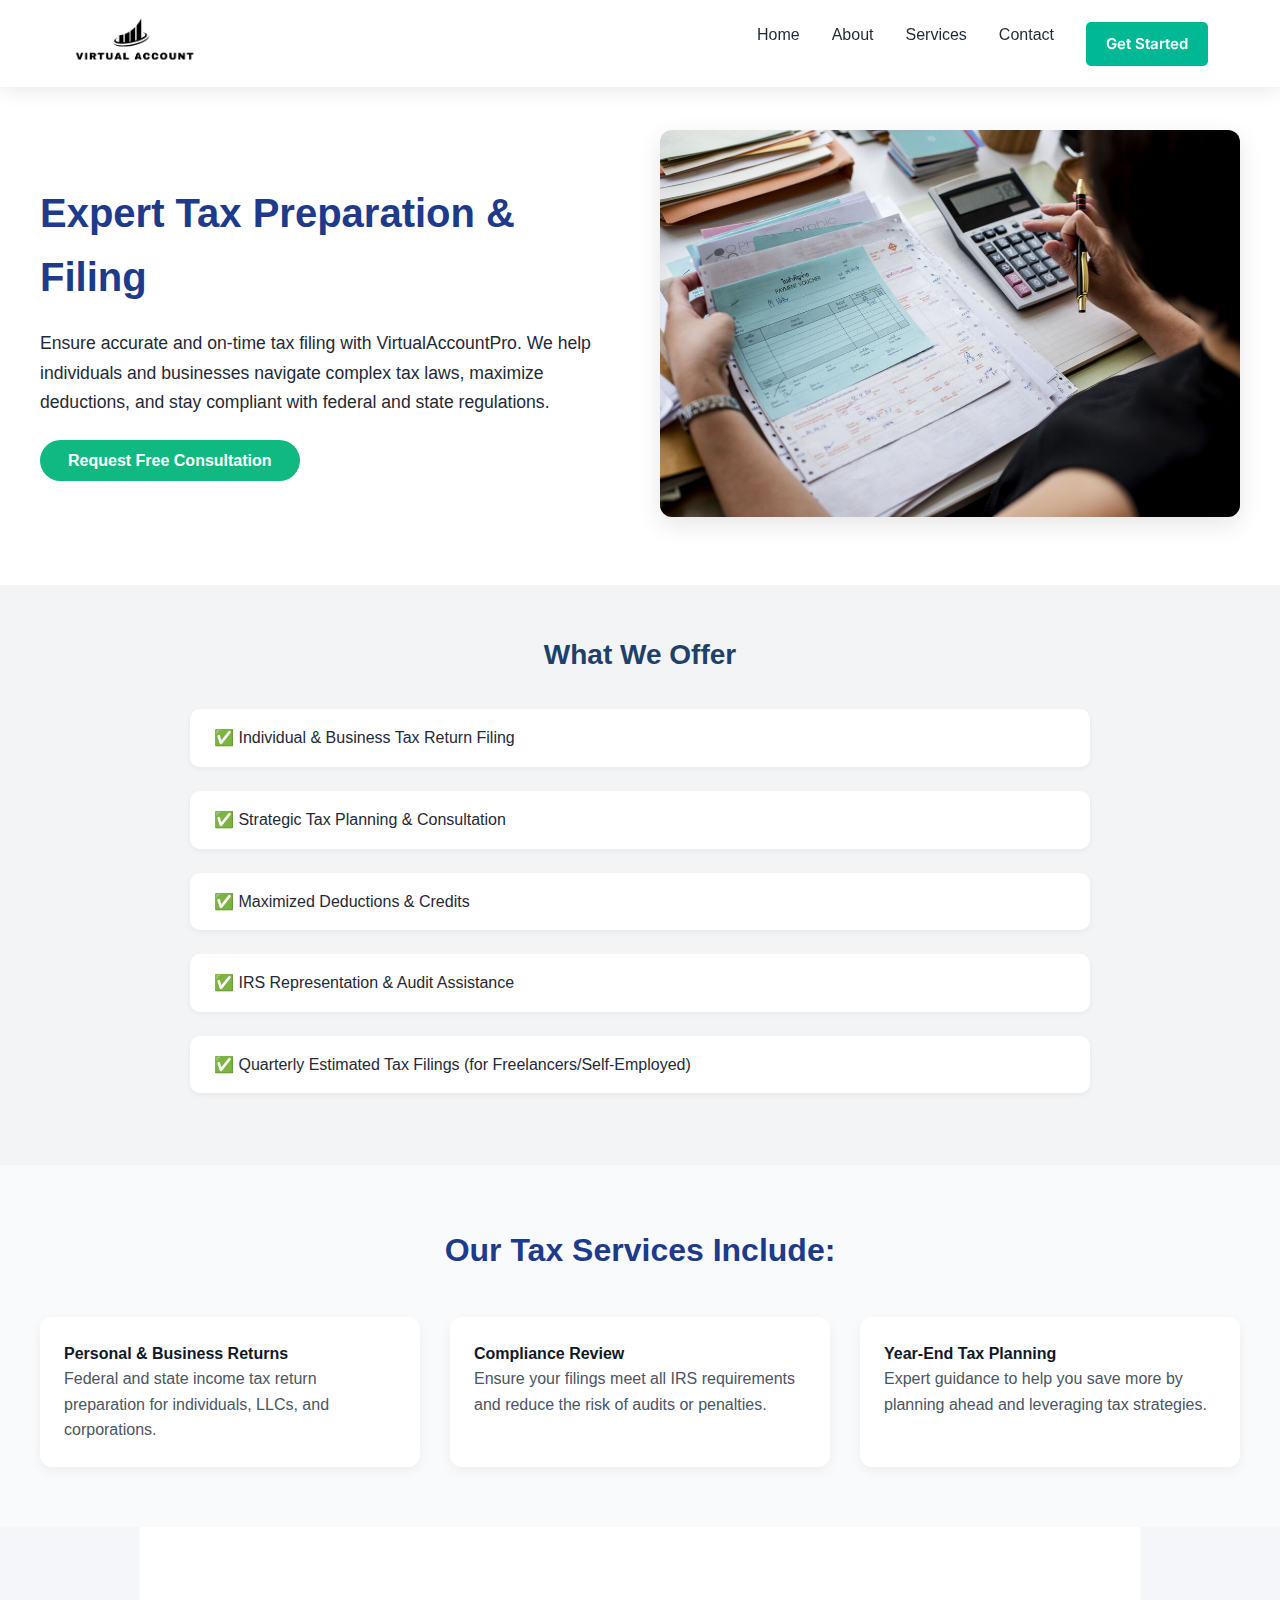
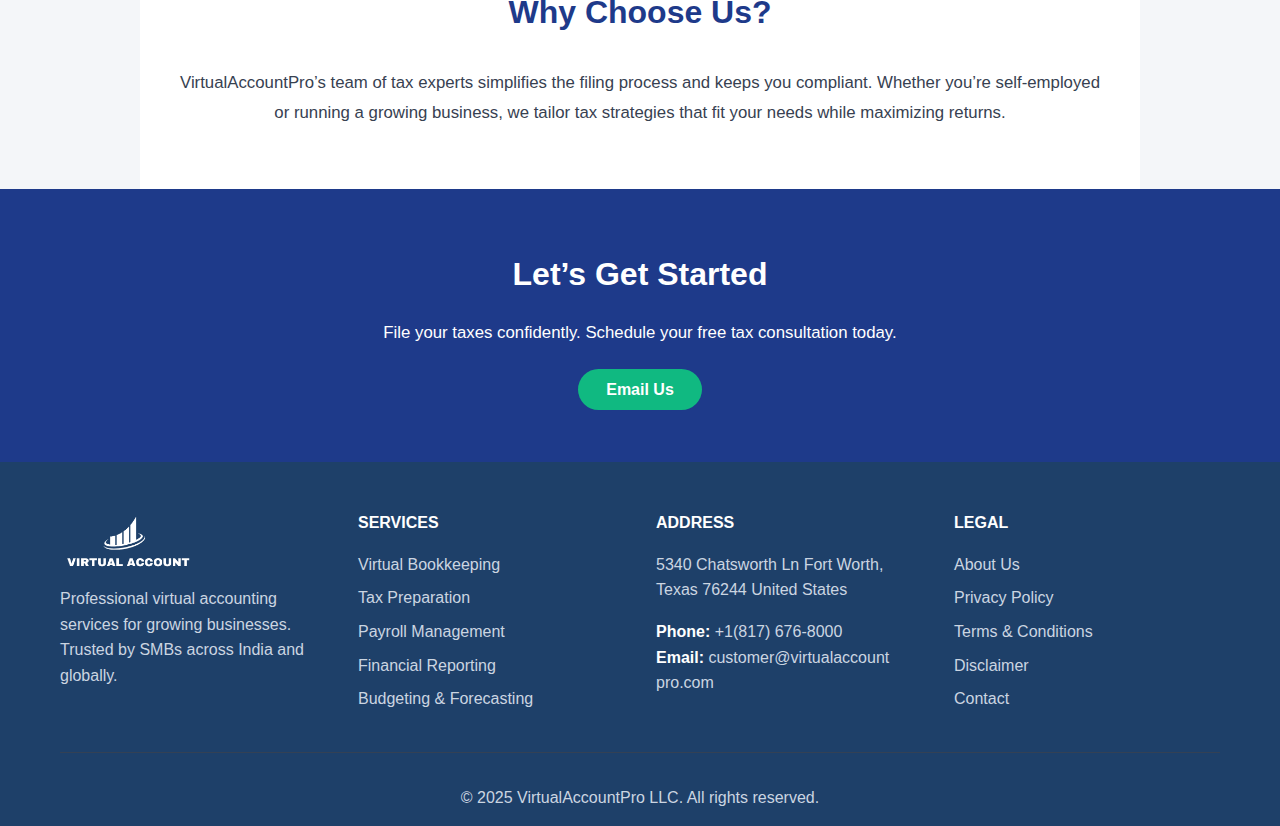
<file: tax.html>
<!DOCTYPE html>
<html lang="en">
<head>
    <meta charset="UTF-8">
    <meta name="viewport" content="width=device-width, initial-scale=1.0">
    <meta name="description" content="Professional Virtual Accounting & Bookkeeping Services for SMBs. Remote bookkeeping, payroll, tax preparation and financial management services across India and globally.">
    <meta name="keywords" content="virtual accounting services, remote bookkeeping for SMBs, online tax filing India, virtual bookkeeping, payroll management, QuickBooks setup, Xero support">
    <title>VirtualAccountPro - Professional Virtual Accounting for Growing Businesses</title>
    <link rel="preconnect" href="https://fonts.googleapis.com">
    <link rel="preconnect" href="https://fonts.gstatic.com" crossorigin>
    <link href="https://fonts.googleapis.com/css2?family=Inter:wght@300;400;500;600;700&display=swap" rel="stylesheet">
    <link rel="stylesheet" href="styles.css">
  <link rel="icon" type="image/png" href="uploads/accounting.png">
</head>
<body>
    <!-- Navigation -->
    <nav class="navbar" id="navbar">
        <div class="nav-container">
            <div class="nav-logo">
               <a href="index.html"><img src="uploads/1.png" alt="" width="45%"></a>
            </div>
            <div class="nav-menu" id="nav-menu">
                <a href="index.html" class="nav-link">Home</a>
                <a href="index.html#about" class="nav-link">About</a>
                <a href="index.html#services" class="nav-link">Services</a>
               
                <a href="index.html#contact" class="nav-link">Contact</a>
                               <div style="margin-left: auto;">
  <a href="index.html#contact" style="display: inline-block; padding: 10px 20px; background-color: #00b894; color: white; text-decoration: none; border-radius: 5px; font-family: 'Inter', sans-serif; font-weight: 600; font-size: 15px;">Get Started</a>
</div>

            </div>
            <div class="nav-toggle" id="nav-toggle">
                <span class="bar"></span>
                <span class="bar"></span>
                <span class="bar"></span>
            </div>
        </div>
    </nav>



<!DOCTYPE html>
<html lang="en">
<head>
  <meta charset="UTF-8" />
  <meta name="viewport" content="width=device-width, initial-scale=1.0"/>
  <title>Tax Preparation & Filing | VirtualAccountPro</title>
</head>
<body style="margin-top: 70px; font-family:'Segoe UI', sans-serif; background-color:#f4f6f9; color:#1f2937;">

  <!-- Hero Section -->
  <section style="display:flex; flex-wrap:wrap; justify-content:space-between; align-items:center; padding:60px 40px; background:white;">
    <div style="flex:1; min-width:300px; padding-right:40px;">
      <h2 style="font-size:2.5rem; color:#1E3A8A; margin-bottom:20px;">Expert Tax Preparation & Filing</h2>
      <p style="font-size:1.1rem; line-height:1.7; margin-bottom:30px;">
        Ensure accurate and on-time tax filing with VirtualAccountPro. We help individuals and businesses navigate complex tax laws, maximize deductions, and stay compliant with federal and state regulations.
      </p>
      <a href="index.html#contact" style="background-color:#10B981; color:white; padding:12px 28px; border-radius:999px; font-weight:bold; text-decoration:none; font-size:1rem;">Request Free Consultation</a>
    </div>
    <div style="flex:1; min-width:300px; text-align:center;">
      <img src="uploads/Tax Preparation & Filing.jpg" alt="Tax Preparation Image" style="max-width:100%; border-radius:12px; box-shadow:0 8px 24px rgba(0,0,0,0.1);">
    </div>
  </section>

  <!-- Benefits Section -->
  <section style="padding:3rem 1rem; background:#F3F4F6;">
    <div style="max-width:900px; margin:0 auto;">
      <h3 style="text-align:center; font-size:1.75rem; color:#1E4069; margin-bottom:2rem;">What We Offer</h3>
      <ul style="list-style:none; padding:0;">
        <li style="margin-bottom:1.5rem; background:white; padding:1rem 1.5rem; border-radius:10px; box-shadow:0 2px 6px rgba(0,0,0,0.05);">
          ✅ Individual & Business Tax Return Filing
        </li>
        <li style="margin-bottom:1.5rem; background:white; padding:1rem 1.5rem; border-radius:10px; box-shadow:0 2px 6px rgba(0,0,0,0.05);">
          ✅ Strategic Tax Planning & Consultation
        </li>
        <li style="margin-bottom:1.5rem; background:white; padding:1rem 1.5rem; border-radius:10px; box-shadow:0 2px 6px rgba(0,0,0,0.05);">
          ✅ Maximized Deductions & Credits
        </li>
        <li style="margin-bottom:1.5rem; background:white; padding:1rem 1.5rem; border-radius:10px; box-shadow:0 2px 6px rgba(0,0,0,0.05);">
          ✅ IRS Representation & Audit Assistance
        </li>
        <li style="margin-bottom:1.5rem; background:white; padding:1rem 1.5rem; border-radius:10px; box-shadow:0 2px 6px rgba(0,0,0,0.05);">
          ✅ Quarterly Estimated Tax Filings (for Freelancers/Self-Employed)
        </li>
      </ul>
    </div>
  </section>

  <!-- Services Overview -->
  <section style="padding:60px 40px; background:#f9fafb;">
    <h3 style="text-align:center; font-size:2rem; color:#1E3A8A; margin-bottom:40px;">Our Tax Services Include:</h3>
    <div style="display:grid; grid-template-columns:repeat(auto-fit, minmax(300px, 1fr)); gap:30px; max-width:1200px; margin:0 auto;">
      <div style="background:white; padding:24px; border-radius:12px; box-shadow:0 4px 12px rgba(0,0,0,0.05);">
        <h4 style="color:#111827;">Personal & Business Returns</h4>
        <p style="color:#4B5563;">Federal and state income tax return preparation for individuals, LLCs, and corporations.</p>
      </div>
      <div style="background:white; padding:24px; border-radius:12px; box-shadow:0 4px 12px rgba(0,0,0,0.05);">
        <h4 style="color:#111827;">Compliance Review</h4>
        <p style="color:#4B5563;">Ensure your filings meet all IRS requirements and reduce the risk of audits or penalties.</p>
      </div>
      <div style="background:white; padding:24px; border-radius:12px; box-shadow:0 4px 12px rgba(0,0,0,0.05);">
        <h4 style="color:#111827;">Year-End Tax Planning</h4>
        <p style="color:#4B5563;">Expert guidance to help you save more by planning ahead and leveraging tax strategies.</p>
      </div>
    </div>
  </section>

  <!-- About Section -->
  <section style="padding:60px 40px; background:white; max-width:1000px; margin:0 auto;">
    <h3 style="text-align:center; font-size:2rem; color:#1E3A8A; margin-bottom:30px;">Why Choose Us?</h3>
    <p style="font-size:1.05rem; color:#374151; line-height:1.8; text-align:center;">
      VirtualAccountPro’s team of tax experts simplifies the filing process and keeps you compliant. Whether you’re self-employed or running a growing business, we tailor tax strategies that fit your needs while maximizing returns.
    </p>
  </section>

  <!-- Contact Section -->
  <section id="contact" style="padding:60px 40px; background:#1E3A8A; color:white; text-align:center;">
    <h3 style="font-size:2rem; margin-bottom:20px;">Let’s Get Started</h3>
    <p style="font-size:1.05rem; margin-bottom:30px;">File your taxes confidently. Schedule your free tax consultation today.</p>
    <a href="mailto:customer@virtualaccountpro.com" style="background-color:#10B981; padding:12px 28px; color:white; font-size:1rem; border-radius:999px; text-decoration:none; font-weight:bold;">Email Us</a>
  </section>

</body>







    
   <footer class="footer">
        <div class="container">
            <div class="footer-content">
                <div class="footer-section">
                    <a href="index.html"><img src="uploads/2.png" alt="" width="50%"></a>
                    <p>Professional virtual accounting services for growing businesses. Trusted by SMBs across India and globally.</p>
                 
                </div>
                <div class="footer-section">
                    <h4>SERVICES</h4>
                    <ul>
                        <li><a href="Virtual Bookkeeping.html">Virtual Bookkeeping</a></li>
                        <li><a href="tax.html">Tax Preparation</a></li>
                        <li><a href="payroll.html">Payroll Management</a></li>
                        <li><a href="financial.html">Financial Reporting</a></li>
                        <li><a href="budgeting.html">Budgeting & Forecasting</a></li>

                    </ul>
                </div>
                <div class="footer-section">
                    <h4>ADDRESS</h4>
                 
                        <p>5340 Chatsworth Ln Fort Worth, Texas 76244 United States</p>

                       <strong>Phone:</strong> <a href="tel:+18176768000" style="color: #CBD5E1; text-decoration: none;"> +1(817) 676-8000</a> <br>
                      
                       <strong>Email:</strong> <a href="mailto:customer@virtualaccountpro.com" style="color: #CBD5E1; text-decoration: none;"> customer@virtualaccount<br>pro.com</a>

                   
                </div>
                <div class="footer-section">
                    <h4>LEGAL</h4>
                    <ul>
                         <li><a href="index.html#about">About Us</a></li>
                        <li><a href="privacy-policy.html">Privacy Policy</a></li>
                        <li><a href="terms-conditions.html">Terms & Conditions</a></li>
                        <li><a href="disclaimer.html">Disclaimer</a></li>
                         <li><a href="index.html#contact">Contact</a></li>
                    </ul>
                </div>
            </div>
            <div class="footer-bottom">
                <p>&copy; 2025 <a href="https://www.virtualaccountpro.com" style="text-decoration: none; color: #CBD5E1;">VirtualAccountPro LLC</a>. All rights reserved.</p>
            </div>
        </div>
    </footer>



    <script src="script.js"></script>
</body>
</html>
</file>
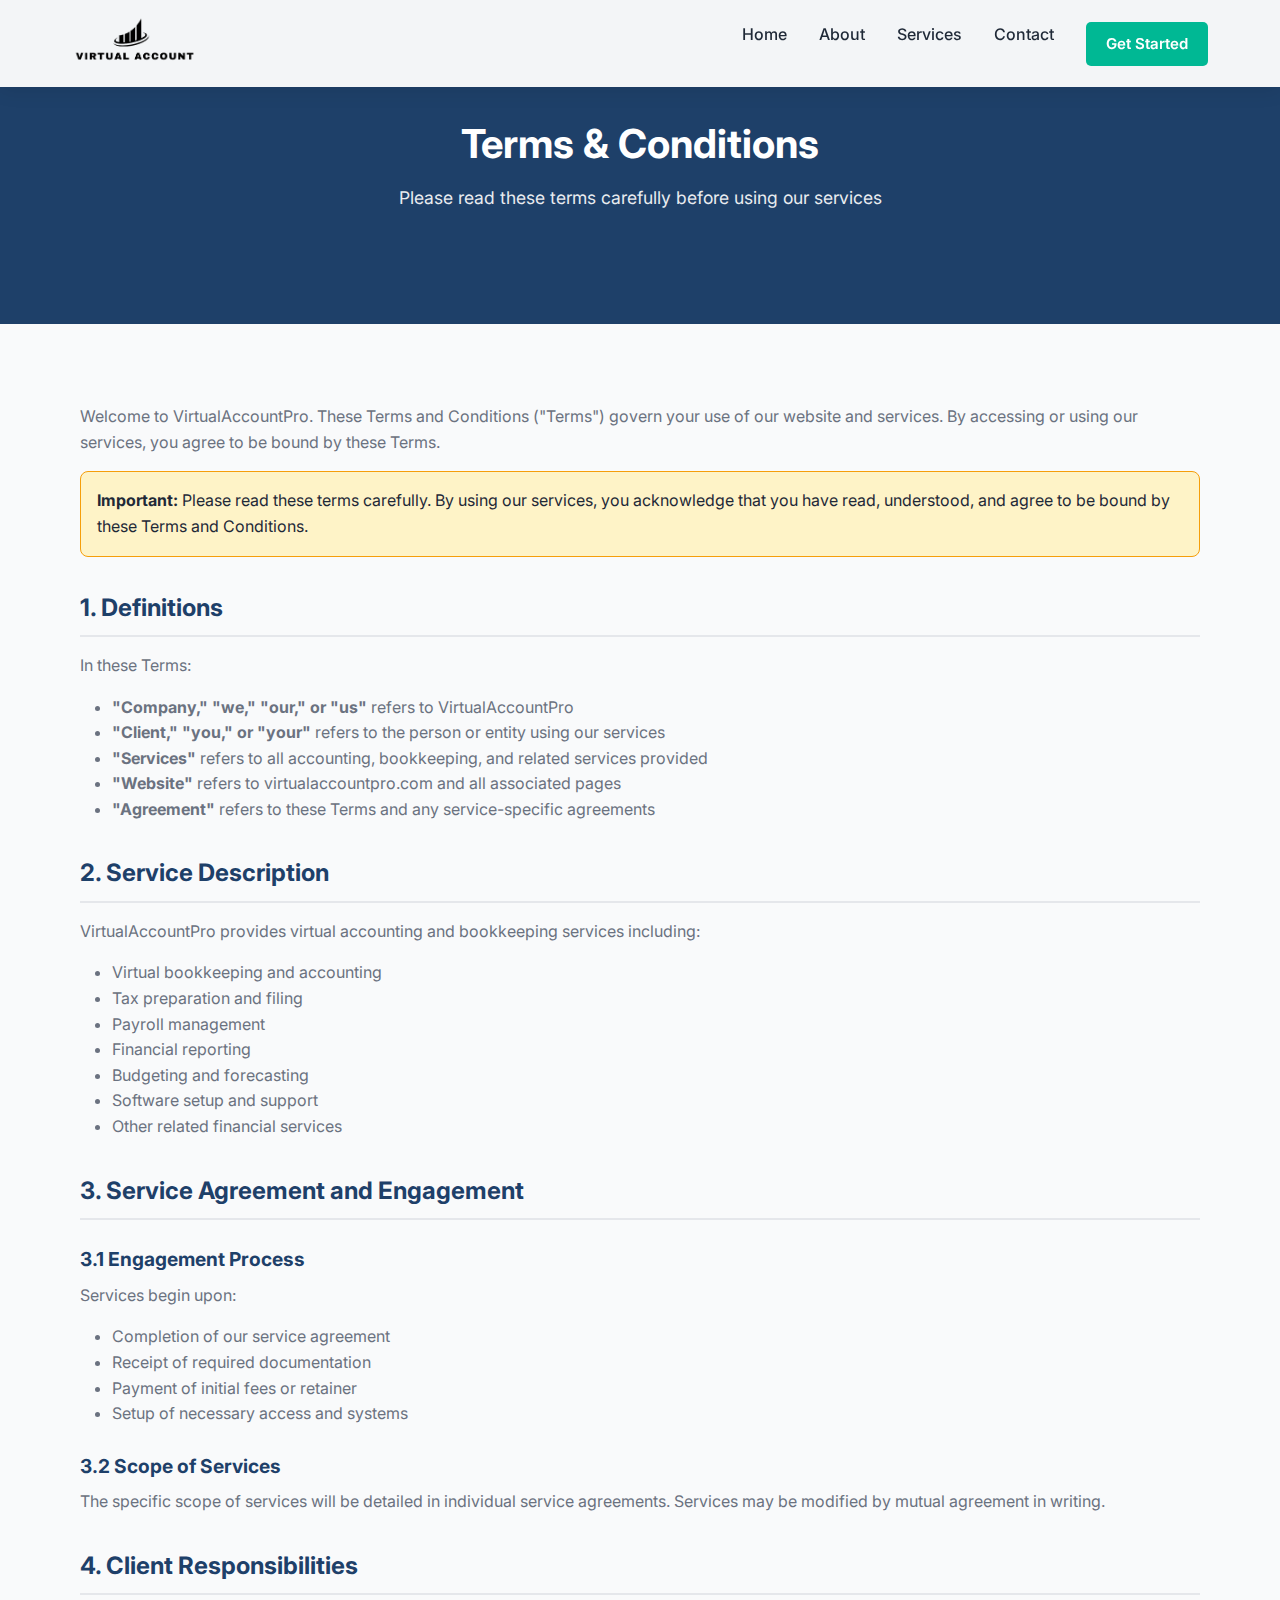
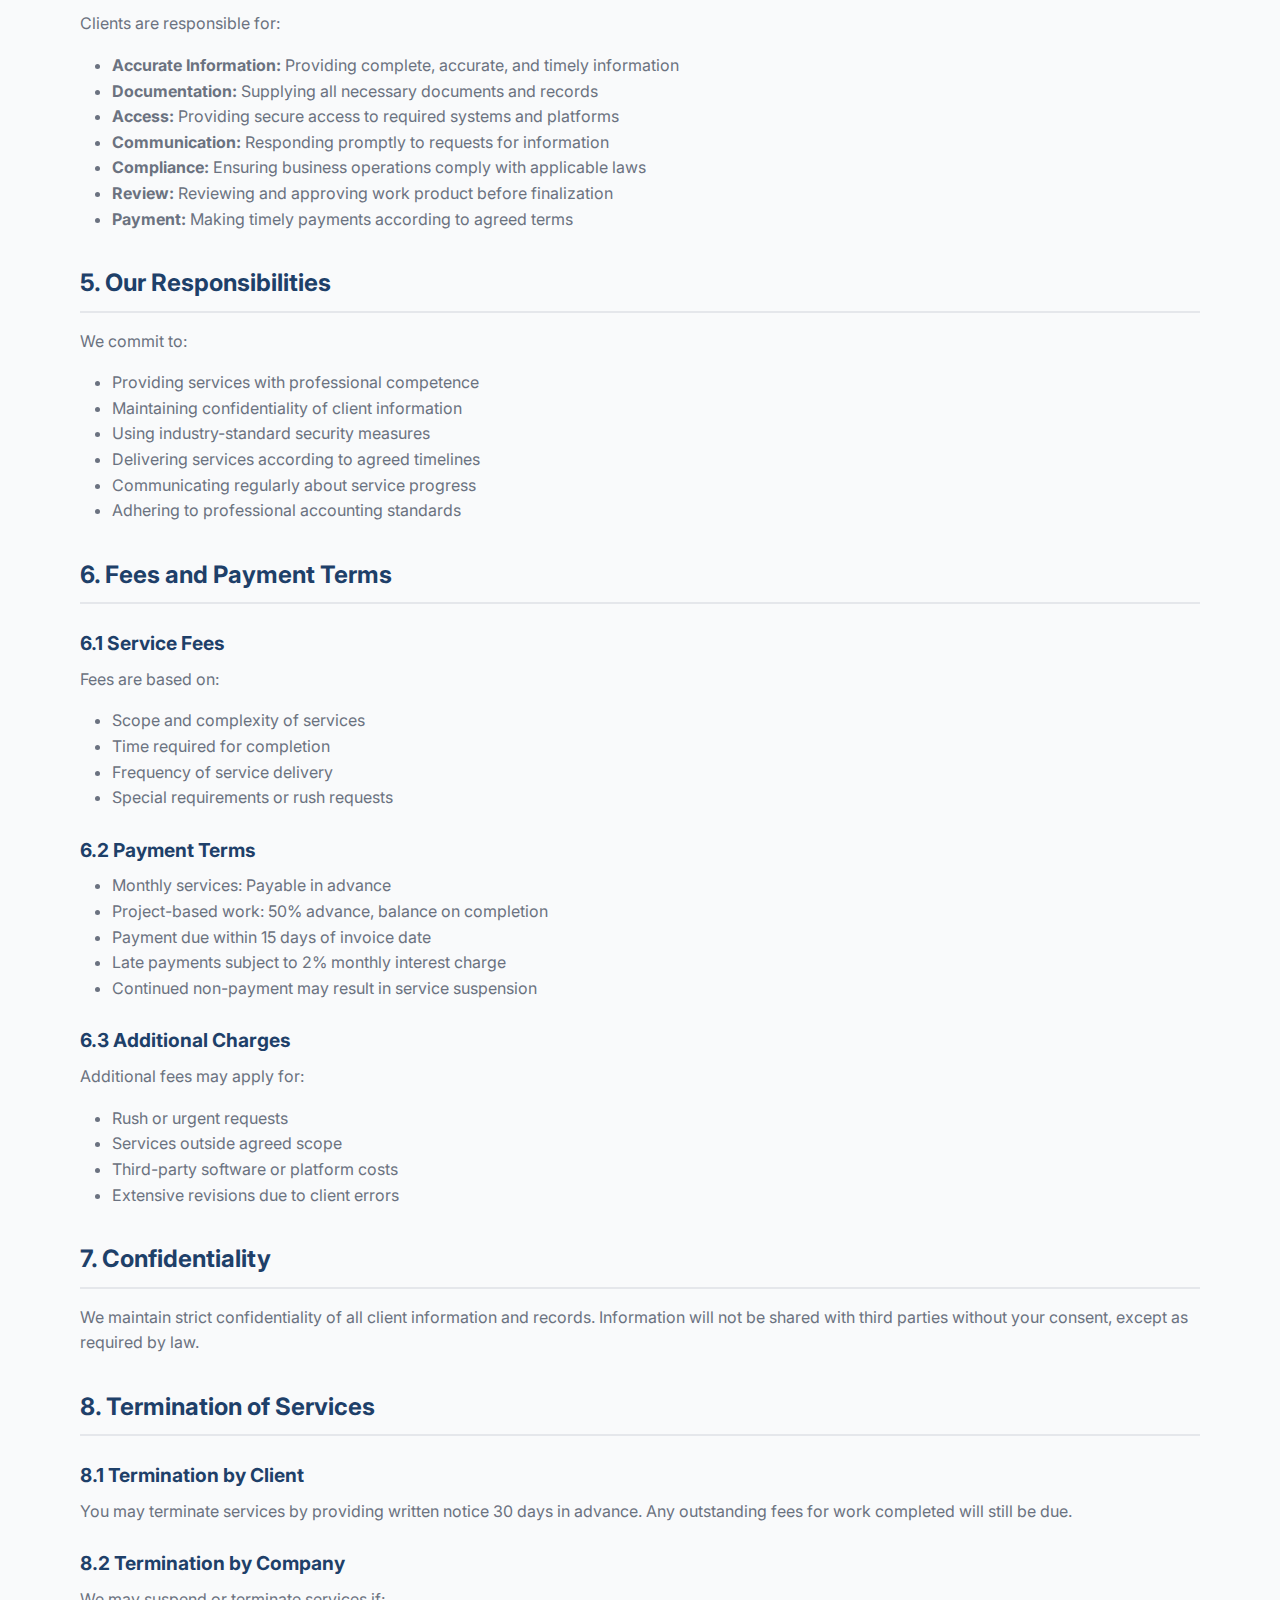
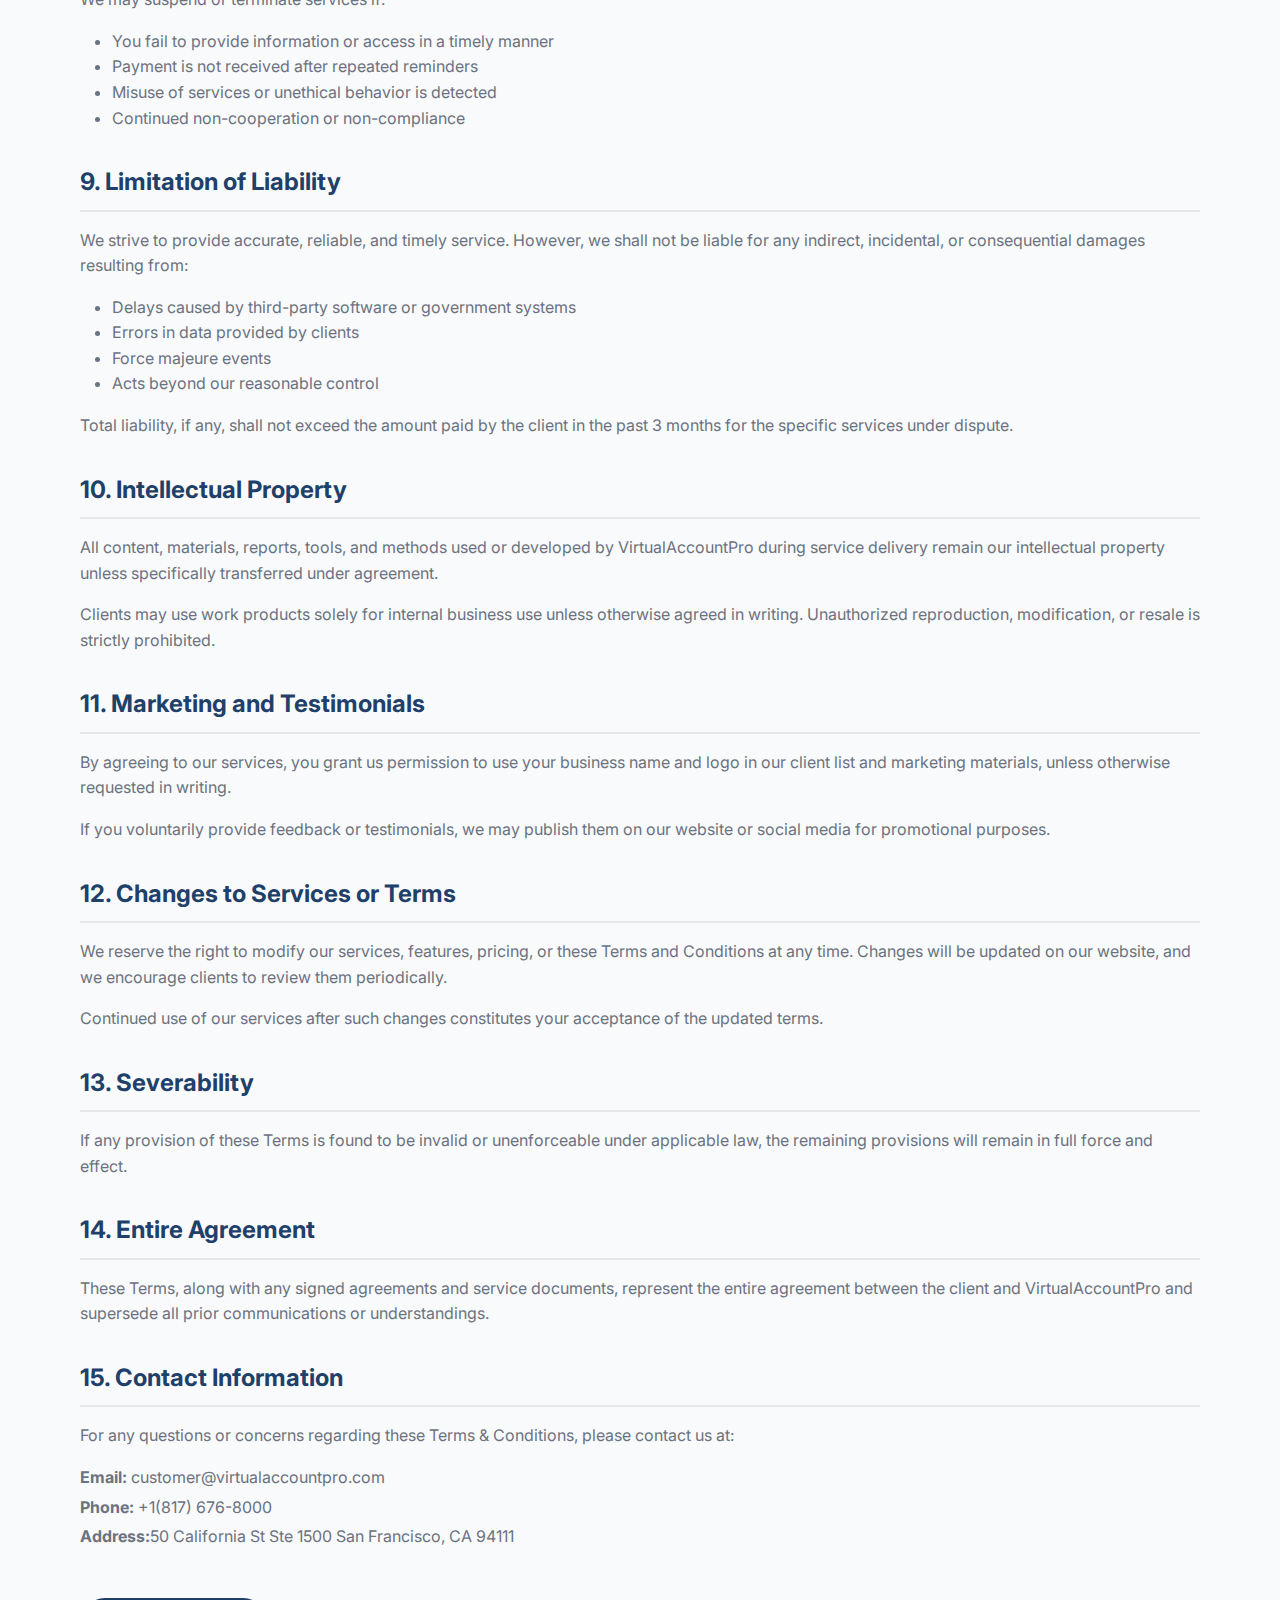
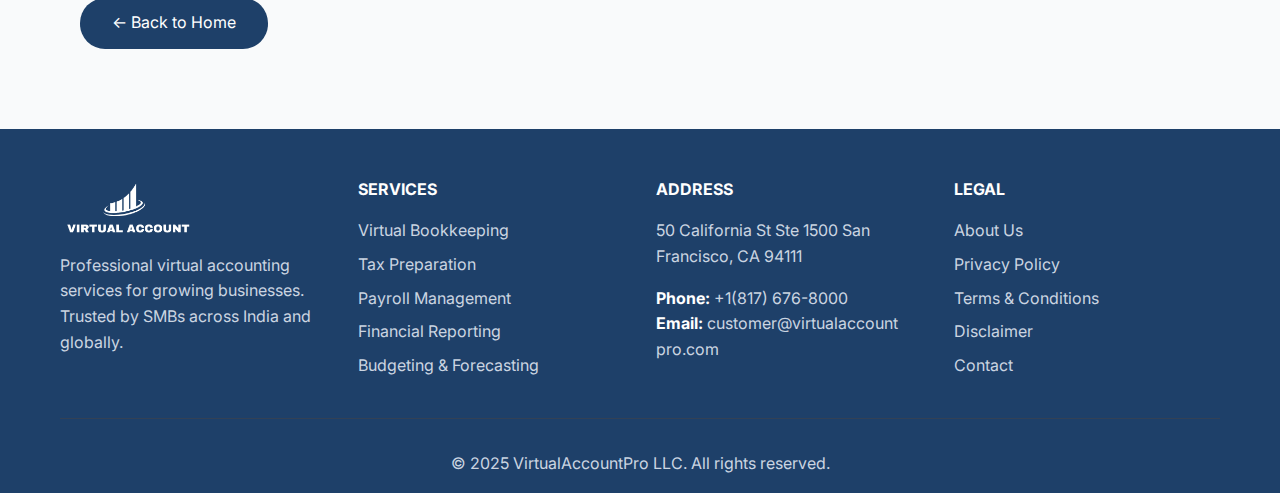
<file: terms-conditions.html>
<!DOCTYPE html>
<html lang="en">
<head>
    <meta charset="UTF-8">
    <meta name="viewport" content="width=device-width, initial-scale=1.0">
    <meta name="description" content="Professional Virtual Accounting & Bookkeeping Services for SMBs. Remote bookkeeping, payroll, tax preparation and financial management services across India and globally.">
    <meta name="keywords" content="virtual accounting services, remote bookkeeping for SMBs, online tax filing India, virtual bookkeeping, payroll management, QuickBooks setup, Xero support">
    <title>VirtualAccountPro - Professional Virtual Accounting for Growing Businesses</title>
    <link rel="preconnect" href="https://fonts.googleapis.com">
    <link rel="preconnect" href="https://fonts.gstatic.com" crossorigin>
    <link href="https://fonts.googleapis.com/css2?family=Inter:wght@300;400;500;600;700&display=swap" rel="stylesheet">
    <link rel="stylesheet" href="styles.css">
   <link rel="icon" type="image/png" href="uploads/accounting.png">
</head>
<body>
    <!-- Navigation -->
    <nav class="navbar" id="navbar">
        <div class="nav-container">
            <div class="nav-logo">
                <a href="index.html"><img src="uploads/1.png" alt="" width="45%"></a>
            </div>
            <div class="nav-menu" id="nav-menu">
                <a href="index.html" class="nav-link">Home</a>
                <a href="index.html#about" class="nav-link">About</a>
                <a href="index.html#services" class="nav-link">Services</a>
               
                <a href="index.html#contact" class="nav-link">Contact</a>
                               <div style="margin-left: auto;">
  <a href="index.html#contact" style="display: inline-block; padding: 10px 20px; background-color: #00b894; color: white; text-decoration: none; border-radius: 5px; font-family: 'Inter', sans-serif; font-weight: 600; font-size: 15px;">Get Started</a>
</div>

            </div>
            <div class="nav-toggle" id="nav-toggle">
                <span class="bar"></span>
                <span class="bar"></span>
                <span class="bar"></span>
            </div>
        </div>
    </nav>




<body style="margin:0; padding:0; box-sizing:border-box; font-family:'Inter', sans-serif; line-height:1.6; color:#1F2937; background-color:#F9FAFB;">

  <div style="background:#1E4069; color:white; padding:80px 0; text-align:center; ">
    <div style="max-width:800px; margin:0 auto; padding:2rem;">
      <h1 style="font-size:2.5rem; margin-bottom:0.5rem;">Terms & Conditions</h1>
      <p style="font-size:1.1rem; opacity:0.9;">Please read these terms carefully before using our services</p>
    </div>
  </div>

  <div style="width: auto; margin:0 auto; padding:2rem;">
    <div style=" padding:3rem; border-radius:15px; ">

     

      <p style="margin-bottom:1rem; color:#6B7280;">Welcome to VirtualAccountPro. These Terms and Conditions ("Terms") govern your use of our website and services. By accessing or using our services, you agree to be bound by these Terms.</p>

      <div style="background:#FEF3C7; border:1px solid #F59E0B; padding:1rem; border-radius:8px; margin:1rem 0;">
        <strong>Important:</strong> Please read these terms carefully. By using our services, you acknowledge that you have read, understood, and agree to be bound by these Terms and Conditions.
      </div>

      <h2 style="color:#1E4069; font-size:1.5rem; margin:2rem 0 1rem 0; padding-bottom:0.5rem; border-bottom:2px solid #E5E7EB;">1. Definitions</h2>

      <p style="margin-bottom:1rem; color:#6B7280;">In these Terms:</p>
      <ul style="margin-bottom:1rem; padding-left:2rem; color:#6B7280;">
        <li><strong>"Company," "we," "our," or "us"</strong> refers to VirtualAccountPro</li>
        <li><strong>"Client," "you," or "your"</strong> refers to the person or entity using our services</li>
        <li><strong>"Services"</strong> refers to all accounting, bookkeeping, and related services provided</li>
        <li><strong>"Website"</strong> refers to virtualaccountpro.com and all associated pages</li>
        <li><strong>"Agreement"</strong> refers to these Terms and any service-specific agreements</li>
      </ul>

      <h2 style="color:#1E4069; font-size:1.5rem; margin:2rem 0 1rem 0; padding-bottom:0.5rem; border-bottom:2px solid #E5E7EB;">2. Service Description</h2>

      <p style="margin-bottom:1rem; color:#6B7280;">VirtualAccountPro provides virtual accounting and bookkeeping services including:</p>
      <ul style="margin-bottom:1rem; padding-left:2rem; color:#6B7280;">
        <li>Virtual bookkeeping and accounting</li>
        <li>Tax preparation and filing</li>
        <li>Payroll management</li>
        <li>Financial reporting</li>
        <li>Budgeting and forecasting</li>
        <li>Software setup and support</li>
        <li>Other related financial services</li>
      </ul>

      <h2 style="color:#1E4069; font-size:1.5rem; margin:2rem 0 1rem 0; padding-bottom:0.5rem; border-bottom:2px solid #E5E7EB;">3. Service Agreement and Engagement</h2>

      <h3 style="color:#1E4069; font-size:1.2rem; margin:1.5rem 0 0.5rem 0;">3.1 Engagement Process</h3>
      <p style="margin-bottom:1rem; color:#6B7280;">Services begin upon:</p>
      <ul style="margin-bottom:1rem; padding-left:2rem; color:#6B7280;">
        <li>Completion of our service agreement</li>
        <li>Receipt of required documentation</li>
        <li>Payment of initial fees or retainer</li>
        <li>Setup of necessary access and systems</li>
      </ul>

      <h3 style="color:#1E4069; font-size:1.2rem; margin:1.5rem 0 0.5rem 0;">3.2 Scope of Services</h3>
      <p style="margin-bottom:1rem; color:#6B7280;">The specific scope of services will be detailed in individual service agreements. Services may be modified by mutual agreement in writing.</p>

      <h2 style="color:#1E4069; font-size:1.5rem; margin:2rem 0 1rem 0; padding-bottom:0.5rem; border-bottom:2px solid #E5E7EB;">4. Client Responsibilities</h2>

      <p style="margin-bottom:1rem; color:#6B7280;">Clients are responsible for:</p>
      <ul style="margin-bottom:1rem; padding-left:2rem; color:#6B7280;">
        <li><strong>Accurate Information:</strong> Providing complete, accurate, and timely information</li>
        <li><strong>Documentation:</strong> Supplying all necessary documents and records</li>
        <li><strong>Access:</strong> Providing secure access to required systems and platforms</li>
        <li><strong>Communication:</strong> Responding promptly to requests for information</li>
        <li><strong>Compliance:</strong> Ensuring business operations comply with applicable laws</li>
        <li><strong>Review:</strong> Reviewing and approving work product before finalization</li>
        <li><strong>Payment:</strong> Making timely payments according to agreed terms</li>
      </ul>

      <h2 style="color:#1E4069; font-size:1.5rem; margin:2rem 0 1rem 0; padding-bottom:0.5rem; border-bottom:2px solid #E5E7EB;">5. Our Responsibilities</h2>

      <p style="margin-bottom:1rem; color:#6B7280;">We commit to:</p>
      <ul style="margin-bottom:1rem; padding-left:2rem; color:#6B7280;">
        <li>Providing services with professional competence</li>
        <li>Maintaining confidentiality of client information</li>
        <li>Using industry-standard security measures</li>
        <li>Delivering services according to agreed timelines</li>
        <li>Communicating regularly about service progress</li>
        <li>Adhering to professional accounting standards</li>
      </ul>

      <h2 style="color:#1E4069; font-size:1.5rem; margin:2rem 0 1rem 0; padding-bottom:0.5rem; border-bottom:2px solid #E5E7EB;">6. Fees and Payment Terms</h2>

      <h3 style="color:#1E4069; font-size:1.2rem; margin:1.5rem 0 0.5rem 0;">6.1 Service Fees</h3>
      <p style="margin-bottom:1rem; color:#6B7280;">Fees are based on:</p>
      <ul style="margin-bottom:1rem; padding-left:2rem; color:#6B7280;">
        <li>Scope and complexity of services</li>
        <li>Time required for completion</li>
        <li>Frequency of service delivery</li>
        <li>Special requirements or rush requests</li>
      </ul>

      <h3 style="color:#1E4069; font-size:1.2rem; margin:1.5rem 0 0.5rem 0;">6.2 Payment Terms</h3>
      <ul style="margin-bottom:1rem; padding-left:2rem; color:#6B7280;">
        <li>Monthly services: Payable in advance</li>
        <li>Project-based work: 50% advance, balance on completion</li>
        <li>Payment due within 15 days of invoice date</li>
        <li>Late payments subject to 2% monthly interest charge</li>
        <li>Continued non-payment may result in service suspension</li>
      </ul>

      <h3 style="color:#1E4069; font-size:1.2rem; margin:1.5rem 0 0.5rem 0;">6.3 Additional Charges</h3>
      <p style="margin-bottom:1rem; color:#6B7280;">Additional fees may apply for:</p>
      <ul style="margin-bottom:1rem; padding-left:2rem; color:#6B7280;">
        <li>Rush or urgent requests</li>
        <li>Services outside agreed scope</li>
        <li>Third-party software or platform costs</li>
        <li>Extensive revisions due to client errors</li>
      </ul>

     

            <h2 style="color:#1E4069; font-size:1.5rem; margin:2rem 0 1rem 0; padding-bottom:0.5rem; border-bottom:2px solid #E5E7EB;">7. Confidentiality</h2>
      <p style="margin-bottom:1rem; color:#6B7280;">We maintain strict confidentiality of all client information and records. Information will not be shared with third parties without your consent, except as required by law.</p>

      <h2 style="color:#1E4069; font-size:1.5rem; margin:2rem 0 1rem 0; padding-bottom:0.5rem; border-bottom:2px solid #E5E7EB;">8. Termination of Services</h2>

      <h3 style="color:#1E4069; font-size:1.2rem; margin:1.5rem 0 0.5rem 0;">8.1 Termination by Client</h3>
      <p style="margin-bottom:1rem; color:#6B7280;">You may terminate services by providing written notice 30 days in advance. Any outstanding fees for work completed will still be due.</p>

      <h3 style="color:#1E4069; font-size:1.2rem; margin:1.5rem 0 0.5rem 0;">8.2 Termination by Company</h3>
      <p style="margin-bottom:1rem; color:#6B7280;">We may suspend or terminate services if:</p>
      <ul style="margin-bottom:1rem; padding-left:2rem; color:#6B7280;">
        <li>You fail to provide information or access in a timely manner</li>
        <li>Payment is not received after repeated reminders</li>
        <li>Misuse of services or unethical behavior is detected</li>
        <li>Continued non-cooperation or non-compliance</li>
      </ul>

      <h2 style="color:#1E4069; font-size:1.5rem; margin:2rem 0 1rem 0; padding-bottom:0.5rem; border-bottom:2px solid #E5E7EB;">9. Limitation of Liability</h2>
      <p style="margin-bottom:1rem; color:#6B7280;">We strive to provide accurate, reliable, and timely service. However, we shall not be liable for any indirect, incidental, or consequential damages resulting from:</p>
      <ul style="margin-bottom:1rem; padding-left:2rem; color:#6B7280;">
        <li>Delays caused by third-party software or government systems</li>
        <li>Errors in data provided by clients</li>
        <li>Force majeure events</li>
        <li>Acts beyond our reasonable control</li>
      </ul>

      <p style="margin-bottom:1rem; color:#6B7280;">Total liability, if any, shall not exceed the amount paid by the client in the past 3 months for the specific services under dispute.</p>

      <h2 style="color:#1E4069; font-size:1.5rem; margin:2rem 0 1rem 0; padding-bottom:0.5rem; border-bottom:2px solid #E5E7EB;">10. Intellectual Property</h2>
      <p style="margin-bottom:1rem; color:#6B7280;">All content, materials, reports, tools, and methods used or developed by VirtualAccountPro during service delivery remain our intellectual property unless specifically transferred under agreement.</p>
      <p style="margin-bottom:1rem; color:#6B7280;">Clients may use work products solely for internal business use unless otherwise agreed in writing. Unauthorized reproduction, modification, or resale is strictly prohibited.</p>


            <h2 style="color:#1E4069; font-size:1.5rem; margin:2rem 0 1rem 0; padding-bottom:0.5rem; border-bottom:2px solid #E5E7EB;">11. Marketing and Testimonials</h2>
      <p style="margin-bottom:1rem; color:#6B7280;">By agreeing to our services, you grant us permission to use your business name and logo in our client list and marketing materials, unless otherwise requested in writing.</p>
      <p style="margin-bottom:1rem; color:#6B7280;">If you voluntarily provide feedback or testimonials, we may publish them on our website or social media for promotional purposes.</p>

      <h2 style="color:#1E4069; font-size:1.5rem; margin:2rem 0 1rem 0; padding-bottom:0.5rem; border-bottom:2px solid #E5E7EB;">12. Changes to Services or Terms</h2>
      <p style="margin-bottom:1rem; color:#6B7280;">We reserve the right to modify our services, features, pricing, or these Terms and Conditions at any time. Changes will be updated on our website, and we encourage clients to review them periodically.</p>
      <p style="margin-bottom:1rem; color:#6B7280;">Continued use of our services after such changes constitutes your acceptance of the updated terms.</p>



      <h2 style="color:#1E4069; font-size:1.5rem; margin:2rem 0 1rem 0; padding-bottom:0.5rem; border-bottom:2px solid #E5E7EB;">13. Severability</h2>
      <p style="margin-bottom:1rem; color:#6B7280;">If any provision of these Terms is found to be invalid or unenforceable under applicable law, the remaining provisions will remain in full force and effect.</p>

      <h2 style="color:#1E4069; font-size:1.5rem; margin:2rem 0 1rem 0; padding-bottom:0.5rem; border-bottom:2px solid #E5E7EB;">14. Entire Agreement</h2>
      <p style="margin-bottom:1rem; color:#6B7280;">These Terms, along with any signed agreements and service documents, represent the entire agreement between the client and VirtualAccountPro and supersede all prior communications or understandings.</p>

      <h2 style="color:#1E4069; font-size:1.5rem; margin:2rem 0 1rem 0; padding-bottom:0.5rem; border-bottom:2px solid #E5E7EB;">15. Contact Information</h2>
      <p style="margin-bottom:1rem; color:#6B7280;">For any questions or concerns regarding these Terms & Conditions, please contact us at:</p>

      <p style="margin-bottom:0.25rem; color:#6B7280;"><strong>Email:</strong> <a href="mailto:customer@virtualaccountpro.com" style="text-decoration: none; color:#6B7280;"> customer@virtualaccountpro.com</a></p>

      <p style="margin-bottom:0.25rem; color:#6B7280;"><strong>Phone:</strong> <a href="tel:+18176768000" style="color: #6B7280; text-decoration: none;"> +1(817) 676-8000</a></p>
      <p style="margin-bottom:1rem; color:#6B7280;"><strong>Address:</strong>50 California St Ste 1500 San Francisco, CA 94111</p>

 

    



      <a href="index.html" style="display:inline-block; margin-top:2rem; padding:0.8rem 2rem; background:#1E4069; color:white; text-decoration:none; border-radius:25px; transition:all 0.3s ease;">← Back to Home</a>
    </div>
  </div>









       <footer class="footer">
        <div class="container">
            <div class="footer-content">
                <div class="footer-section">
                   <a href="index.html"><img src="uploads/2.png" alt="" width="50%"></a>
                    <p>Professional virtual accounting services for growing businesses. Trusted by SMBs across India and globally.</p>
                 
                </div>
                <div class="footer-section">
                    <h4>SERVICES</h4>
                    <ul>
                        <li><a href="Virtual Bookkeeping.html">Virtual Bookkeeping</a></li>
                        <li><a href="tax.html">Tax Preparation</a></li>
                        <li><a href="payroll.html">Payroll Management</a></li>
                        <li><a href="financial.html">Financial Reporting</a></li>
                        <li><a href="budgeting.html">Budgeting & Forecasting</a></li>

                    </ul>
                </div>
                <div class="footer-section">
                    <h4>ADDRESS</h4>
                 
                        <p>50 California St Ste 1500 San Francisco, CA 94111</p>

                       <strong>Phone:</strong> <a href="tel:+18176768000" style="color: #CBD5E1; text-decoration: none;"> +1(817) 676-8000</a> <br>
                      
                       <strong>Email:</strong> <a href="mailto:customer@virtualaccountpro.com" style="color: #CBD5E1; text-decoration: none;"> customer@virtualaccount<br>pro.com</a>

                   
                </div>
                <div class="footer-section">
                    <h4>LEGAL</h4>
                    <ul>
                         <li><a href="index.html#about">About Us</a></li>
                        <li><a href="privacy-policy.html">Privacy Policy</a></li>
                        <li><a href="terms-conditions.html">Terms & Conditions</a></li>
                        <li><a href="disclaimer.html">Disclaimer</a></li>
                         <li><a href="index.html#contact">Contact</a></li>
                    </ul>
                </div>
            </div>
            <div class="footer-bottom">
                <p>&copy; 2025 <a href="https://www.virtualaccountpro.com" style="text-decoration: none; color: #CBD5E1;">VirtualAccountPro LLC</a>. All rights reserved.</p>
            </div>
        </div>
    </footer>



    <script src="script.js"></script>
</body>
</html>
</file>
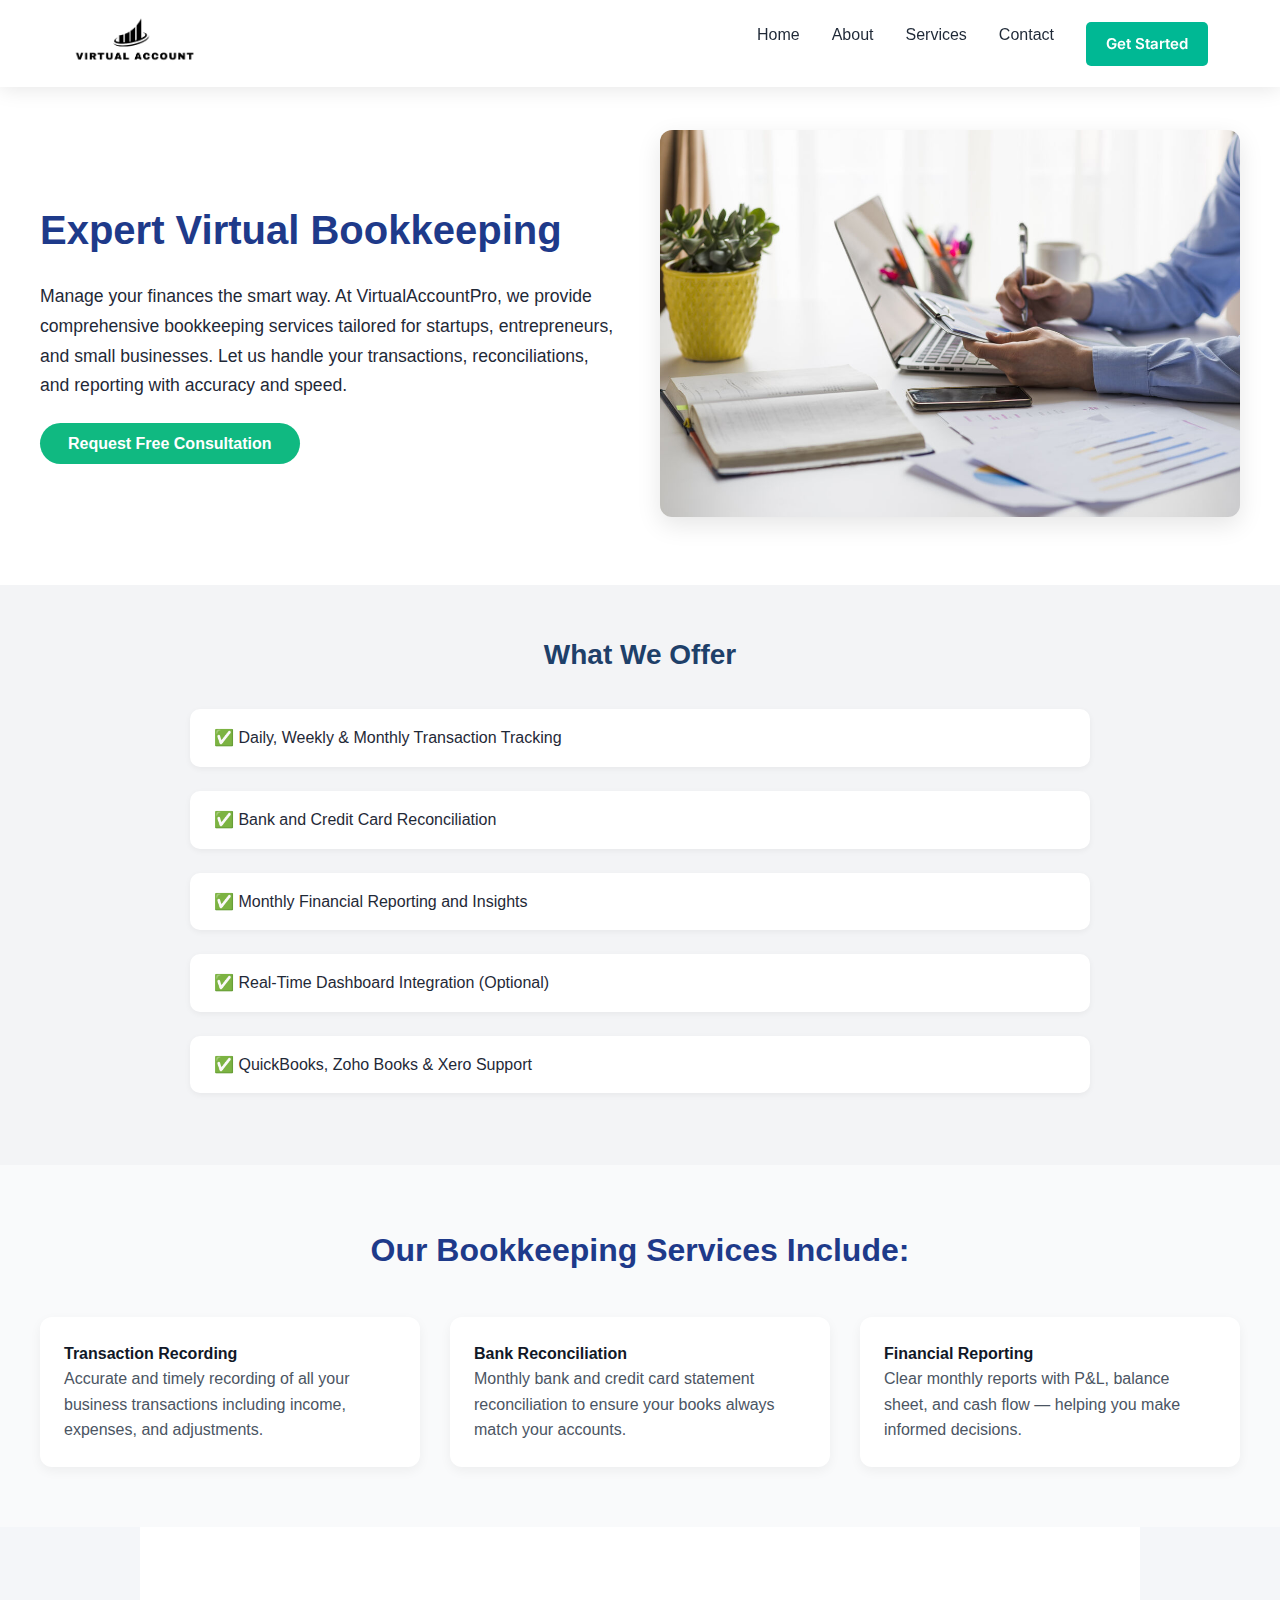
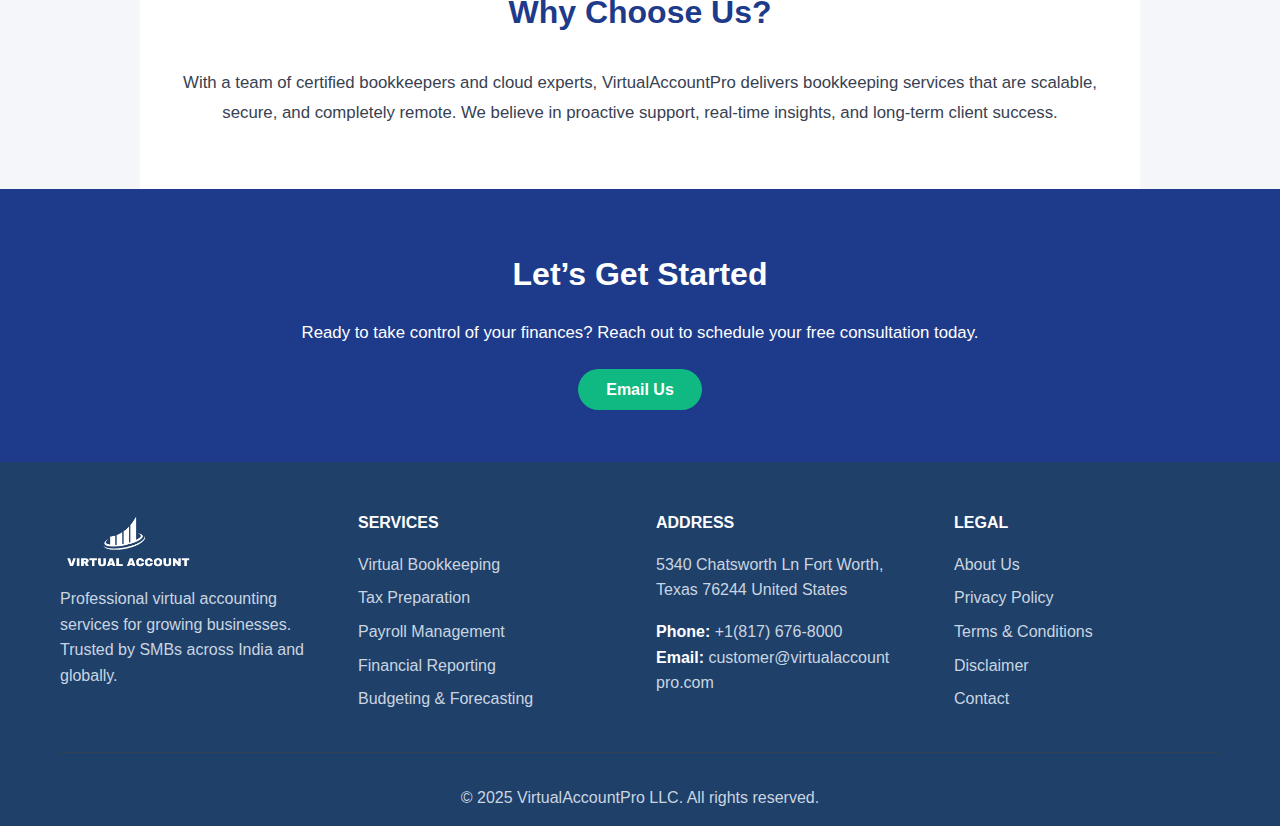
<file: Virtual Bookkeeping.html>
<!DOCTYPE html>
<html lang="en">
<head>
    <meta charset="UTF-8">
    <meta name="viewport" content="width=device-width, initial-scale=1.0">
    <meta name="description" content="Professional Virtual Accounting & Bookkeeping Services for SMBs. Remote bookkeeping, payroll, tax preparation and financial management services across India and globally.">
    <meta name="keywords" content="virtual accounting services, remote bookkeeping for SMBs, online tax filing India, virtual bookkeeping, payroll management, QuickBooks setup, Xero support">
    <title>VirtualAccountPro - Professional Virtual Accounting for Growing Businesses</title>
    <link rel="preconnect" href="https://fonts.googleapis.com">
    <link rel="preconnect" href="https://fonts.gstatic.com" crossorigin>
    <link href="https://fonts.googleapis.com/css2?family=Inter:wght@300;400;500;600;700&display=swap" rel="stylesheet">
    <link rel="stylesheet" href="styles.css">
  <link rel="icon" type="image/png" href="uploads/accounting.png">
</head>
<body>
    <!-- Navigation -->
    <nav class="navbar" id="navbar">
        <div class="nav-container">
            <div class="nav-logo">
                <a href="index.html"><img src="uploads/1.png" alt="" width="45%"></a>
            </div>
            <div class="nav-menu" id="nav-menu">
                <a href="index.html" class="nav-link">Home</a>
                <a href="index.html#about" class="nav-link">About</a>
                <a href="index.html#services" class="nav-link">Services</a>
               
                <a href="index.html#contact" class="nav-link">Contact</a>
                               <div style="margin-left: auto;">
  <a href="index.html#contact" style="display: inline-block; padding: 10px 20px; background-color: #00b894; color: white; text-decoration: none; border-radius: 5px; font-family: 'Inter', sans-serif; font-weight: 600; font-size: 15px;">Get Started</a>
</div>

            </div>
            <div class="nav-toggle" id="nav-toggle">
                <span class="bar"></span>
                <span class="bar"></span>
                <span class="bar"></span>
            </div>
        </div>
    </nav>

<body style="margin-top: 70px; font-family:'Segoe UI', sans-serif; background-color:#f4f6f9; color:#1f2937;">


  <!-- Hero Section -->
  <section style="display:flex; flex-wrap:wrap; justify-content:space-between; align-items:center; padding:60px 40px; background:white;">
    <div style="flex:1; min-width:300px; padding-right:40px;">
      <h2 style="font-size:2.5rem; color:#1E3A8A; margin-bottom:20px;">Expert Virtual Bookkeeping</h2>
      <p style="font-size:1.1rem; line-height:1.7; margin-bottom:30px;">
        Manage your finances the smart way. At VirtualAccountPro, we provide comprehensive bookkeeping services tailored for startups, entrepreneurs, and small businesses. Let us handle your transactions, reconciliations, and reporting with accuracy and speed.
      </p>
      <a href="index.html#contact" style="background-color:#10B981; color:white; padding:12px 28px; border-radius:999px; font-weight:bold; text-decoration:none; font-size:1rem;">Request Free Consultation</a>
    </div>
    <div style="flex:1; min-width:300px; text-align:center;">
      <img src="uploads/Virtual Bookkeeping.jpg" alt="Virtual Bookkeeping Image" style="max-width:100%; border-radius:12px; box-shadow:0 8px 24px rgba(0,0,0,0.1);">
    </div>
  </section>


    <!-- Benefits Section -->
  <section style="padding:3rem 1rem; background:#F3F4F6;">
    <div style="max-width:900px; margin:0 auto;">
      <h3 style="text-align:center; font-size:1.75rem; color:#1E4069; margin-bottom:2rem;">What We Offer</h3>
      <ul style="list-style:none; padding:0;">
        <li style="margin-bottom:1.5rem; background:white; padding:1rem 1.5rem; border-radius:10px; box-shadow:0 2px 6px rgba(0,0,0,0.05);">
          ✅ Daily, Weekly & Monthly Transaction Tracking
        </li>
        <li style="margin-bottom:1.5rem; background:white; padding:1rem 1.5rem; border-radius:10px; box-shadow:0 2px 6px rgba(0,0,0,0.05);">
          ✅ Bank and Credit Card Reconciliation
        </li>
        <li style="margin-bottom:1.5rem; background:white; padding:1rem 1.5rem; border-radius:10px; box-shadow:0 2px 6px rgba(0,0,0,0.05);">
          ✅ Monthly Financial Reporting and Insights
        </li>
        <li style="margin-bottom:1.5rem; background:white; padding:1rem 1.5rem; border-radius:10px; box-shadow:0 2px 6px rgba(0,0,0,0.05);">
          ✅ Real-Time Dashboard Integration (Optional)
        </li>
        <li style="margin-bottom:1.5rem; background:white; padding:1rem 1.5rem; border-radius:10px; box-shadow:0 2px 6px rgba(0,0,0,0.05);">
          ✅ QuickBooks, Zoho Books & Xero Support
        </li>
      </ul>
    </div>
  </section>
  <!-- Services Overview -->
  <section style="padding:60px 40px; background:#f9fafb;">
    <h3 style="text-align:center; font-size:2rem; color:#1E3A8A; margin-bottom:40px;">Our Bookkeeping Services Include:</h3>
    <div style="display:grid; grid-template-columns:repeat(auto-fit, minmax(300px, 1fr)); gap:30px; max-width:1200px; margin:0 auto;">
      <div style="background:white; padding:24px; border-radius:12px; box-shadow:0 4px 12px rgba(0,0,0,0.05);">
        <h4 style="color:#111827;">Transaction Recording</h4>
        <p style="color:#4B5563;">Accurate and timely recording of all your business transactions including income, expenses, and adjustments.</p>
      </div>
      <div style="background:white; padding:24px; border-radius:12px; box-shadow:0 4px 12px rgba(0,0,0,0.05);">
        <h4 style="color:#111827;">Bank Reconciliation</h4>
        <p style="color:#4B5563;">Monthly bank and credit card statement reconciliation to ensure your books always match your accounts.</p>
      </div>
      <div style="background:white; padding:24px; border-radius:12px; box-shadow:0 4px 12px rgba(0,0,0,0.05);">
        <h4 style="color:#111827;">Financial Reporting</h4>
        <p style="color:#4B5563;">Clear monthly reports with P&L, balance sheet, and cash flow — helping you make informed decisions.</p>
      </div>
   
    </div>
  </section>

  <!-- About Section -->
  <section style="padding:60px 40px; background:white; max-width:1000px; margin:0 auto;">
    <h3 style="text-align:center; font-size:2rem; color:#1E3A8A; margin-bottom:30px;">Why Choose Us?</h3>
    <p style="font-size:1.05rem; color:#374151; line-height:1.8; text-align:center;">
      With a team of certified bookkeepers and cloud experts, VirtualAccountPro delivers bookkeeping services that are scalable, secure, and completely remote. We believe in proactive support, real-time insights, and long-term client success.
    </p>
  </section>

  <!-- Contact Section -->
  <section id="contact" style="padding:60px 40px; background:#1E3A8A; color:white; text-align:center;">
    <h3 style="font-size:2rem; margin-bottom:20px;">Let’s Get Started</h3>
    <p style="font-size:1.05rem; margin-bottom:30px;">Ready to take control of your finances? Reach out to schedule your free consultation today.</p>
    <a href="mailto:customer@virtualaccountpro.com" style="background-color:#10B981; padding:12px 28px; color:white; font-size:1rem; border-radius:999px; text-decoration:none; font-weight:bold;">Email Us</a>
  </section>





   <footer class="footer">
        <div class="container">
            <div class="footer-content">
                <div class="footer-section">
                    <a href="index.html"><img src="uploads/2.png" alt="" width="50%"></a>
                    <p>Professional virtual accounting services for growing businesses. Trusted by SMBs across India and globally.</p>
                 
                </div>
                <div class="footer-section">
                    <h4>SERVICES</h4>
                    <ul>
                        <li><a href="Virtual Bookkeeping.html">Virtual Bookkeeping</a></li>
                        <li><a href="tax.html">Tax Preparation</a></li>
                        <li><a href="payroll.html">Payroll Management</a></li>
                        <li><a href="financial.html">Financial Reporting</a></li>
                        <li><a href="budgeting.html">Budgeting & Forecasting</a></li>

                    </ul>
                </div>
                <div class="footer-section">
                    <h4>ADDRESS</h4>
                 
                        <p>5340 Chatsworth Ln Fort Worth, Texas 76244 United States</p>

                       <strong>Phone:</strong> <a href="tel:+18176768000" style="color: #CBD5E1; text-decoration: none;"> +1(817) 676-8000</a> <br>
                      
                       <strong>Email:</strong> <a href="mailto:customer@virtualaccountpro.com" style="color: #CBD5E1; text-decoration: none;"> customer@virtualaccount<br>pro.com</a>

                   
                </div>
                <div class="footer-section">
                    <h4>LEGAL</h4>
                    <ul>
                         <li><a href="index.html#about">About Us</a></li>
                        <li><a href="privacy-policy.html">Privacy Policy</a></li>
                        <li><a href="terms-conditions.html">Terms & Conditions</a></li>
                        <li><a href="disclaimer.html">Disclaimer</a></li>
                         <li><a href="index.html#contact">Contact</a></li>
                    </ul>
                </div>
            </div>
            <div class="footer-bottom">
                <p>&copy; 2025 <a href="https://www.virtualaccountpro.com" style="text-decoration: none; color: #CBD5E1;">VirtualAccountPro LLC</a>. All rights reserved.</p>
            </div>
        </div>
    </footer>



    <script src="script.js"></script>
</body>
</html>
</file>
<file: styles.css>
* {
    margin: 0;
    padding: 0;
    box-sizing: border-box;
}

:root {
    --primary-color: #1E4069;
    --secondary-color: #14B8A6;
    --accent-color: #0EA5E9;
    --text-dark: #1F2937;
    --text-light: #6B7280;
    --bg-light: #F9FAFB;
    --bg-white: #FFFFFF;
    --border-color: #E5E7EB;
    --success-color: #10B981;
    --warning-color: #F59E0B;
    --error-color: #EF4444;
    --transition: all 0.3s ease;
}

body {
    font-family: 'Inter', sans-serif;
    line-height: 1.6;
    color: var(--text-dark);
    background-color: var(--bg-white);
}

.container {
    max-width: 1200px;
    margin: 0 auto;
    padding: 0 20px;
}

/* Navigation */
.navbar {
    position: fixed;
    top: 0;
    width: 100%;
    background: rgba(255, 255, 255, 0.95);
    backdrop-filter: blur(10px);
    box-shadow: 0 2px 20px rgba(0, 0, 0, 0.1);
    z-index: 1000;
    transition: var(--transition);
}

.nav-container {
    display: flex;
    justify-content: space-between;
    align-items: center;
    padding: 1rem 2rem;
    max-width: 1200px;
    margin: 0 auto;
}

.nav-logo span {
    font-size: 1.5rem;
    font-weight: 700;
    color: var(--primary-color);
}

.nav-menu {
    display: flex;
    list-style: none;
    gap: 2rem;
}

.nav-link {
    text-decoration: none;
    color: var(--text-dark);
    font-weight: 500;
    transition: var(--transition);
    position: relative;
}

.nav-link:hover {
    color: var(--primary-color);
}

.nav-link::after {
    content: '';
    position: absolute;
    width: 0;
    height: 2px;
    bottom: -5px;
    left: 0;
    background-color: var(--primary-color);
    transition: var(--transition);
}

.nav-link:hover::after {
    width: 100%;
}

.nav-toggle {
    display: none;
    flex-direction: column;
    cursor: pointer;
}

.bar {
    width: 25px;
    height: 3px;
    background-color: var(--text-dark);
    margin: 3px 0;
    transition: var(--transition);
}

/* Hero Section */
.hero {
    position: relative;
    padding: 120px 0 80px;
    background-image: url("uploads/heros-img.jpg");
    background-position: center;
    background-repeat: no-repeat;
    background-size: cover;
    min-height: 100vh;
    display: flex;
    align-items: center;
    z-index: 1;
}

/* Overlay */
.hero::before {
    content: "";
    position: absolute;
    top: 0;
    left: 0;
    width: 100%;
    height: 100%;
    background: rgba(0, 0, 0, 0.5); /* Black overlay with 50% opacity */
    z-index: 0;
}

/* Content inside hero should be above the overlay */
.hero > * {
    position: relative;
    z-index: 1;
}

.hero .container {
    display: grid;
    grid-template-columns: 1fr 1fr;
    gap: 4rem;
    align-items: center;
}

.hero-content {
    max-width: 600px;
}

.hero-title {
    font-size: 3.5rem;
    font-weight: 700;
    color: whitesmoke;
    margin-bottom: 1.5rem;
    line-height: 1.2;
}

.hero-subtitle {
    font-size: 1.25rem;
    color: whitesmoke;
    margin-bottom: 2rem;
    line-height: 1.6;
}

.cta-button {
    display: inline-block;
    background: linear-gradient(135deg, var(--primary-color) 0%, var(--accent-color) 100%);
    color: white;
    padding: 1rem 2rem;
    text-decoration: none;
    border-radius: 50px;
    font-weight: 600;
    font-size: 1.1rem;
    transition: var(--transition);
    box-shadow: 0 4px 15px rgba(30, 64, 105, 0.3);
}

.cta-button:hover {
    transform: translateY(-2px);
    box-shadow: 0 6px 20px rgba(30, 64, 105, 0.4);
}

.hero-image {
    text-align: center;
}

.hero-image img {
    width: 100%;
    max-width: 500px;
    border-radius: 20px;
    box-shadow: 0 20px 40px rgba(0, 0, 0, 0.1);
}

/* Section Styles */
section {
    padding: 80px 0;
}

.section-header {
    text-align: center;
    margin-bottom: 4rem;
}

.section-header h2 {
    font-size: 2.5rem;
    font-weight: 700;
    color: var(--primary-color);
    margin-bottom: 1rem;
}

.section-header p {
    font-size: 1.2rem;
    color: var(--text-light);
    max-width: 600px;
    margin: 0 auto;
}

/* About Section */
.about {
    background-color: var(--bg-white);
}

.about-content {
    display: grid;
    grid-template-columns: 1fr 1fr;
    gap: 4rem;
    align-items: center;
}

.about-text h3 {
    font-size: 2rem;
    color: var(--primary-color);
    margin-bottom: 1.5rem;
}

.about-text p {
    color: var(--text-light);
    margin-bottom: 1.5rem;
    font-size: 1.1rem;
}

.about-features {
    display: grid;
    gap: 2rem;
    margin-top: 2rem;
}

.feature {
    display: flex;
    gap: 1rem;
    align-items: flex-start;
}

.feature-icon {
    font-size: 2rem;
    flex-shrink: 0;
}

.feature h4 {
    color: var(--primary-color);
    margin-bottom: 0.5rem;
    font-size: 1.1rem;
}

.feature p {
    color: var(--text-light);
    font-size: 0.95rem;
}

.about-image img {
    width: 100%;
    border-radius: 15px;
    box-shadow: 0 15px 30px rgba(0, 0, 0, 0.1);
}

/* Services Section */
.services {
    background-color: var(--bg-light);
}

.services-grid {
    display: grid;
    grid-template-columns: repeat(auto-fit, minmax(350px, 1fr));
    gap: 2rem;
}

.service-card {
    background: white;
    padding: 2.5rem;
    border-radius: 15px;
    text-align: center;
    box-shadow: 0 5px 20px rgba(0, 0, 0, 0.08);
    transition: var(--transition);
    cursor: pointer;
}

.service-card:hover {
    transform: translateY(-5px);
    box-shadow: 0 15px 40px rgba(0, 0, 0, 0.15);
}

.service-icon {
    font-size: 3rem;
    margin-bottom: 1.5rem;
}

.service-card h3 {
    font-size: 23px;
    color: var(--primary-color);
    margin-bottom: 1rem;
}

.service-card p {
    color: var(--text-light);
    margin-bottom: 2rem;
    line-height: 1.6;
}

.learn-more-btn {
    background: var(--secondary-color);
    color: white;
    border: none;
    padding: 0.8rem 2rem;
    border-radius: 25px;
    font-weight: 600;
    cursor: pointer;
    transition: var(--transition);
}

.learn-more-btn:hover {
    background: #0F9F8C;
    transform: translateY(-2px);
}

/* Why Choose Section */
.why-choose {
    background-color: var(--bg-white);
}

.benefits-grid {
    display: grid;
    grid-template-columns: repeat(auto-fit, minmax(300px, 1fr));
    gap: 2.5rem;
}

.benefit-item {
    text-align: center;
    padding: 2rem;
}

.benefit-icon {
    font-size: 3rem;
    margin-bottom: 1.5rem;
}

.benefit-item h3 {
    font-size: 1.3rem;
    color: var(--primary-color);
    margin-bottom: 1rem;
}

.benefit-item p {
    color: var(--text-light);
    line-height: 1.6;
}

/* Testimonials Section */
.testimonials {
    background-color: var(--bg-light);
}

.testimonials-grid {
    display: grid;
    grid-template-columns: repeat(auto-fit, minmax(350px, 1fr));
    gap: 2rem;
}

.testimonial-card {
    background: white;
    padding: 2.5rem;
    border-radius: 15px;
    box-shadow: 0 5px 20px rgba(0, 0, 0, 0.08);
    transition: var(--transition);
}

.testimonial-card:hover {
    transform: translateY(-3px);
    box-shadow: 0 10px 30px rgba(0, 0, 0, 0.12);
}

.testimonial-content p {
    font-style: italic;
    color: var(--text-light);
    margin-bottom: 2rem;
    font-size: 1.1rem;
    line-height: 1.7;
}

.testimonial-author strong {
    color: var(--primary-color);
    font-size: 1.1rem;
}

.testimonial-author span {
    color: var(--text-light);
    font-size: 0.95rem;
}

/* FAQ Section */
.faq {
    background-color: var(--bg-white);
}

.faq-container {
    max-width: 800px;
    margin: 0 auto;
}

.faq-item {
    border-bottom: 1px solid var(--border-color);
    margin-bottom: 1rem;
}

.faq-question {
    display: flex;
    justify-content: space-between;
    align-items: center;
    padding: 1.5rem 0;
    cursor: pointer;
    transition: var(--transition);
}

.faq-question:hover {
    color: var(--primary-color);
}

.faq-question h3 {
    font-size: 1.2rem;
    font-weight: 600;
}

.faq-toggle {
    font-size: 1.5rem;
    font-weight: bold;
    color: var(--primary-color);
    transition: var(--transition);
}

.faq-answer {
    padding: 0 0 1.5rem 0;
    color: var(--text-light);
    line-height: 1.7;
    max-height: 0;
    overflow: hidden;
    transition: var(--transition);
}

.faq-item.active .faq-answer {
    max-height: 200px;
}

.faq-item.active .faq-toggle {
    transform: rotate(45deg);
}

/* Contact Section */
.contact {
    background-color: var(--bg-light);
}

.contact-content {
    display: grid;
    grid-template-columns: 1fr 1fr;
    gap: 4rem;
    align-items: start;
}

.contact-info h3 {
    font-size: 2rem;
    color: var(--primary-color);
    margin-bottom: 1rem;
}

.contact-info > p {
    color: var(--text-light);
    margin-bottom: 2rem;
    font-size: 1.1rem;
}

.contact-methods {
    margin-bottom: 2rem;
}

.contact-method {
    display: flex;
    align-items: center;
    gap: 1rem;
    margin-bottom: 1.5rem;
}

.contact-icon {
    font-size: 1.5rem;
    width: 40px;
    text-align: center;
}

.contact-method strong {
    color: var(--primary-color);
    display: block;
}

.contact-method p {
    color: var(--text-light);
    margin: 0;
}

.contact-buttons {
    display: flex;
    gap: 1rem;
    flex-wrap: wrap;
}

.contact-btn {
    display: flex;
    align-items: center;
    gap: 0.5rem;
    padding: 0.8rem 1.5rem;
    border-radius: 25px;
    text-decoration: none;
    font-weight: 600;
    transition: var(--transition);
}

.email-btn {
    background: var(--primary-color);
    color: white;
}

.email-btn:hover {
    background: #153956;
    transform: translateY(-2px);
}

.whatsapp-btn {
    background: #25D366;
    color: white;
}

.whatsapp-btn:hover {
    background: #20B358;
    transform: translateY(-2px);
}

/* Contact Form */
.contact-form {
    background: white;
    padding: 2.5rem;
    border-radius: 15px;
    box-shadow: 0 10px 30px rgba(0, 0, 0, 0.1);
}

.form-group {
    margin-bottom: 1.5rem;
}

.form-group label {
    display: block;
    margin-bottom: 0.5rem;
    font-weight: 600;
    color: var(--text-dark);
}

.form-group input,
.form-group select,
.form-group textarea {
    width: 100%;
    padding: 0.8rem;
    border: 2px solid var(--border-color);
    border-radius: 8px;
    font-size: 1rem;
    transition: var(--transition);
    font-family: inherit;
}

.form-group input:focus,
.form-group select:focus,
.form-group textarea:focus {
    outline: none;
    border-color: var(--primary-color);
    box-shadow: 0 0 0 3px rgba(30, 64, 105, 0.1);
}

.submit-btn {
    background: linear-gradient(135deg, var(--primary-color) 0%, var(--accent-color) 100%);
    color: white;
    border: none;
    padding: 1rem 2rem;
    border-radius: 25px;
    font-size: 1.1rem;
    font-weight: 600;
    cursor: pointer;
    transition: var(--transition);
    width: 100%;
}

.submit-btn:hover {
    transform: translateY(-2px);
    box-shadow: 0 5px 15px rgba(30, 64, 105, 0.3);
}

/* Footer */
.footer {
    background-color: var(--primary-color);
    color: white;
    padding: 3rem 0 1rem;
}

.footer-content {
    display: grid;
    grid-template-columns: repeat(auto-fit, minmax(250px, 1fr));
    gap: 2rem;
    margin-bottom: 2rem;
}

.footer-section h3,
.footer-section h4 {
    margin-bottom: 1rem;
    color: white;
}

.footer-section p {
    color: #CBD5E1;
    line-height: 1.6;
    margin-bottom: 1rem;
}

.footer-section ul {
    list-style: none;
}

.footer-section ul li {
    margin-bottom: 0.5rem;
}

.footer-section ul li a {
    color: #CBD5E1;
    text-decoration: none;
    transition: var(--transition);
}

.footer-section ul li a:hover {
    color: white;
}

.social-links {
    display: flex;
    gap: 1rem;
    margin-top: 1rem;
}

.social-links a {
    font-size: 1.5rem;
    transition: var(--transition);
}

.social-links a:hover {
    transform: translateY(-3px);
}

.footer-bottom {
    text-align: center;
    padding-top: 2rem;
    border-top: 1px solid #334155;
    color: #CBD5E1;
}

/* Modal */
.modal {
    display: none;
    position: fixed;
    z-index: 2000;
    left: 0;
    top: 0;
    width: 100%;
    height: 100%;
    background-color: rgba(0, 0, 0, 0.8);
}

.modal-content {
    background-color: white;
    margin: 5% auto;
    padding: 2rem;
    border-radius: 15px;
    width: 90%;
    max-width: 600px;
    max-height: 80vh;
    overflow-y: auto;
    position: relative;
}

.close {
    position: absolute;
    right: 1rem;
    top: 1rem;
    font-size: 2rem;
    font-weight: bold;
    cursor: pointer;
    color: var(--text-light);
    transition: var(--transition);
}

.close:hover {
    color: var(--primary-color);
}

/* Responsive Design */
@media (max-width: 768px) {
    .nav-menu {
        position: fixed;
        left: -100%;
        top: 80px;
        flex-direction: column;
        background: white;
        width: 100%;
        text-align: center;
        transition: var(--transition);
        box-shadow: 0 10px 27px rgba(0, 0, 0, 0.05);
        padding: 2rem 0;
    }

    .nav-menu.active {
        left: 0;
    }

    .nav-toggle {
        display: flex;
    }

    .nav-toggle.active .bar:nth-child(2) {
        opacity: 0;
    }

    .nav-toggle.active .bar:nth-child(1) {
        transform: translateY(9px) rotate(45deg);
    }

    .nav-toggle.active .bar:nth-child(3) {
        transform: translateY(-9px) rotate(-45deg);
    }

    .hero .container {
        grid-template-columns: 1fr;
        gap: 2rem;
        text-align: center;
    }

    .hero-title {
        font-size: 2.5rem;
    }

    .about-content,
    .contact-content {
        grid-template-columns: 1fr;
        gap: 2rem;
    }

    .services-grid,
    .benefits-grid,
    .testimonials-grid {
        grid-template-columns: 1fr;
    }

    .contact-buttons {
        justify-content: center;
    }

    .footer-content {
        grid-template-columns: 1fr;
        text-align: center;
    }

    .section-header h2 {
        font-size: 2rem;
    }

    .container {
        padding: 0 15px;
    }
}

@media (max-width: 480px) {
    .hero-title {
        font-size: 2rem;
    }

    .hero-subtitle {
        font-size: 1.1rem;
    }

    .service-card,
    .testimonial-card {
        padding: 1.5rem;
    }

    .contact-form {
        padding: 1.5rem;
    }

    .nav-container {
        padding: 1rem;
    }
}

/* Smooth scrolling */
html {
    scroll-behavior: smooth;
}

/* Loading animation */
.loading {
    opacity: 0;
    animation: fadeIn 0.5s ease-in-out forwards;
}

@keyframes fadeIn {
    to {
        opacity: 1;
    }
}

/* Success message styles */
.success-message {
    background: var(--success-color);
    color: white;
    padding: 1rem;
    border-radius: 8px;
    margin-top: 1rem;
    text-align: center;
    animation: slideIn 0.3s ease-out;
}

@keyframes slideIn {
    from {
        opacity: 0;
        transform: translateY(-10px);
    }
    to {
        opacity: 1;
        transform: translateY(0);
    }
}
</file>
